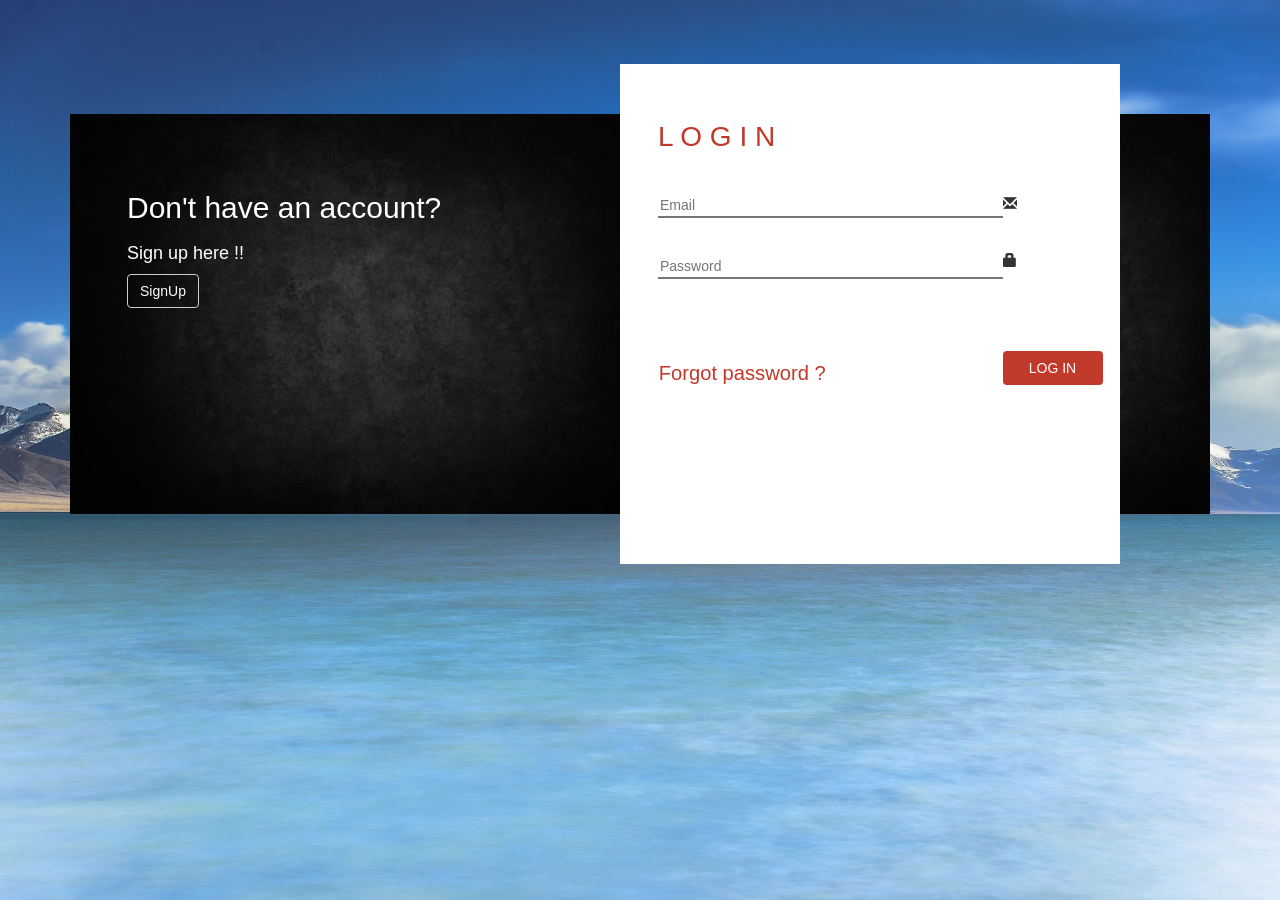
<file: src/main/resources/templates/index.html>
<!DOCTYPE html>
<html lang="en">
<head>
    <title>Go-Cheeta</title>
    <meta charset="utf-8">
    <meta name="viewport" content="width=device-width, initial-scale=1">
    <link rel="stylesheet" href="https://maxcdn.bootstrapcdn.com/bootstrap/3.3.7/css/bootstrap.min.css">
    <script src="https://ajax.googleapis.com/ajax/libs/jquery/3.2.1/jquery.min.js"></script>
    <script src="https://maxcdn.bootstrapcdn.com/bootstrap/3.3.7/js/bootstrap.min.js"></script>
    <style>
body{
  background: url("bg.jpg") no-repeat center center fixed;
  background-size: cover;
}

.divBody{
margin-top: 10%;
background: url("black.jpg");
width: 100%;
background-color: transparent;
height: 400px;
padding: 5% 0 0 5%;
color:#fff;
}

.btnModal{
  background: none;
  color:#fff;
}

.login{
background-color:white;
height:500px;
width:500px;
margin-left:550px;
margin-top:-450px;
display:show;
position:fixed;
}

.loginHeader{
padding: 10% 0 0 10%;
font-size:2em;
color:#c0392b;
}

.textField{
background-color: transparent;
   border-style: solid #000;
   border-width: 0px 0px 2px 0px;
   border-color: darked;
   outline:0;
   color: #000;
   width:100%;
}

.formStyle{
padding: 7% 0 0 10%;
}

.aStyle{
font-size:1.2em;
color:#c0392b;
padding: 15% 0 0 6%;
}

.loginButton{
background-color:#c0392b;
width:100px;
color:#fff;
}

.signup{
background-color:white;
height:500px;
width:500px;
margin-left:50px;
margin-top:-450px;
display:show;
position:fixed;
display:none;
}

.signupButton{
background-color:#c0392b;
width:100px;
color:#fff;
}
    </style>
</head>
<body>
<div class="container">
    <div class="divBody">
        <div class="row">
            <div class="col-md-6"><h2>Don't have an account?</h2></div>
            <div class="col-md-6"><h2>Already have an account?</h2></div>
            <div class="w-100"></div>
            <div class="col-md-6"><h4>Sign up here !!</h4></div>
            <div class="col-md-6"><h4>Log in here !!</h4></div>
            <div class="w-100"></div>
            <div class="col-md-6">
                <button type="button" id="btnsignup" class="btn btn-default btnModal">SignUp</button>
            </div>
            <div class="col-md-6">
                <button type="button" id="btnlogin" class="btn btn-default btnModal">LogIn</button>
            </div>
        </div>
    </div>

    <div class="login" id="loginDiv">
        <div class="row">
            <div class="col-md-4 loginHeader">L O G I N</div>
        </div>
        <form class="row" id="signinform">
            <div class="col-md-9 formStyle"><input type="text" class="textField" placeholder="Email" name="username"/>
            </div>
            <div class="col-md formStyle align-seld-end"><i class="glyphicon glyphicon-envelope"></i></div>
            <div class="w-100"></div>
            <div class="col-md-9 formStyle"><input type="password" class="textField" placeholder="Password"
                                                   name="passcode"/></div>
            <div class="col-md formStyle align-seld-end"><i class="glyphicon glyphicon-lock"></i></div>
            <div class="w-100"></div>
            <div class="col-md-9 aStyle"><a href="#" class="aStyle">Forgot password ?</a></div>
            <div class="col-md pull-md-4 aStyle align-seld-start">
                <button type="submit" class="btn loginButton">LOG IN</button>
            </div>

        </form>
    </div>

    <div class="signup" id="signupDiv">
        <div class="row">
            <div class="col-md-4 loginHeader">SIGN UP</div>
        </div>
        <form class="row" id="signupform">
            <div class="col-md-9 formStyle"><input type="text" class="textField" placeholder="FirstName"
                                                   name="firstName" required/></div>
            <div class="col-md formStyle align-seld-end"><i class="	glyphicon glyphicon-user"></i></div>
            <div class="w-100"></div>

            <div class="col-md-9 formStyle"><input type="text" class="textField" placeholder="LastName"
                                                   name="lastName" required/></div>
            <div class="col-md formStyle align-seld-end"><i class="	glyphicon glyphicon-user"></i></div>
            <div class="w-100"></div>

            <div class="col-md-9 formStyle"><input type="text" class="textField" placeholder="Email"
                                                   name="emailAddress" required/></div>
            <div class="col-md formStyle align-seld-end"><i class="glyphicon glyphicon-envelope"></i></div>
            <div class="w-100"></div>

            <div class="col-md-9 formStyle"><input type="text" class="textField" placeholder="Address" name="address"
                                                   required/>
            </div>
            <div class="col-md formStyle align-seld-end"><i class="glyphicon glyphicon-home"></i></div>
            <div class="w-100"></div>

            <div class="col-md-9 formStyle"><input type="text" class="textField" placeholder="MobileNumber"
                                                   name="mobileNumber" maxLength="10" required/></div>
            <div class="col-md formStyle align-seld-end"><i class="glyphicon glyphicon-phone"></i></div>
            <div class="w-100"></div>

            <div class="col-md-9 formStyle"><input type="password" class="textField" placeholder="Password"
                                                   name="userPassword" required/></div>
            <div class="col-md formStyle align-seld-end"><i class="glyphicon glyphicon-lock"></i></div>
            <div class="w-100"></div>

            <div class="col-md-9 aStyle"><a href="#" class="aStyle"></a></div>
            <div class="col-md pull-md-4 aStyle align-seld-start">
                <button type="submit" class="btn loginButton">SIGN UP</button>
            </div>

        </form>
    </div>

</div>

<script>

var button = document.getElementById('btnsignup');
button.onclick = function() {
    var div = document.getElementById('loginDiv');
    var divs = document.getElementById('signupDiv');

        div.style.display = 'none';
        divs.style.display = 'block';
   
};

var buttonl = document.getElementById('btnlogin');
buttonl.onclick = function() {
    var div = document.getElementById('loginDiv');
    var divs = document.getElementById('signupDiv');
  
        div.style.display = 'block';
        divs.style.display = 'none';
    
    
};

$('#signupform').submit(function(e){
    console.log('start');
    var formData = $("#signupform").serialize();
    e.preventDefault();

    var formData = $(this).serializeArray();
    var values = {};
    $.map(formData, function(n, i){
        values[n['name']] = n['value'];
    });

    console.log(values);

    $.ajax({
         url: 'http://localhost:8085/create/customer',
         type: 'POST',
         headers: {
          "Content-Type": "application/json"
           },
         dataType:'json',
         data: JSON.stringify(values),
         success: function (data) {
             console.log(data);
             if(data.statusCode == 1000){
             alert(data.message);
              location.reload();
             }
         }
     });
    console.log('end');
});

$('#signinform').submit(function(e){
    console.log('start');
    var formData = $("#signinform").serialize();
    e.preventDefault();

    var formData = $(this).serializeArray();
    var values = {};
    $.map(formData, function(n, i){
        values[n['name']] = n['value'];
    });

    console.log(values);

    $.ajax({
         url: 'http://localhost:8085/login/user',
         type: 'POST',
         headers: {
          "Content-Type": "application/json"
           },
         dataType:'json',
         data: JSON.stringify(values),
         success: function (data) {
             console.log(data);
             if(data.statusCode == 1000){
                alert(data.message);
                if(data.data.userType == 2){
                    localStorage.setItem("userId", data.data.userId);
                    window.location.href="customer.html";
                }
                if(data.data.userType == 1){
                    localStorage.setItem("userId", data.data.userId);
                    window.location.href="admin.html";
                }
             }else{
                alert(data.message);
             }
         }
     });
    console.log('end');
});






</script>
</body>
</html>
</file>
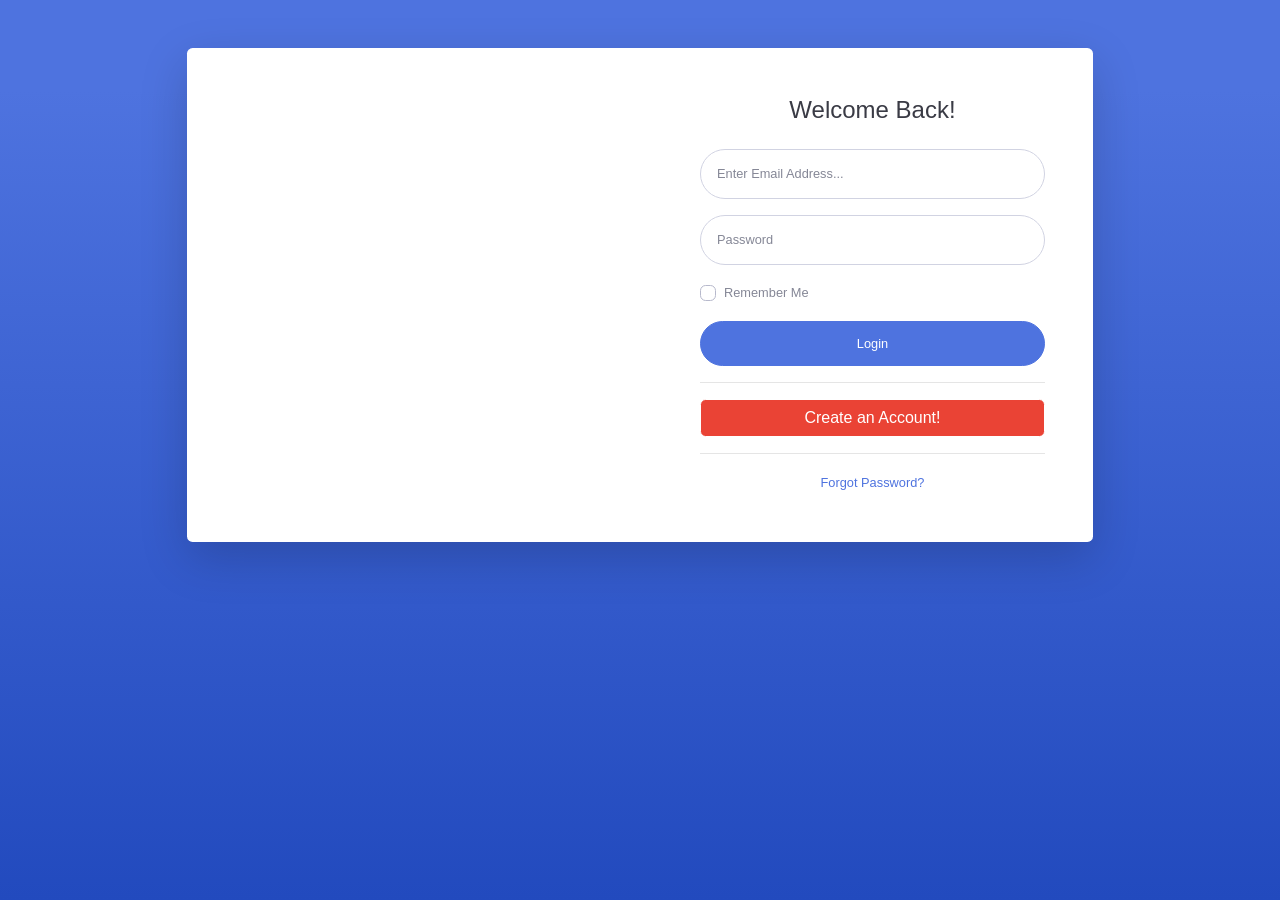
<file: src/main/resources/Go-cheeta/Go-cheeta/index.html>
<!DOCTYPE html>
<html lang="en">

<head>
    <meta charset="utf-8">
    <meta http-equiv="X-UA-Compatible" content="IE=edge">
    <meta name="viewport" content="width=device-width, initial-scale=1, shrink-to-fit=no">
    <meta name="description" content="">
    <meta name="author" content="">

    <title>Go-Cheeta|Dashboard</title>

    <!-- Custom fonts for this template-->
    <link href="vendor/fontawesome-free/css/all.min.css" rel="stylesheet" type="text/css">
    <link
        href="https://fonts.googleapis.com/css?family=Nunito:200,200i,300,300i,400,400i,600,600i,700,700i,800,800i,900,900i"
        rel="stylesheet">

    <!-- Custom styles for this template-->
    <link href="css/sb-admin-2.min.css" rel="stylesheet">

    <!-- Confirm/Alert plugins -->
    <link href="css/confirm.min.css" rel="stylesheet">
</head>

<body id="page-top">

    <!-- Page Wrapper -->
    <div id="wrapper">

        <!-- Sidebar -->
        <ul class="navbar-nav bg-gradient-primary sidebar sidebar-dark accordion" id="accordionSidebar">

            <!-- Sidebar - Brand -->
            <a class="sidebar-brand d-flex align-items-center justify-content-center" href="index.html">
                <div class="sidebar-brand-icon rotate-n-15">
                    <i class="fas fa-laugh-wink"></i>
                </div>
                <div class="sidebar-brand-text mx-3"> Admin</div>
            </a>

            <!-- Divider -->
            <hr class="sidebar-divider my-0">

            <!-- Nav Item - Dashboard -->
            <li class="nav-item active">
                <a class="nav-link" href="index.html">
                    <i class="fas fa-fw fa-tachometer-alt"></i>
                    <span>Dashboard</span></a>
            </li>

            <!-- Divider -->
            <hr class="sidebar-divider">

            <!-- Heading -->
            <div class="sidebar-heading">
                Interface
            </div>

            <!-- Nav Item - Pages Collapse Menu -->

            <!-- Nav Item - manage-user -->
            <li class="nav-item">
                <a class="nav-link" href="manage-user.html">
                    <i class='fas fa-user-astronaut' style='font-size:18px'></i>
                    <span>Users</span></a>
            </li>
            <!-- Nav Item - manage-driver -->
            <li class="nav-item">
                <a class="nav-link" href="manage-driver.html">
                    <i class='far fa-address-card' style='font-size:18px'></i>
                    <span>Drivers</span></a>
            </li>
            <!-- Nav Item - manage-vehicle -->
            <li class="nav-item">
                <a class="nav-link" href="manage-vehicle.html">
                    <i class='fas fa-car' style='font-size:18px'></i>
                    <span>Vehicle</span></a>
            </li>
            <hr class="sidebar-divider">

        </ul>
        <!-- End of Sidebar -->

        <!-- Content Wrapper -->
        <div id="content-wrapper" class="d-flex flex-column">

            <!-- Main Content -->
            <div id="content">
                <!-- Topbar -->
                <nav class="navbar navbar-expand navbar-light bg-white topbar mb-4 static-top shadow">
                    <!-- Sidebar Toggle (Topbar) -->
                    <button id="sidebarToggleTop" class="btn btn-link d-md-none rounded-circle mr-3">
                        <i class="fa fa-bars"></i>
                    </button>

                    <!-- Topbar Navbar -->
                    <ul class="navbar-nav ml-auto">
                        <div class="topbar-divider d-none d-sm-block"></div>

                        <!-- Nav Item - User Information -->
                        <li class="nav-item dropdown no-arrow">
                            <a class="nav-link dropdown-toggle" href="#" id="userDropdown" role="button"
                                data-toggle="dropdown" aria-haspopup="true" aria-expanded="false">
                                <span class="mr-2 d-none d-lg-inline text-gray-600 small">Douglas McGee</span>
                                <img class="img-profile rounded-circle" src="img/undraw_profile.svg">
                            </a>
                            <!-- Dropdown - User Information -->
                            <div class="dropdown-menu dropdown-menu-right shadow animated--grow-in"
                                aria-labelledby="userDropdown">
                                <a class="dropdown-item" href="#">
                                    <i class="fas fa-user fa-sm fa-fw mr-2 text-gray-400"></i>
                                    Profile
                                </a>
                                <a class="dropdown-item" href="#">
                                    <i class="fas fa-cogs fa-sm fa-fw mr-2 text-gray-400"></i>
                                    Settings
                                </a>
                                <a class="dropdown-item" href="#">
                                    <i class="fas fa-list fa-sm fa-fw mr-2 text-gray-400"></i>
                                    Activity Log
                                </a>
                                <div class="dropdown-divider"></div>
                                <a class="dropdown-item" href="#" data-toggle="modal" data-target="#logoutModal">
                                    <i class="fas fa-sign-out-alt fa-sm fa-fw mr-2 text-gray-400"></i>
                                    Logout
                                </a>
                            </div>
                        </li>
                    </ul>
                </nav>
                <!-- End of Topbar -->

                <!-- Begin Page Content -->
                <div class="container-fluid">

                    <!-- Page Heading -->
                    <div class="d-sm-flex align-items-center justify-content-between mb-4">
                        <h1 class="h3 mb-0 text-gray-800">Dashboard</h1>

                    </div>

                    <!-- Content Row -->
                    <div class="row">

                        <!-- Earnings (Monthly) Card Example -->
                        <div class="col-xl-3 col-md-6 mb-4">
                            <div class="card border-left-primary shadow h-100 py-2">
                                <div class="card-body">
                                    <div class="row no-gutters align-items-center">
                                        <div class="col mr-2">
                                            <div class="text-xs font-weight-bold text-primary text-uppercase mb-1">
                                                Earnings (Monthly)</div>
                                            <div class="h5 mb-0 font-weight-bold text-gray-800">$40,000</div>
                                        </div>
                                        <div class="col-auto">
                                            <i class="fas fa-calendar fa-2x text-gray-300"></i>
                                        </div>
                                    </div>
                                </div>
                            </div>
                        </div>

                        <!-- Earnings (Monthly) Card Example -->
                        <div class="col-xl-3 col-md-6 mb-4">
                            <div class="card border-left-success shadow h-100 py-2">
                                <div class="card-body">
                                    <div class="row no-gutters align-items-center">
                                        <div class="col mr-2">
                                            <div class="text-xs font-weight-bold text-success text-uppercase mb-1">
                                                Earnings (Annual)</div>
                                            <div class="h5 mb-0 font-weight-bold text-gray-800">$215,000</div>
                                        </div>
                                        <div class="col-auto">
                                            <i class="fas fa-dollar-sign fa-2x text-gray-300"></i>
                                        </div>
                                    </div>
                                </div>
                            </div>
                        </div>

                        <!-- Earnings (Monthly) Card Example -->
                        <div class="col-xl-3 col-md-6 mb-4">
                            <div class="card border-left-info shadow h-100 py-2">
                                <div class="card-body">
                                    <div class="row no-gutters align-items-center">
                                        <div class="col mr-2">
                                            <div class="text-xs font-weight-bold text-info text-uppercase mb-1">Tasks
                                            </div>
                                            <div class="row no-gutters align-items-center">
                                                <div class="col-auto">
                                                    <div class="h5 mb-0 mr-3 font-weight-bold text-gray-800">50%</div>
                                                </div>
                                                <div class="col">
                                                    <div class="progress progress-sm mr-2">
                                                        <div class="progress-bar bg-info" role="progressbar"
                                                            style="width: 50%" aria-valuenow="50" aria-valuemin="0"
                                                            aria-valuemax="100"></div>
                                                    </div>
                                                </div>
                                            </div>
                                        </div>
                                        <div class="col-auto">
                                            <i class="fas fa-clipboard-list fa-2x text-gray-300"></i>
                                        </div>
                                    </div>
                                </div>
                            </div>
                        </div>

                        <!-- Pending Requests Card Example -->
                        <div class="col-xl-3 col-md-6 mb-4">
                            <div class="card border-left-warning shadow h-100 py-2">
                                <div class="card-body">
                                    <div class="row no-gutters align-items-center">
                                        <div class="col mr-2">
                                            <div class="text-xs font-weight-bold text-warning text-uppercase mb-1">
                                                Pending Requests</div>
                                            <div class="h5 mb-0 font-weight-bold text-gray-800">18</div>
                                        </div>
                                        <div class="col-auto">
                                            <i class="fas fa-comments fa-2x text-gray-300"></i>
                                        </div>
                                    </div>
                                </div>
                            </div>
                        </div>
                    </div>

                    <!-- Content Row -->

                    <div class="row">

                        <!-- Area Chart -->
                        <div class="col-xl-8 col-lg-7">
                            <div class="card shadow mb-4">
                                <!-- Card Header - Dropdown -->
                                <div
                                    class="card-header py-3 d-flex flex-row align-items-center justify-content-between">
                                    <h6 class="m-0 font-weight-bold text-primary">Earnings Overview</h6>
                                    <div class="dropdown no-arrow">
                                        <a class="dropdown-toggle" href="#" role="button" id="dropdownMenuLink"
                                            data-toggle="dropdown" aria-haspopup="true" aria-expanded="false">
                                            <i class="fas fa-ellipsis-v fa-sm fa-fw text-gray-400"></i>
                                        </a>
                                        <div class="dropdown-menu dropdown-menu-right shadow animated--fade-in"
                                            aria-labelledby="dropdownMenuLink">
                                            <div class="dropdown-header">Dropdown Header:</div>
                                            <a class="dropdown-item" href="#">Action</a>
                                            <a class="dropdown-item" href="#">Another action</a>
                                            <div class="dropdown-divider"></div>
                                            <a class="dropdown-item" href="#">Something else here</a>
                                        </div>
                                    </div>
                                </div>
                                <!-- Card Body -->
                                <div class="card-body">
                                    <div class="chart-area">
                                        <canvas id="myAreaChart"></canvas>
                                    </div>
                                </div>
                            </div>
                        </div>

                        <!-- Pie Chart -->
                        <div class="col-xl-4 col-lg-5">
                            <div class="card shadow mb-4">
                                <!-- Card Header - Dropdown -->
                                <div
                                    class="card-header py-3 d-flex flex-row align-items-center justify-content-between">
                                    <h6 class="m-0 font-weight-bold text-primary">Revenue Sources</h6>
                                    <div class="dropdown no-arrow">
                                        <a class="dropdown-toggle" href="#" role="button" id="dropdownMenuLink"
                                            data-toggle="dropdown" aria-haspopup="true" aria-expanded="false">
                                            <i class="fas fa-ellipsis-v fa-sm fa-fw text-gray-400"></i>
                                        </a>
                                        <div class="dropdown-menu dropdown-menu-right shadow animated--fade-in"
                                            aria-labelledby="dropdownMenuLink">
                                            <div class="dropdown-header">Dropdown Header:</div>
                                            <a class="dropdown-item" href="#">Action</a>
                                            <a class="dropdown-item" href="#">Another action</a>
                                            <div class="dropdown-divider"></div>
                                            <a class="dropdown-item" href="#">Something else here</a>
                                        </div>
                                    </div>
                                </div>
                                <!-- Card Body -->
                                <div class="card-body">
                                    <div class="chart-pie pt-4 pb-2">
                                        <canvas id="myPieChart"></canvas>
                                    </div>
                                    <div class="mt-4 text-center small">
                                        <span class="mr-2">
                                            <i class="fas fa-circle text-primary"></i> Direct
                                        </span>
                                        <span class="mr-2">
                                            <i class="fas fa-circle text-success"></i> Social
                                        </span>
                                        <span class="mr-2">
                                            <i class="fas fa-circle text-info"></i> Referral
                                        </span>
                                    </div>
                                </div>
                            </div>
                        </div>
                    </div>

                    <!-- Content Row -->
                    <div class="row">

                        <!-- Content Column -->
                        <div class="col-lg-12 mb-4">
                            <div class="card shadow mb-4 mt-3">
                                <div class="card-header py-3">
                                    <h6 class="m-0 font-weight-bold text-primary">Total Bookings</h6>
                                </div>
                                <div class="card-body">
                                    <div class="table-responsive">
                                        <table class="table table-bordered" id="dataTable" width="100%" cellspacing="0">
                                            <thead>
                                                <tr>
                                                    <th>Booking Id</th>
                                                    <th>Start Location</th>
                                                    <th>End Location</th>
                                                    <th>Date</th>
                                                    <th>Trip Fare</th>
                                                    <th>Driver</th>
                                                    <th>User</th>
                                                    <th>Branch</th>

                                                </tr>
                                            </thead>
                                            <tfoot>
                                                <tr>
                                                    <th>Booking Id</th>
                                                    <th>Start Location</th>
                                                    <th>End Location</th>
                                                    <th>Date</th>
                                                    <th>Trip Fare</th>
                                                    <th>Driver</th>
                                                    <th>User</th>
                                                    <th>Branch</th>

                                                </tr>
                                            </tfoot>
                                            <tbody>

                                            </tbody>
                                        </table>
                                    </div>
                                </div>
                            </div>



                        </div>


                    </div>

                </div>
                <!-- /.container-fluid -->
            </div>
            <!-- End of Main Content -->

            <!-- Footer -->
            <footer class="sticky-footer bg-white">
                <div class="container my-auto">
                    <div class="copyright text-center my-auto">
                        <span>Go-Cheeta Online Cab Service</span>
                    </div>
                </div>
            </footer>
            <!-- End of Footer -->

        </div>
        <!-- End of Content Wrapper -->

    </div>
    <!-- End of Page Wrapper -->

    <!-- Scroll to Top Button-->
    <a class="scroll-to-top rounded" href="#page-top">
        <i class="fas fa-angle-up"></i>
    </a>

    <!-- Logout Modal-->
    <div class="modal fade" id="logoutModal" tabindex="-1" role="dialog" aria-labelledby="exampleModalLabel"
        aria-hidden="true">
        <div class="modal-dialog" role="document">
            <div class="modal-content">
                <div class="modal-header">
                    <h5 class="modal-title" id="exampleModalLabel">Ready to Leave?</h5>
                    <button class="close" type="button" data-dismiss="modal" aria-label="Close">
                        <span aria-hidden="true">×</span>
                    </button>
                </div>
                <div class="modal-body">Select "Logout" below if you are ready to end your current session.</div>
                <div class="modal-footer">
                    <button class="btn btn-secondary" type="button" data-dismiss="modal">Cancel</button>
                    <a class="btn btn-primary" href="login.html">Logout</a>
                </div>
            </div>
        </div>
    </div>

    <!-- Bootstrap core JavaScript-->
    <script src="vendor/jquery/jquery.min.js"></script>
    <script src="vendor/bootstrap/js/bootstrap.bundle.min.js"></script>

    <!-- Core plugin JavaScript-->
    <script src="vendor/jquery-easing/jquery.easing.min.js"></script>

    <!-- Custom scripts for all pages-->
    <script src="js/sb-admin-2.min.js"></script>

    <!-- Page level plugins -->
    <script src="vendor/chart.js/Chart.min.js"></script>

    <!-- Page level custom scripts -->
    <script src="js/demo/chart-area-demo.js"></script>
    <script src="js/demo/chart-pie-demo.js"></script>
    <script>
        $(document).ready(function () {
            var userId = 0;
            userId = localStorage.getItem("userId");
            console.log("userid-".userId);
            if (userId == 0 || userId == undefined) {
                window.location.href = "login.html";
            }
        });
    </script>
</body>

</html>
</file>
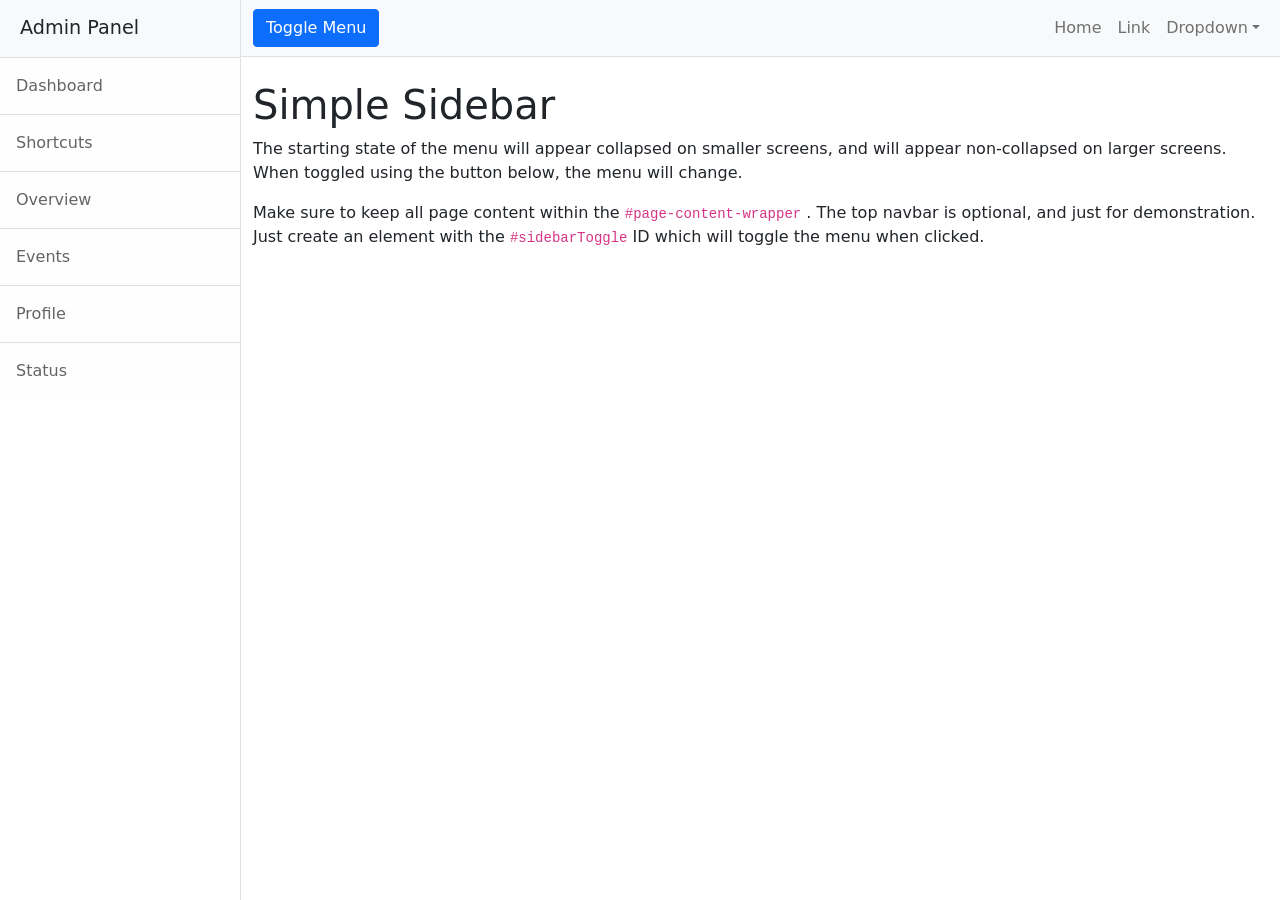
<file: src/main/resources/templates/admin.html>
<!DOCTYPE html>
<html lang="en">
    <head>
        <meta charset="utf-8" />
        <meta name="viewport" content="width=device-width, initial-scale=1, shrink-to-fit=no" />
        <meta name="description" content="" />
        <meta name="author" content="" />
        <title>Home</title>
        <!-- Favicon-->
        <link rel="icon" type="image/x-icon" href="assets/favicon.ico" />
        <!-- Core theme CSS (includes Bootstrap)-->
        <link href="css/styles.css" rel="stylesheet" />
    </head>
    <body>
        <div class="d-flex" id="wrapper">
            <!-- Sidebar-->
            <div class="border-end bg-white" id="sidebar-wrapper">
                <div class="sidebar-heading border-bottom bg-light">Admin Panel</div>
                <div class="list-group list-group-flush">
                    <a class="list-group-item list-group-item-action list-group-item-light p-3" href="#!">Dashboard</a>
                    <a class="list-group-item list-group-item-action list-group-item-light p-3" href="#!">Shortcuts</a>
                    <a class="list-group-item list-group-item-action list-group-item-light p-3" href="#!">Overview</a>
                    <a class="list-group-item list-group-item-action list-group-item-light p-3" href="#!">Events</a>
                    <a class="list-group-item list-group-item-action list-group-item-light p-3" href="#!">Profile</a>
                    <a class="list-group-item list-group-item-action list-group-item-light p-3" href="#!">Status</a>
                </div>
            </div>
            <!-- Page content wrapper-->
            <div id="page-content-wrapper">
                <!-- Top navigation-->
                <nav class="navbar navbar-expand-lg navbar-light bg-light border-bottom">
                    <div class="container-fluid">
                        <button class="btn btn-primary" id="sidebarToggle">Toggle Menu</button>
                        <button class="navbar-toggler" type="button" data-bs-toggle="collapse" data-bs-target="#navbarSupportedContent" aria-controls="navbarSupportedContent" aria-expanded="false" aria-label="Toggle navigation"><span class="navbar-toggler-icon"></span></button>
                        <div class="collapse navbar-collapse" id="navbarSupportedContent">
                            <ul class="navbar-nav ms-auto mt-2 mt-lg-0">
                                <li class="nav-item active"><a class="nav-link" href="#!">Home</a></li>
                                <li class="nav-item"><a class="nav-link" href="#!">Link</a></li>
                                <li class="nav-item dropdown">
                                    <a class="nav-link dropdown-toggle" id="navbarDropdown" href="#" role="button" data-bs-toggle="dropdown" aria-haspopup="true" aria-expanded="false">Dropdown</a>
                                    <div class="dropdown-menu dropdown-menu-end" aria-labelledby="navbarDropdown">
                                        <a class="dropdown-item" href="#!">Action</a>
                                        <a class="dropdown-item" href="#!">Another action</a>
                                        <div class="dropdown-divider"></div>
                                        <a class="dropdown-item" href="#!">Something else here</a>
                                    </div>
                                </li>
                            </ul>
                        </div>
                    </div>
                </nav>
                <!-- Page content-->
                <div class="container-fluid">
                    <h1 class="mt-4">Simple Sidebar</h1>
                    <p>The starting state of the menu will appear collapsed on smaller screens, and will appear non-collapsed on larger screens. When toggled using the button below, the menu will change.</p>
                    <p>
                        Make sure to keep all page content within the
                        <code>#page-content-wrapper</code>
                        . The top navbar is optional, and just for demonstration. Just create an element with the
                        <code>#sidebarToggle</code>
                        ID which will toggle the menu when clicked.
                    </p>
                </div>
            </div>
        </div>
        <!-- Bootstrap core JS-->
        <script src="https://cdn.jsdelivr.net/npm/bootstrap@5.1.3/dist/js/bootstrap.bundle.min.js"></script>
        <!-- Core theme JS-->
        <script src="js/scripts.js"></script>
    </body>
</html>
</file>
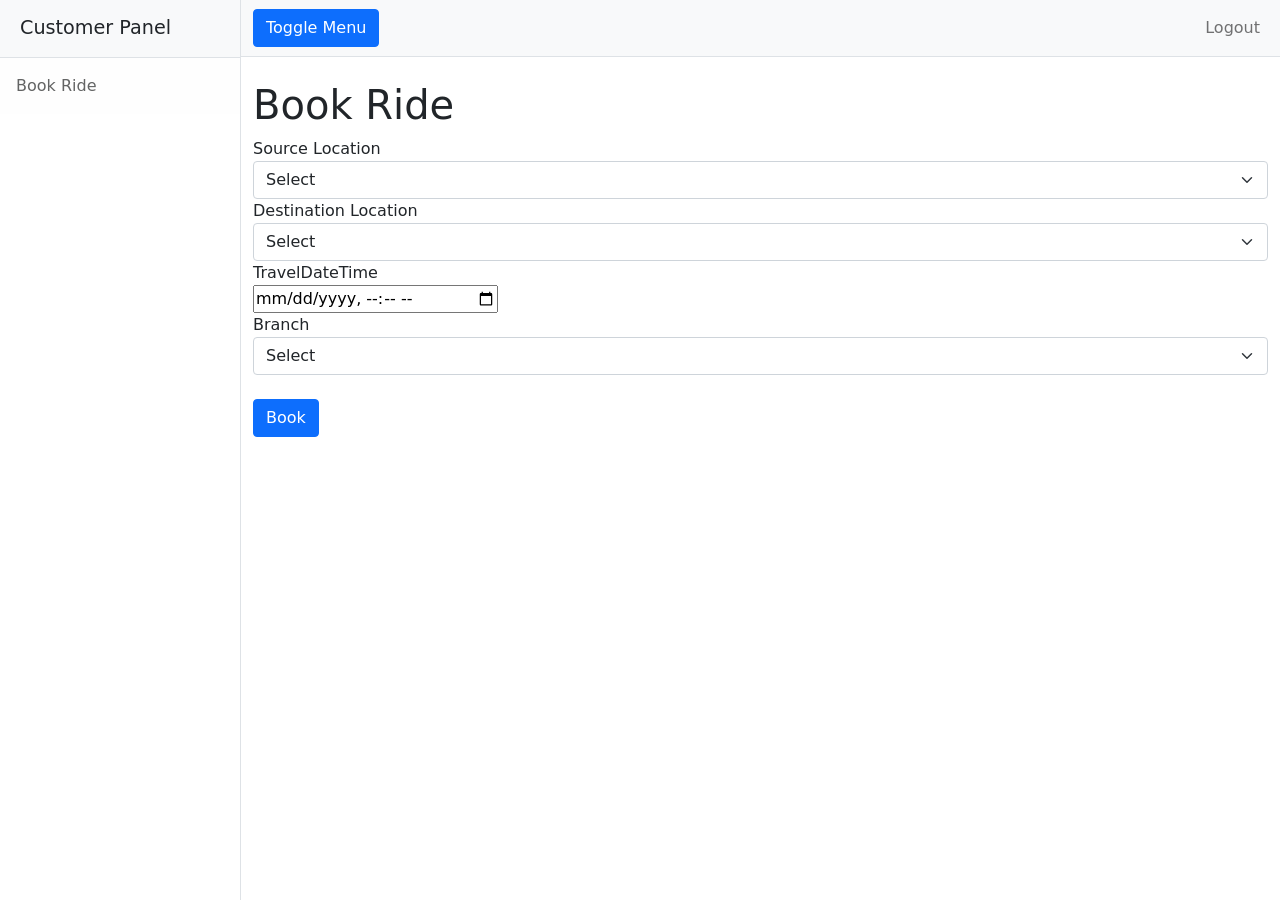
<file: src/main/resources/templates/customer.html>
<!DOCTYPE html>
<html lang="en">
<head>
    <meta charset="utf-8"/>
    <meta name="viewport" content="width=device-width, initial-scale=1, shrink-to-fit=no"/>
    <meta name="description" content=""/>
    <meta name="author" content=""/>
    <title>Customer</title>
    <!-- Favicon-->
    <link rel="icon" type="image/x-icon" href="assets/favicon.ico"/>
    <!-- Core theme CSS (includes Bootstrap)-->
    <link href="css/styles.css" rel="stylesheet"/>
</head>
<body>
<div class="d-flex" id="wrapper">
    <!-- Sidebar-->
    <div class="border-end bg-white" id="sidebar-wrapper">
        <div class="sidebar-heading border-bottom bg-light">Customer Panel</div>
        <div class="list-group list-group-flush">
            <a class="list-group-item list-group-item-action list-group-item-light p-3" href="#!">Book Ride</a>
        </div>
    </div>
    <!-- Page content wrapper-->
    <div id="page-content-wrapper">
        <!-- Top navigation-->
        <nav class="navbar navbar-expand-lg navbar-light bg-light border-bottom">
            <div class="container-fluid">
                <button class="btn btn-primary" id="sidebarToggle">Toggle Menu</button>
                <button class="navbar-toggler" type="button" data-bs-toggle="collapse"
                        data-bs-target="#navbarSupportedContent" aria-controls="navbarSupportedContent"
                        aria-expanded="false" aria-label="Toggle navigation"><span class="navbar-toggler-icon"></span>
                </button>
                <div class="collapse navbar-collapse" id="navbarSupportedContent">
                    <ul class="navbar-nav ms-auto mt-2 mt-lg-0">
                        <li class="nav-item active"><a class="nav-link" href="index.html" onclick="logout();">Logout</a>
                        </li>
                    </ul>
                </div>
            </div>
        </nav>
        <!-- Page content-->
        <div class="container-fluid">
            <h1 class="mt-4">Book Ride</h1>

            <div class="bs-example">
                <form class="form-horizontal">

                    <div class="form-group">
                        <label for="sloc" class="control-label col-xs-2">Source Location</label>
                        <div class="col-xs-10">
                            <select class="form-select" aria-label="Default select example" id="sloc" name="slocation">
                                <option selected>Select</option>
                            </select>
                        </div>
                    </div>

                    <div class="form-group">
                        <label for="dloc" class="control-label col-xs-2">Destination Location</label>
                        <div class="col-xs-10">
                            <select class="form-select" aria-label="Default select example" id="dloc" name="dloc">
                                <option selected>Select</option>
                            </select>
                        </div>
                    </div>

                    <div class="form-group">
                        <label for="travelDateTime" class="control-label col-xs-2">TravelDateTime</label>
                        <div class="col-xs-10">
                            <input type="datetime-local" id="travelDateTime" name="travelDateTime">
                        </div>
                    </div>

                    <div class="form-group">
                        <label for="branch" class="control-label col-xs-2">Branch</label>
                        <div class="col-xs-10">
                            <select class="form-select" aria-label="Default select example" id="branch" name="branch">
                                <option selected>Select</option>
                            </select>
                        </div>
                    </div>

                    <br>
                    <div class="form-group">
                        <div class="col-xs-offset-2 col-xs-10">
                            <button type="submit" class="btn btn-primary">Book</button>
                        </div>
                    </div>
                </form>
            </div>

        </div>
    </div>
</div>
<!-- Bootstrap core JS-->
<script src="https://cdn.jsdelivr.net/npm/bootstrap@5.1.3/dist/js/bootstrap.bundle.min.js"></script>
<!-- Core theme JS-->
<script src="https://code.jquery.com/jquery-1.9.1.min.js"></script>
<script src="js/scripts.js"></script>
<script>
    $( document ).ready(function() {
        var userId = localStorage.getItem("userId");
        if(userId == 0){
            window.location.href="index.html";
        }
        sourceLoc();

    });
        function simple(){
        console.log('hi');
            var name=localStorage.getItem("userId");
            console.log(name);
        }
        function logout(){
            localStorage.setItem("userId", 0);
        }

        function sourceLoc(){
        $.ajax({
         url: 'http://localhost:8085/trip/location/list',
         type: 'POST',
         headers: {
          "Content-Type": "application/json"
           },
         dataType:'json',
         success: function (data) {
             console.log(data);
             if(data.statusCode == 1000){
             var obj = data.data;
                 $.each(obj, function(k, v) {
                     var displayVal = v.streetAddress + " - " +v.city;
                    $('#sloc').append('<option value="' + v.locationId + '">' + displayVal + '</option>');
                 });
             }
         }
        });
 }


</script>
</body>
</html>
</file>
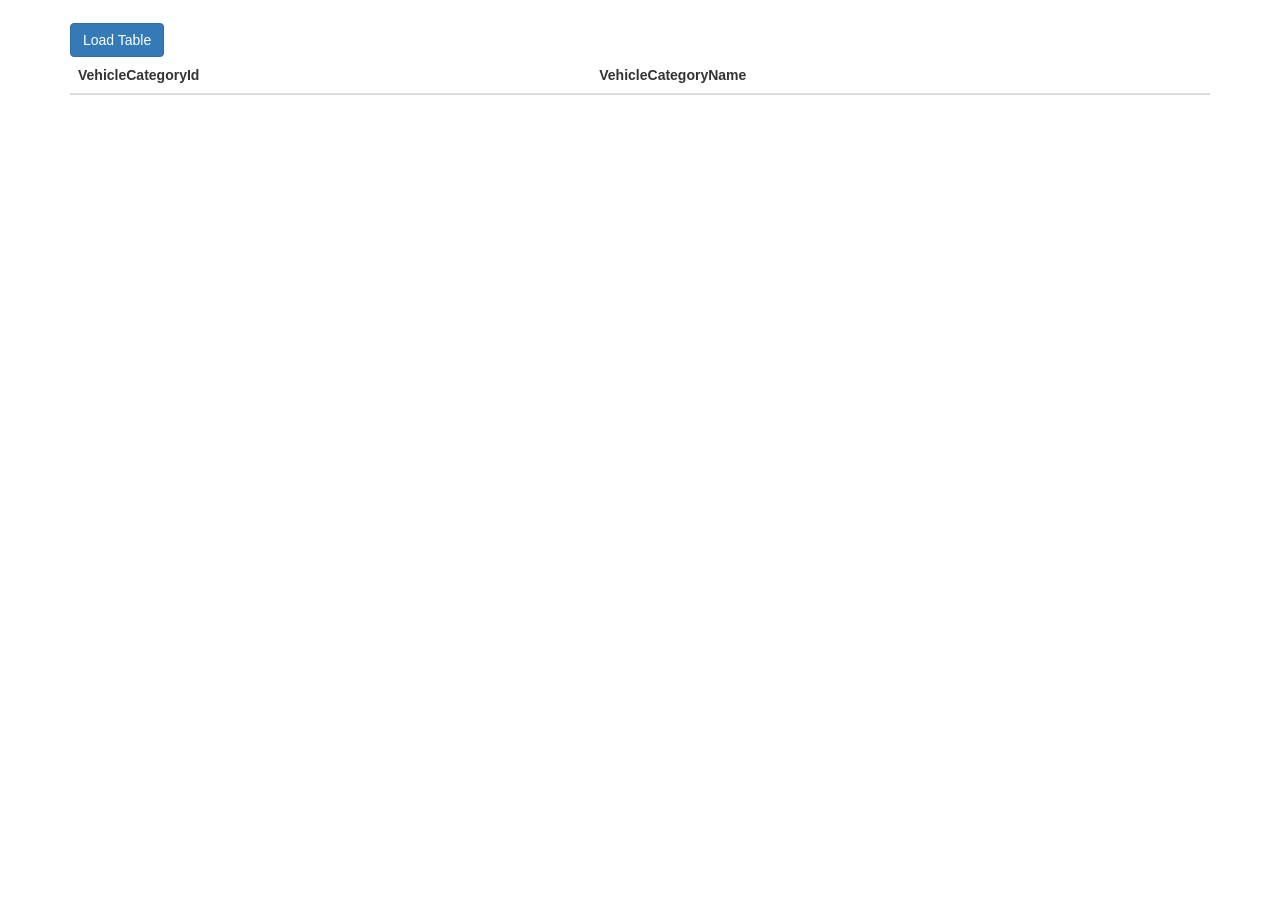
<file: src/main/resources/templates/load.html>
<!DOCTYPE html>
<html lang="en">
<head>
  <title>Bootstrap Example</title>
  <meta charset="utf-8">
  <meta name="viewport" content="width=device-width, initial-scale=1">
  <link rel="stylesheet" href="https://maxcdn.bootstrapcdn.com/bootstrap/3.4.1/css/bootstrap.min.css">
  <script src="https://ajax.googleapis.com/ajax/libs/jquery/3.6.0/jquery.min.js"></script>
  <script src="https://maxcdn.bootstrapcdn.com/bootstrap/3.4.1/js/bootstrap.min.js"></script>
</head>
<body>

<div class="container" style="padding-top: 23px;
">
<div>
	<button type="button" class="btn btn-primary" onclick="loadCategoryTable();">Load Table</button> 
</div>

     
  <table class="table" id="vechileCatTable">
    <thead>
      <tr>
        <th>VehicleCategoryId</th>
        <th>VehicleCategoryName</th>
      </tr>
    </thead>
    <tbody>
    </tbody>
  </table>
</div>
<script>
function loadCategoryTable(){
	$('#vechileCatTable').find('td').remove();

	console.log('start');
	$.ajax({
		 url: 'http://localhost:8085/vehicle/get/categories',
		 type: 'POST',
		 dataType: 'json',
		 success: function (data) {
			 if(data.statusCode == 1000){
				var obj = data.data;
					$.each(obj, function(i,v){
						console.log(v.vehicleCategoryId);
						console.log(v.vehicleCategoryName);
						
						$('#vechileCatTable').find('tbody')
						.append('<tr>')
						.append('<td>' + v.vehicleCategoryId + '</td>')
						.append('<td>' + v.vehicleCategoryName + '</td>')
						.append('</tr>');
					});
			 }else{
				alert('Error');
			 }
		 }
	 });
	 console.log('end');
}
</script>
</body>
</html>
</file>
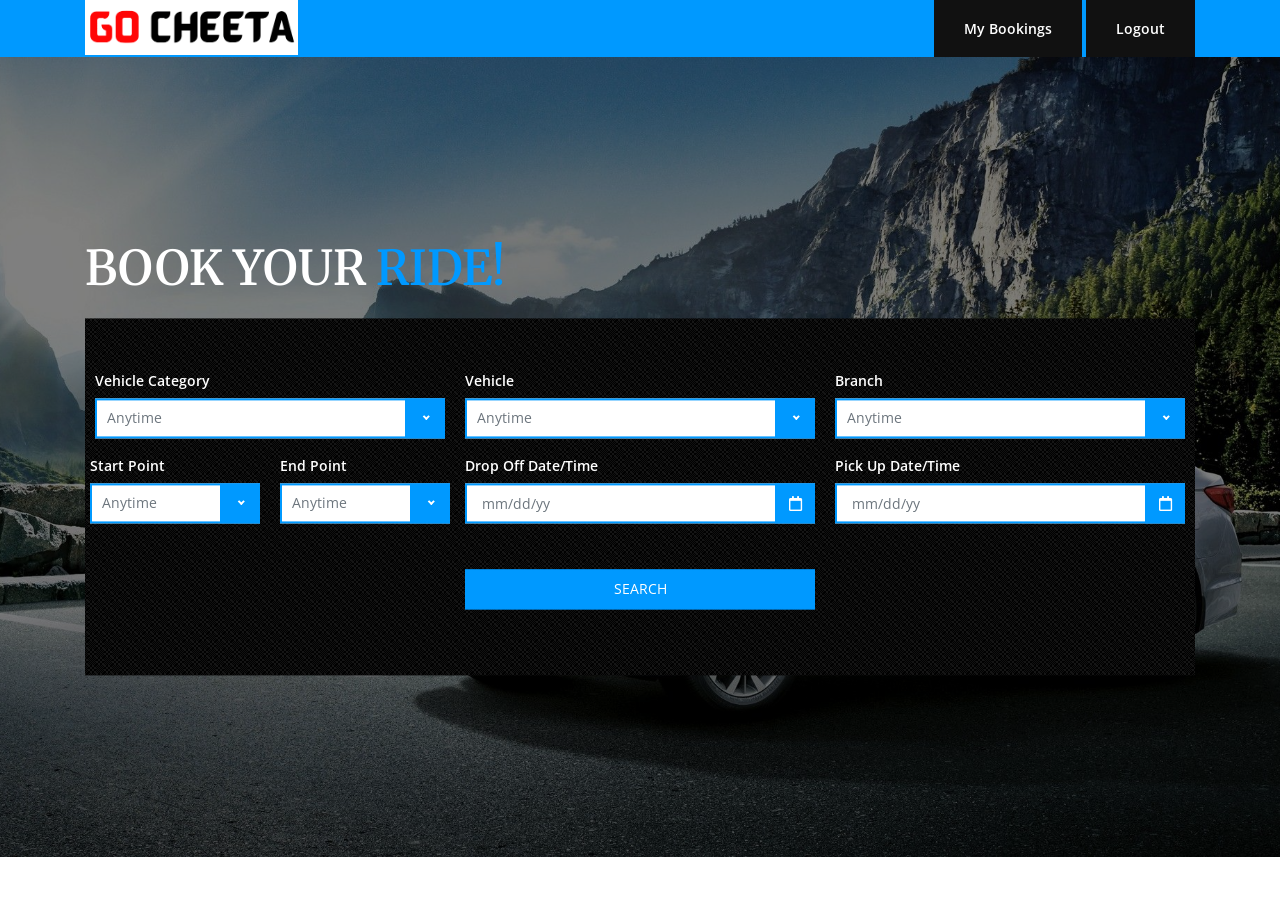
<file: src/main/resources/Go-cheeta/Go-cheeta/customer-view.html>
<!DOCTYPE html>
<html lang="en">

<head>
  <meta http-equiv="Content-Type" content="text/html; charset=utf-8">
  <meta http-equiv="X-UA-Compatible" content="IE=edge">
  <meta name="viewport" content="width=device-width,initial-scale=1">
  <meta name="keywords" content="#">
  <meta name="description" content="#">
  <title>Go Cheeta</title><!-- Fav and touch icons -->
  <link rel="apple-touch-icon-precomposed" sizes="144x144" href="assets/images/favicon.ico">
  <link rel="apple-touch-icon-precomposed" sizes="114x114" href="assets/images/favicon.ico">
  <link rel="apple-touch-icon-precomposed" sizes="72x72" href="assets/images/favicon.ico">
  <link rel="apple-touch-icon-precomposed" href="assets/images/favicon.ico">
  <link rel="shortcut icon" href="assets/images/favicon.ico"><!-- Bootstrap -->
  <link href="assets/css/bootstrap.min.css" rel="stylesheet"><!-- Fontawesome -->
  <link href="assets/css/font-awesome.css" rel="stylesheet"><!-- Flaticons -->
  <link href="assets/css/font/flaticon.css" rel="stylesheet"><!-- Slick Slider -->
  <link href="assets/css/slick.css" rel="stylesheet"><!-- Range Slider -->
  <link href="assets/css/ion.rangeSlider.min.css" rel="stylesheet"><!-- Datepicker -->
  <link href="assets/css/datepicker.css" rel="stylesheet"><!-- magnific popup -->
  <link href="assets/css/magnific-popup.css" rel="stylesheet"><!-- Nice Select -->
  <link href="assets/css/nice-select.css" rel="stylesheet"><!-- Custom Stylesheet -->
  <link href="assets/css/style.css" rel="stylesheet"><!-- Custom Responsive -->
  <link href="assets/css/responsive.css" rel="stylesheet"><!-- CSS for IE -->
  <!--[if lte IE 9]><link rel="stylesheet" type="text/css" href="css/ie.css" /><![endif]-->
  <!-- HTML5 shim and Respond.js IE8 support of HTML5 elements and media queries -->
  <!--[if lt IE 9]><script type='text/javascript' src="http://html5shiv.googlecode.com/svn/trunk/html5.js"></script><script type='text/javascript' src="http://cdnjs.cloudflare.com/ajax/libs/respond.js/1.4.2/respond.js"></script><![endif]-->
  <!-- place -->
</head>

<body>

  <!-- Header -->
  <!-- Start Slider -->
  <!-- Start Topbar -->
  <header class="header">
    <div class="topbar bg-theme">
      <div class="container">
        <div class="row">
          <div class="col-lg-6 col-md-5">
            <div class="leftside full-height">
              <div class="logo full-height"><a href="customer-view.html"><img src="assets/images/logo.png" alt="logo"
                    style="height: 55px;" class="full-height"></a>
              </div>
            </div>
          </div>
          <div class="col-lg-6 col-md-7">
            <div class="rightside full-height">
              <ul class="custom-flex full-height">
                <li class="book-appointment"><a href="booking.html">My Bookings</a></li>
                <li> &nbsp;</li>
                <li class="book-appointment"><a href="login.html">Logout</a></li>
              </ul>
            </div>
          </div>
        </div>
      </div>
    </div>
  </header><!-- End Topbar -->
  <div class="slider p-relative">
    <div class="main-banner arrow-layout-1">

      <div class="slide-item"><img src="assets/images/car-1.jpg" class="image-fit" alt="Slider">
        <div class="transform-center">
          <div class="container">
            <div class="row">
              <div class="col-lg-12">
                <div class="slider-content">
                  <h1 class="text-custom-white">BOOK YOUR <span class="text-custom-blue">RIDE!</span>
                  </h1>
                  <div class="banner-tabs">
                    <div class="container">
                      <div class="row">
                        <div class="col-12">
                          <div class="tabs">
                            <div class="tab-content">
                              <div class="tab-pane active" id="cars">
                                <div class="tab-inner">

                                  <!-- FORM FOR BOOK A TRIP -- START -->
                                  <form>
                                    <div class="row">
                                      <div class="col-lg-4 col-md-6">
                                        <div class="form-group">
                                          <label class="fs-14 text-custom-white fw-600">Vehicle Category</label>
                                          <div class="group-form">
                                            <select class="custom-select form-control form-control-custom">
                                              <option>Anytime</option>
                                              <option>Morning</option>
                                            </select>
                                          </div>
                                        </div>
                                        <div class="row">

                                          <div class="col-lg-6 col-md-6">
                                            <div class="form-group">
                                              <label class="fs-14 text-custom-white fw-600">Start Point</label>
                                              <div class="group-form">
                                                <select class="custom-select form-control form-control-custom">
                                                  <option>Anytime</option>
                                                  <option>Morning</option>
                                                </select>
                                              </div>
                                            </div>
                                          </div>
                                          <div class="col-lg-6 col-md-6">
                                            <div class="form-group">
                                              <label class="fs-14 text-custom-white fw-600">End Point</label>
                                              <div class="group-form">
                                                <select class="custom-select form-control form-control-custom">
                                                  <option>Anytime</option>
                                                  <option>Morning</option>
                                                </select>
                                              </div>
                                            </div>
                                          </div>
                                        </div>
                                      </div>
                                      <div class="col-lg-4 col-md-6">
                                        <div class="form-group">
                                          <label class="fs-14 text-custom-white fw-600">Vehicle</label>
                                          <div class="group-form">
                                            <select class="custom-select form-control form-control-custom">
                                              <option>Anytime</option>
                                              <option>Morning</option>
                                            </select>
                                          </div>
                                        </div>
                                        <div class="form-group">
                                          <label class="fs-14 text-custom-white fw-600">Drop Off Date/Time</label>
                                          <div class="input-group group-form">
                                            <input type="text" name="#"
                                              class="form-control form-control-custom datepickr" placeholder="mm/dd/yy"
                                              readonly>
                                            <span class="input-group-append"> <i class="far fa-calendar"></i>
                                            </span>
                                          </div>
                                        </div>
                                        <div class="form-group">
                                          <label class="submit"></label>
                                          <button class="btn-first btn-submit full-width btn-height">Search</button>
                                        </div>
                                      </div>
                                      <div class="col-lg-4 col-md-6">

                                        <div class="form-group">
                                          <label class="fs-14 text-custom-white fw-600">Branch</label>
                                          <div class="group-form">
                                            <select class="custom-select form-control form-control-custom">
                                              <option>Anytime</option>
                                              <option>Morning</option>
                                            </select>
                                          </div>
                                        </div>
                                        <div class="form-group">
                                          <label class="fs-14 text-custom-white fw-600">Pick Up Date/Time</label>
                                          <div class="input-group group-form">
                                            <input type="text" name="#"
                                              class="form-control form-control-custom datepickr" placeholder="mm/dd/yy"
                                              readonly>
                                            <span class="input-group-append"> <i class="far fa-calendar"></i>
                                            </span>
                                          </div>
                                        </div>





                                      </div>

                                    </div>
                                  </form>
                                  <!-- FORM FOR BOOK A TRIP -- END -->

                                </div>
                              </div>
                            </div>
                          </div>
                        </div>
                      </div>
                    </div>
                  </div>
                </div>
              </div>
            </div>
          </div>
        </div>
      </div>
    </div>
  </div>
  <!-- End Slider -->

  <!-- End Copyright -->
  <div id="back-top" class="back-top"> <a href="#top"><i class="flaticon-arrows"></i></a> </div>
  <!-- Place all Scripts Here -->
  <!-- jQuery -->
  <script src="assets/js/jquery.min.js"></script>
  <!-- Popper -->
  <script src="assets/js/popper.min.js"></script>
  <!-- Bootstrap -->
  <script src="assets/js/bootstrap.min.js"></script>
  <!-- Range Slider -->
  <script src="assets/js/ion.rangeSlider.min.js"></script>
  <!-- Slick Slider -->
  <script src="assets/js/slick.min.js"></script>
  <!-- Datepicker -->
  <script src="assets/js/datepicker.js"></script>
  <script src="assets/js/datepicker.en.js"></script>
  <!-- Isotope Gallery -->
  <script src="assets/js/isotope.pkgd.min.js"></script>
  <!-- Nice Select -->
  <script src="assets/js/jquery.nice-select.js"></script>
  <!-- magnific popup -->
  <script src="assets/js/jquery.magnific-popup.min.js"></script>
  <!-- Maps -->
  <script src="http://www.google.cn/maps/api/js?key=AIzaSyDnd9JwZvXty-1gHZihMoFhJtCXmHfeRQg"></script>
  <!-- Custom Js -->
  <script src="assets/js/custom.js"></script><!-- /Place all Scripts Here -->
</body>

</html>
</file>
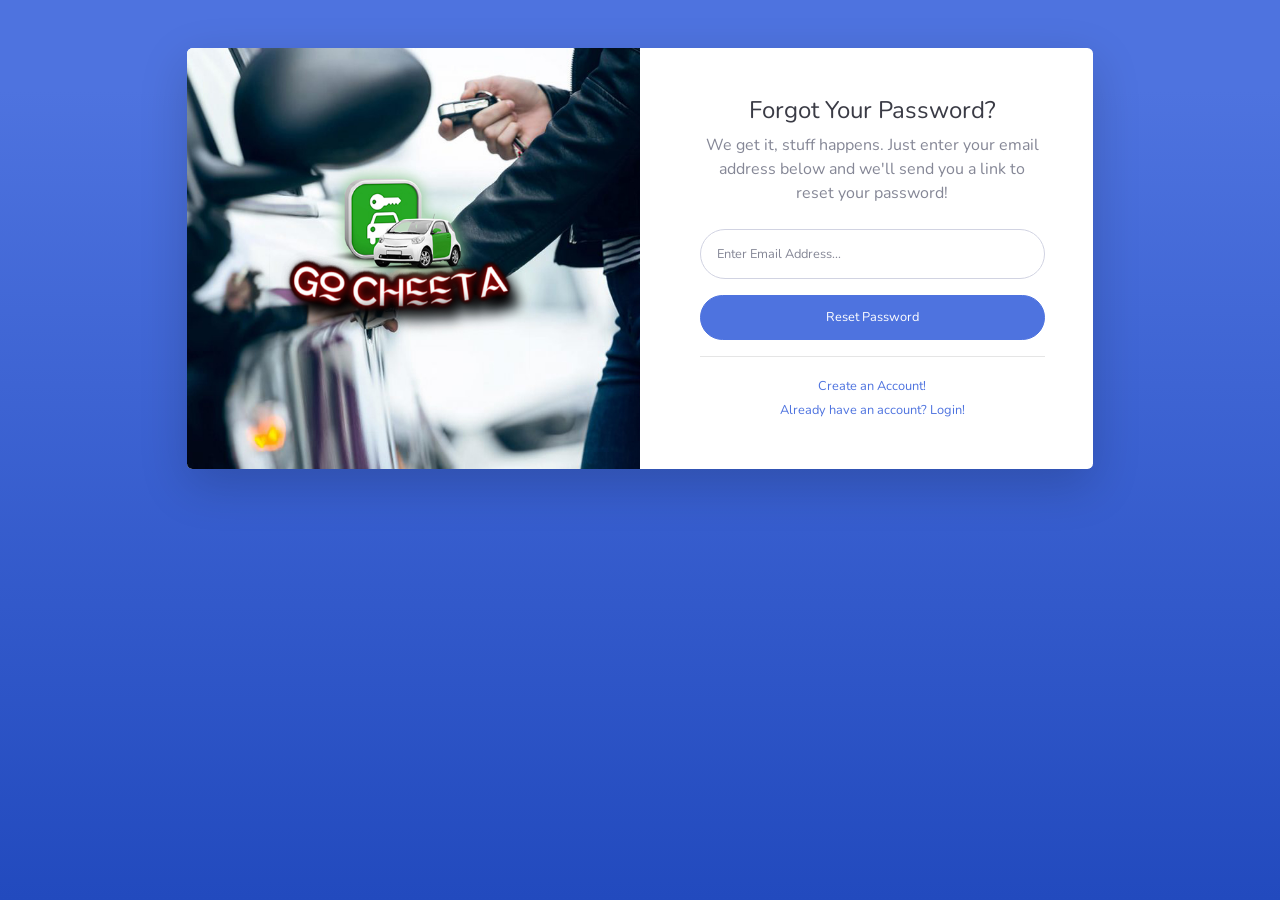
<file: src/main/resources/Go-cheeta/Go-cheeta/forgot-password.html>
<!DOCTYPE html>
<html lang="en">

<head>

    <meta charset="utf-8">
    <meta http-equiv="X-UA-Compatible" content="IE=edge">
    <meta name="viewport" content="width=device-width, initial-scale=1, shrink-to-fit=no">
    <meta name="description" content="">
    <meta name="author" content="">

    <title>SB Admin 2 - Forgot Password</title>

    <!-- Custom fonts for this template-->
    <link href="vendor/fontawesome-free/css/all.min.css" rel="stylesheet" type="text/css">
    <link
        href="https://fonts.googleapis.com/css?family=Nunito:200,200i,300,300i,400,400i,600,600i,700,700i,800,800i,900,900i"
        rel="stylesheet">

    <!-- Custom styles for this template-->
    <link href="css/sb-admin-2.min.css" rel="stylesheet">

</head>

<body class="bg-gradient-primary">

    <div class="container">

        <!-- Outer Row -->
        <div class="row justify-content-center">

            <div class="col-xl-10 col-lg-12 col-md-9">

                <div class="card o-hidden border-0 shadow-lg my-5">
                    <div class="card-body p-0">
                        <!-- Nested Row within Card Body -->
                        <div class="row">
                            <div class="col-lg-6 d-none d-lg-block bg-password-image"></div>
                            <div class="col-lg-6">
                                <div class="p-5">
                                    <div class="text-center">
                                        <h1 class="h4 text-gray-900 mb-2">Forgot Your Password?</h1>
                                        <p class="mb-4">We get it, stuff happens. Just enter your email address below
                                            and we'll send you a link to reset your password!</p>
                                    </div>
                                    <form class="user">
                                        <div class="form-group">
                                            <input type="email" class="form-control form-control-user"
                                                id="exampleInputEmail" aria-describedby="emailHelp"
                                                placeholder="Enter Email Address...">
                                        </div>
                                        <a href="login.html" class="btn btn-primary btn-user btn-block">
                                            Reset Password
                                        </a>
                                    </form>
                                    <hr>
                                    <div class="text-center">
                                        <a class="small" href="register.html">Create an Account!</a>
                                    </div>
                                    <div class="text-center">
                                        <a class="small" href="login.html">Already have an account? Login!</a>
                                    </div>
                                </div>
                            </div>
                        </div>
                    </div>
                </div>

            </div>

        </div>

    </div>

    <!-- Bootstrap core JavaScript-->
    <script src="vendor/jquery/jquery.min.js"></script>
    <script src="vendor/bootstrap/js/bootstrap.bundle.min.js"></script>

    <!-- Core plugin JavaScript-->
    <script src="vendor/jquery-easing/jquery.easing.min.js"></script>

    <!-- Custom scripts for all pages-->
    <script src="js/sb-admin-2.min.js"></script>

</body>

</html>
</file>
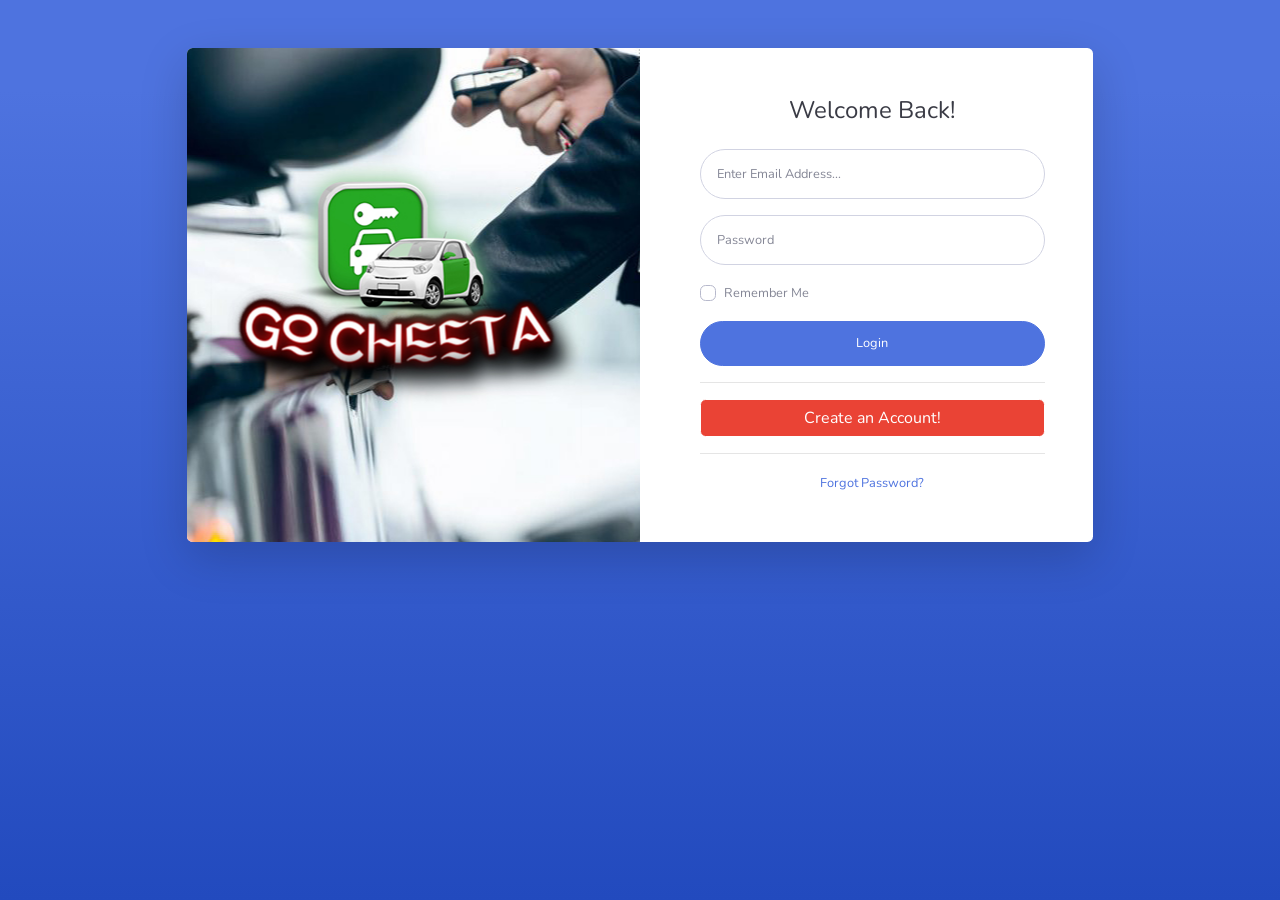
<file: src/main/resources/Go-cheeta/Go-cheeta/login.html>
<!DOCTYPE html>
<html lang="en">
<head>
    <meta charset="utf-8">
    <meta http-equiv="X-UA-Compatible" content="IE=edge">
    <meta name="viewport" content="width=device-width, initial-scale=1, shrink-to-fit=no">
    <meta name="description" content="">
    <meta name="author" content="">

    <title>SB Admin 2 - Login</title>

    <!-- Custom fonts for this template-->
    <link href="vendor/fontawesome-free/css/all.min.css" rel="stylesheet" type="text/css">
    <link
        href="https://fonts.googleapis.com/css?family=Nunito:200,200i,300,300i,400,400i,600,600i,700,700i,800,800i,900,900i"
        rel="stylesheet">

    <!-- Custom styles for this template-->
    <link href="css/sb-admin-2.min.css" rel="stylesheet">

    <!-- Confirm/Alert plugins -->
    <link href="css/confirm.min.css" rel="stylesheet">

</head>

<body class="bg-gradient-primary">

    <div class="container">

        <!-- Outer Row -->
        <div class="row justify-content-center">

            <div class="col-xl-10 col-lg-12 col-md-9">

                <div class="card o-hidden border-0 shadow-lg my-5">
                    <div class="card-body p-0">
                        <!-- Nested Row within Card Body -->
                        <div class="row">
                            <div class="col-lg-6 d-none d-lg-block bg-login-image"></div>
                            <div class="col-lg-6">
                                <div class="p-5">
                                    <div class="text-center">
                                        <h1 class="h4 text-gray-900 mb-4">Welcome Back!</h1>
                                    </div>
                                    <form class="user" id="loginForm">
                                        <div class="form-group">
                                            <input type="text" class="form-control form-control-user"
                                                id="txtInputEmail" name="username" aria-describedby="emailHelp"
                                                placeholder="Enter Email Address...">
                                        </div>
                                        <div class="form-group">
                                            <input type="password" class="form-control form-control-user"
                                                id="txtInputPassword" name="passcode" placeholder="Password">
                                        </div>
                                        <div class="form-group">
                                            <div class="custom-control custom-checkbox small">
                                                <input type="checkbox" class="custom-control-input" id="customCheck">
                                                <label class="custom-control-label" for="customCheck">Remember
                                                    Me</label>
                                            </div>
                                        </div>
                                        <button type="submit" class="btn btn-primary btn-user btn-block">
                                            Login
                                        </button>
                                    </form>
                                        <hr>
                                        <a href="register.html" class="btn btn-google btn-user btn-block">
                                            Create an Account!
                                        </a>


                                    <hr>
                                    <div class="text-center">
                                        <a class="small" href="forgot-password.html">Forgot Password?</a>
                                    </div>

                                </div>
                            </div>
                        </div>
                    </div>
                </div>

            </div>

        </div>

    </div>

    <!-- Bootstrap core JavaScript-->
    <script src="vendor/jquery/jquery.min.js"></script>
    <script src="vendor/bootstrap/js/bootstrap.bundle.min.js"></script>

    <!-- Core plugin JavaScript-->
    <script src="vendor/jquery-easing/jquery.easing.min.js"></script>

    <!-- Custom scripts for all pages-->
    <script src="js/sb-admin-2.min.js"></script>

    <!-- Confirm/Alert plugins -->
    <script src="js/confirm.min.js"></script>
    <script src='js/custom/login.js'></script>



</body>

</html>
</file>
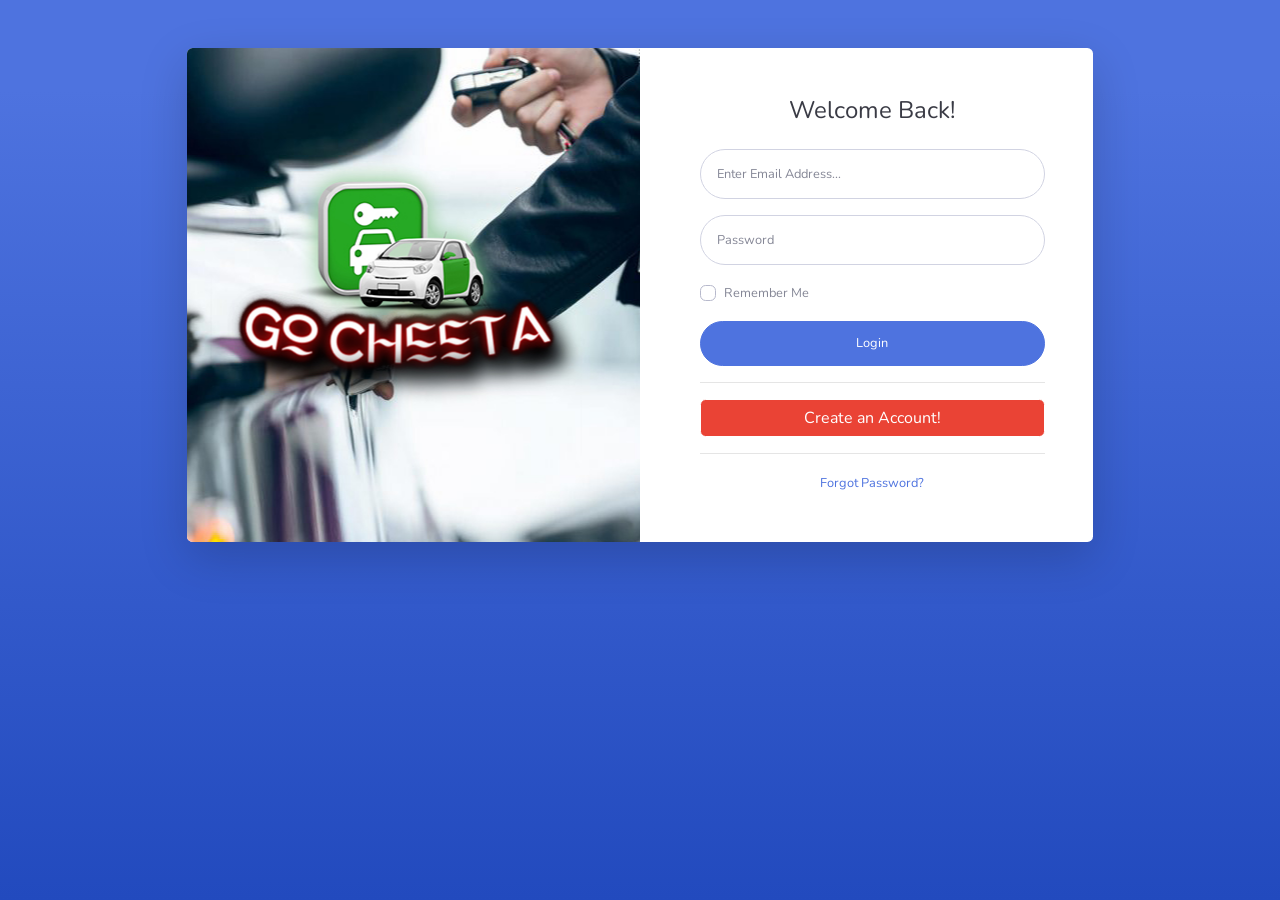
<file: src/main/resources/Go-cheeta/Go-cheeta/manage-driver.html>
<!DOCTYPE html>
<html lang="en">

<head>
    <meta charset="utf-8">
    <meta http-equiv="X-UA-Compatible" content="IE=edge">
    <meta name="viewport" content="width=device-width, initial-scale=1, shrink-to-fit=no">
    <meta name="description" content="">
    <meta name="author" content="">

    <title>Go-Cheeta|Driver</title>

    <!-- Custom fonts for this template-->
    <link href="vendor/fontawesome-free/css/all.min.css" rel="stylesheet" type="text/css">
    <link
        href="https://fonts.googleapis.com/css?family=Nunito:200,200i,300,300i,400,400i,600,600i,700,700i,800,800i,900,900i"
        rel="stylesheet">

    <!-- Custom styles for this template-->
    <link href="css/sb-admin-2.min.css" rel="stylesheet">

    <!-- Confirm/Alert plugins -->
    <link href="css/confirm.min.css" rel="stylesheet">
</head>

<body id="page-top">

    <!-- Page Wrapper -->
    <div id="wrapper">

        <!-- Sidebar -->
        <ul class="navbar-nav bg-gradient-primary sidebar sidebar-dark accordion" id="accordionSidebar">

            <!-- Sidebar - Brand -->
            <a class="sidebar-brand d-flex align-items-center justify-content-center" href="index.html">
                <div class="sidebar-brand-icon rotate-n-15">
                    <i class="fas fa-laugh-wink"></i>
                </div>
                <div class="sidebar-brand-text mx-3"> Admin</div>
            </a>

            <!-- Divider -->
            <hr class="sidebar-divider my-0">

            <!-- Nav Item - Dashboard -->
            <li class="nav-item active">
                <a class="nav-link" href="index.html">
                    <i class="fas fa-fw fa-tachometer-alt"></i>
                    <span>Dashboard</span></a>
            </li>

            <!-- Divider -->
            <hr class="sidebar-divider">

            <!-- Heading -->
            <div class="sidebar-heading">
                Interface
            </div>

            <!-- Nav Item - Pages Collapse Menu -->

            <!-- Nav Item - manage-user -->
            <li class="nav-item">
                <a class="nav-link" href="manage-user.html">
                    <i class='fas fa-user-astronaut' style='font-size:18px'></i>
                    <span>Users</span></a>
            </li>
            <!-- Nav Item - manage-driver -->
            <li class="nav-item active">
                <a class="nav-link" href="manage-driver.html">
                    <i class='far fa-address-card' style='font-size:18px'></i>
                    <span>Drivers</span></a>
            </li>
            <!-- Nav Item - manage-vehicle -->
            <li class="nav-item">
                <a class="nav-link" href="manage-vehicle.html">
                    <i class='fas fa-car' style='font-size:18px'></i>
                    <span>Vehicle</span></a>
            </li>
            <hr class="sidebar-divider">

        </ul>
        <!-- End of Sidebar -->

        <!-- Content Wrapper -->
        <div id="content-wrapper" class="d-flex flex-column">

            <!-- Main Content -->
            <div id="content">
                <!-- Topbar -->
                <nav class="navbar navbar-expand navbar-light bg-white topbar mb-4 static-top shadow">
                    <!-- Sidebar Toggle (Topbar) -->
                    <button id="sidebarToggleTop" class="btn btn-link d-md-none rounded-circle mr-3">
                        <i class="fa fa-bars"></i>
                    </button>

                    <!-- Topbar Navbar -->
                    <ul class="navbar-nav ml-auto">
                        <div class="topbar-divider d-none d-sm-block"></div>

                        <!-- Nav Item - User Information -->
                        <li class="nav-item dropdown no-arrow">
                            <a class="nav-link dropdown-toggle" href="#" id="userDropdown" role="button"
                                data-toggle="dropdown" aria-haspopup="true" aria-expanded="false">
                                <span class="mr-2 d-none d-lg-inline text-gray-600 small">Douglas McGee</span>
                                <img class="img-profile rounded-circle" src="img/undraw_profile.svg">
                            </a>
                            <!-- Dropdown - User Information -->
                            <div class="dropdown-menu dropdown-menu-right shadow animated--grow-in"
                                aria-labelledby="userDropdown">
                                <a class="dropdown-item" href="#">
                                    <i class="fas fa-user fa-sm fa-fw mr-2 text-gray-400"></i>
                                    Profile
                                </a>
                                <a class="dropdown-item" href="#">
                                    <i class="fas fa-cogs fa-sm fa-fw mr-2 text-gray-400"></i>
                                    Settings
                                </a>
                                <a class="dropdown-item" href="#">
                                    <i class="fas fa-list fa-sm fa-fw mr-2 text-gray-400"></i>
                                    Activity Log
                                </a>
                                <div class="dropdown-divider"></div>
                                <a class="dropdown-item" href="#" data-toggle="modal" data-target="#logoutModal">
                                    <i class="fas fa-sign-out-alt fa-sm fa-fw mr-2 text-gray-400"></i>
                                    Logout
                                </a>
                            </div>
                        </li>
                    </ul>
                </nav>
                <!-- End of Topbar -->

                <!-- Begin Page Content -->
                <div class="container-fluid">
                    <a class="btn btn-primary" href="#" data-toggle="modal" data-target="#addDriver">
                        <i class="fas fa-plus-circle fa-sm fa-fw mr-2 text-gray-400"></i>
                        Add Driver
                    </a>
                    <!-- Admin Table -->
                    <div class="card shadow mb-4 mt-3">
                        <div class="card-header py-3">
                            <h6 class="m-0 font-weight-bold text-primary">Driver Details</h6>
                        </div>
                        <div class="card-body">
                            <div class="table-responsive">
                                <table class="table table-bordered" id="dataTable" width="100%" cellspacing="0">
                                    <thead>
                                        <tr>
                                            <th>Name</th>
                                            <th>Address</th>
                                            <th>Mobile Number</th>
                                            <th>Email Address</th>
                                            <th>Branch</th>
                                            <th>Vechile</th>
                                        </tr>
                                    </thead>
                                    <tfoot>
                                        <tr>
                                            <th>Name</th>
                                            <th>Address</th>
                                            <th>Mobile Number</th>
                                            <th>Email Address</th>
                                            <th>Branch</th>
                                            <th>Vechile</th>
                                        </tr>
                                    </tfoot>
                                    <tbody>

                                    </tbody>
                                </table>
                            </div>
                        </div>
                    </div>
                </div>
                <!-- /.container-fluid -->
            </div>
            <!-- End of Main Content -->

            <!-- Footer -->
            <footer class="sticky-footer bg-white">
                <div class="container my-auto">
                    <div class="copyright text-center my-auto">
                        <span>Go-Cheeta Online Cab Service</span>
                    </div>
                </div>
            </footer>
            <!-- End of Footer -->

        </div>
        <!-- End of Content Wrapper -->

    </div>
    <!-- End of Page Wrapper -->

    <!-- Scroll to Top Button-->
    <a class="scroll-to-top rounded" href="#page-top">
        <i class="fas fa-angle-up"></i>
    </a>
    <!-- CREATE DRIVER -- START-->
    <div class="modal fade" id="addDriver" tabindex="-1" role="dialog" aria-labelledby="addDriver" aria-hidden="true">
        <div class="modal-dialog" role="document">
            <div class="modal-content">
                <div class="modal-header">
                    <h5 class="modal-title">Create Driver</h5>
                    <button class="close" type="button" data-dismiss="modal" aria-label="Close">
                        <span aria-hidden="true">×</span>
                    </button>
                </div>
                <form class="needs-validation" id="createDriver">
                    <div class="mt-3 mb-3 mx-3 my-3">
                        <div class="form-row">
                            <div class="col-md-6 mb-3">
                                <label for="firstName">First name</label>
                                <input type="text" class="form-control" id="firstName" name="firstName" placeholder="First name"
                                    required>
                                <div class="invalid-tooltip">
                                    Please provide a First name
                                </div>
                            </div>
                            <div class="col-md-6 mb-3">
                                <label for="lastName">Last name</label>
                                <input type="text" class="form-control" id="lastName" name="lastName" placeholder="Last name"
                                    required>
                                <div class="invalid-tooltip">
                                    Please provide a Last name
                                </div>
                            </div>
                        </div>
                        <div class="form-row">
                            <div class="col-md-12 mb-3">
                                <label for="address">Address</label>
                                <input type="text" class="form-control" id="address" name="address" placeholder="Address"
                                    required>
                                <div class="invalid-tooltip">
                                    Please provide a Address.
                                </div>
                            </div>
                            <div class="col-md-12 mb-3">
                                <label for="mobileNumber">Mobile Number</label>
                                <input type="number" class="form-control" id="mobileNumber" name="mobileNumber"
                                    placeholder="Mobile Number" required>
                                <div class="invalid-tooltip">
                                    Please provide a Mobile Number.
                                </div>
                            </div>
                            <div class="col-md-12 mb-3">
                                <label for="emailAddress">Email</label>
                                <input type="email" class="form-control" id="emailAddress" name="emailAddress" placeholder="Email"
                                    required>
                                <div class="invalid-tooltip">
                                    Please provide a valid Email.
                                </div>
                            </div>
                            <div class="col-md-12 mb-3">
                                <label for="userPassword">Password</label>
                                <input type="password" class="form-control" id="userPassword" name="userPassword" placeholder="Password"
                                       required>
                                <div class="invalid-tooltip">
                                    Please provide a valid Password.
                                </div>
                            </div>
                        </div>
                        <div class="form-row">
                            <div class="col-md-6 mb-3">
                                <div class="form-group">
                                    <label for="branchId" class="mx-auto">Branch</label>
                                    <select id="branchId" name="branchId" class="form-control mx-auto">
                                        <option selected>Choose...</option>
                                        <option value="1">Jaffna</option>
                                        <option value="2">Colombo</option>
                                    </select>
                                </div>
                            </div>
                            <div class="col-md-6 mb-3">
                                <div class="form-group">
                                    <label for="vehicleDetailId" class="mx-auto">Vehicle</label>
                                    <select id="vehicleDetailId" name="vehicleId" class="form-control mx-auto">
                                        <option selected>Choose...</option>

                                    </select>
                                </div>
                            </div>
                        </div>
                        <input type="hidden" value="3" name="userType">
                    </div>

                    <div class="modal-footer mt-3">
                        <button class="btn btn-secondary" type="button" data-dismiss="modal">Cancel</button>
                        <button class="btn btn-primary" type="submit">Create</button>
                    </div>
                </form>
            </div>
        </div>
    </div>
    <!-- CREATE DRIVER -- END-->
    <!-- Logout Modal-->
    <div class="modal fade" id="logoutModal" tabindex="-1" role="dialog" aria-labelledby="exampleModalLabel"
        aria-hidden="true">
        <div class="modal-dialog" role="document">
            <div class="modal-content">
                <div class="modal-header">
                    <h5 class="modal-title" id="exampleModalLabel">Ready to Leave?</h5>
                    <button class="close" type="button" data-dismiss="modal" aria-label="Close">
                        <span aria-hidden="true">×</span>
                    </button>
                </div>
                <div class="modal-body">Select "Logout" below if you are ready to end your current session.</div>
                <div class="modal-footer">
                    <button class="btn btn-secondary" type="button" data-dismiss="modal">Cancel</button>
                    <a class="btn btn-primary" href="login.html">Logout</a>
                </div>
            </div>
        </div>
    </div>

    <!-- Bootstrap core JavaScript-->
    <script src="vendor/jquery/jquery.min.js"></script>
    <script src="vendor/bootstrap/js/bootstrap.bundle.min.js"></script>

    <!-- Core plugin JavaScript-->
    <script src="vendor/jquery-easing/jquery.easing.min.js"></script>

    <!-- Custom scripts for all pages-->
    <script src="js/sb-admin-2.min.js"></script>

    <!-- Page level plugins -->
    <script src="vendor/chart.js/Chart.min.js"></script>

    <!-- Page level custom scripts -->
    <script src="js/demo/chart-area-demo.js"></script>
    <script src="js/demo/chart-pie-demo.js"></script>
    <script src="js/custom/manage-driver.js"></script>

</body>

</html>
</file>
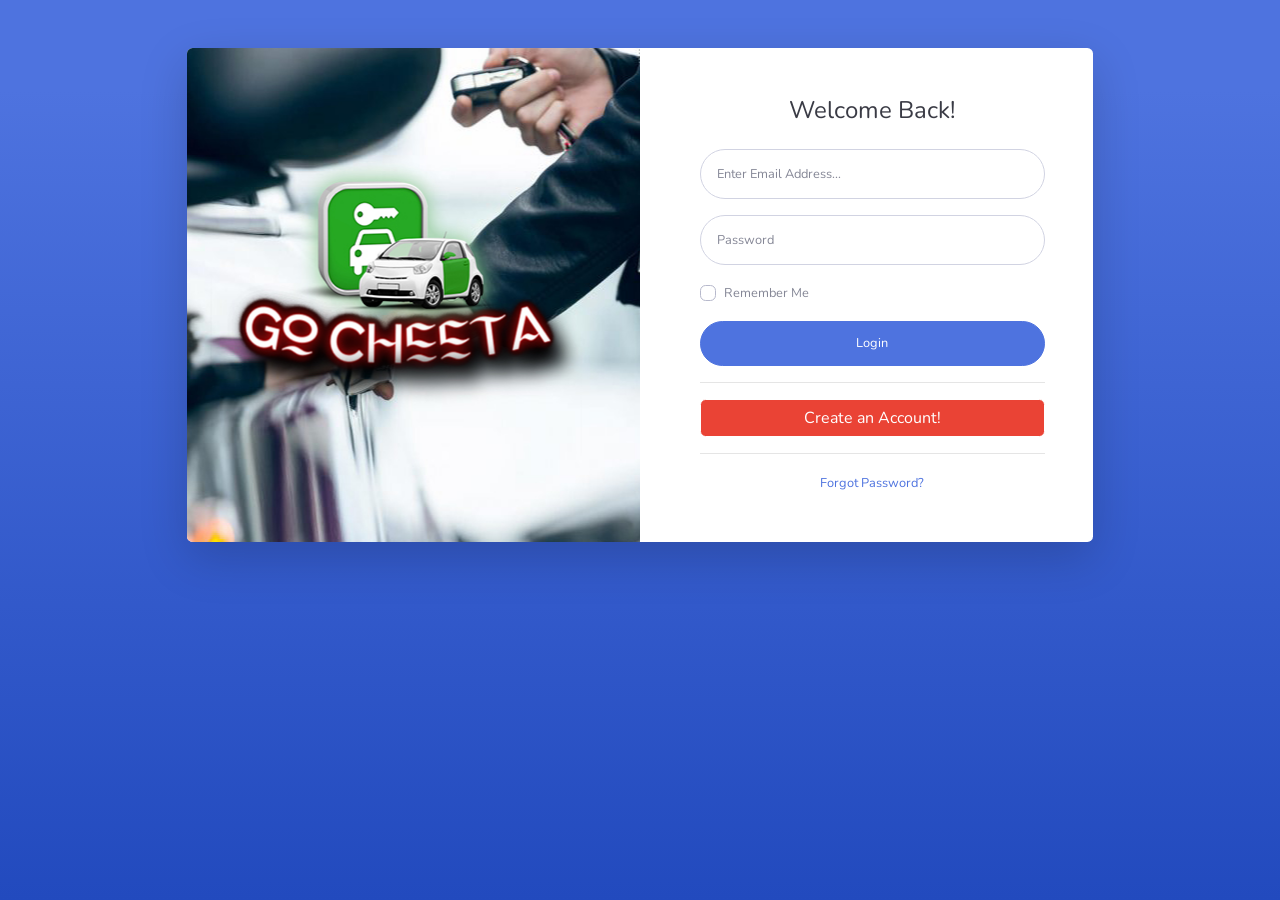
<file: src/main/resources/Go-cheeta/Go-cheeta/manage-user.html>
<!DOCTYPE html>
<html lang="en">

<head>
    <meta charset="utf-8">
    <meta http-equiv="X-UA-Compatible" content="IE=edge">
    <meta name="viewport" content="width=device-width, initial-scale=1, shrink-to-fit=no">
    <meta name="description" content="">
    <meta name="author" content="">

    <title>Go-Cheeta|Dashboard</title>

    <!-- Custom fonts for this template-->
    <link href="vendor/fontawesome-free/css/all.min.css" rel="stylesheet" type="text/css">
    <link
        href="https://fonts.googleapis.com/css?family=Nunito:200,200i,300,300i,400,400i,600,600i,700,700i,800,800i,900,900i"
        rel="stylesheet">

    <!-- Custom styles for this template-->
    <link href="css/sb-admin-2.min.css" rel="stylesheet">

    <!-- Confirm/Alert plugins -->
    <link href="css/confirm.min.css" rel="stylesheet">
</head>

<body id="page-top">

    <!-- Page Wrapper -->
    <div id="wrapper">

        <!-- Sidebar -->
        <ul class="navbar-nav bg-gradient-primary sidebar sidebar-dark accordion" id="accordionSidebar">

            <!-- Sidebar - Brand -->
            <a class="sidebar-brand d-flex align-items-center justify-content-center" href="index.html">
                <div class="sidebar-brand-icon rotate-n-15">
                    <i class="fas fa-laugh-wink"></i>
                </div>
                <div class="sidebar-brand-text mx-3"> Admin</div>
            </a>

            <!-- Divider -->
            <hr class="sidebar-divider my-0">

            <!-- Nav Item - Dashboard -->
            <li class="nav-item active">
                <a class="nav-link" href="index.html">
                    <i class="fas fa-fw fa-tachometer-alt"></i>
                    <span>Dashboard</span></a>
            </li>

            <!-- Divider -->
            <hr class="sidebar-divider">

            <!-- Heading -->
            <div class="sidebar-heading">
                Interface
            </div>

            <!-- Nav Item - Pages Collapse Menu -->

            <!-- Nav Item - manage-user -->
            <li class="nav-item active">
                <a class="nav-link" href="manage-user.html">
                    <i class='fas fa-user-astronaut' style='font-size:18px'></i>
                    <span>Users</span></a>
            </li>
            <!-- Nav Item - manage-driver -->
            <li class="nav-item">
                <a class="nav-link" href="manage-driver.html">
                    <i class='far fa-address-card' style='font-size:18px'></i>
                    <span>Drivers</span></a>
            </li>
            <!-- Nav Item - manage-vehicle -->
            <li class="nav-item">
                <a class="nav-link" href="manage-vehicle.html">
                    <i class='fas fa-car' style='font-size:18px'></i>
                    <span>Vehicle</span></a>
            </li>
            <hr class="sidebar-divider">

        </ul>
        <!-- End of Sidebar -->

        <!-- Content Wrapper -->
        <div id="content-wrapper" class="d-flex flex-column">

            <!-- Main Content -->
            <div id="content">
                <!-- Topbar -->
                <nav class="navbar navbar-expand navbar-light bg-white topbar mb-4 static-top shadow">
                    <!-- Sidebar Toggle (Topbar) -->
                    <button id="sidebarToggleTop" class="btn btn-link d-md-none rounded-circle mr-3">
                        <i class="fa fa-bars"></i>
                    </button>

                    <!-- Topbar Navbar -->
                    <ul class="navbar-nav ml-auto">
                        <div class="topbar-divider d-none d-sm-block"></div>

                        <!-- Nav Item - User Information -->
                        <li class="nav-item dropdown no-arrow">
                            <a class="nav-link dropdown-toggle" href="#" id="userDropdown" role="button"
                                data-toggle="dropdown" aria-haspopup="true" aria-expanded="false">
                                <span class="mr-2 d-none d-lg-inline text-gray-600 small">Douglas McGee</span>
                                <img class="img-profile rounded-circle" src="img/undraw_profile.svg">
                            </a>

                            <!-- Dropdown - User Information -->
                            <div class="dropdown-menu dropdown-menu-right shadow animated--grow-in"
                                aria-labelledby="userDropdown">
                                <a class="dropdown-item" href="#">
                                    <i class="fas fa-user fa-sm fa-fw mr-2 text-gray-400"></i>
                                    Profile
                                </a>
                                <a class="dropdown-item" href="#">
                                    <i class="fas fa-cogs fa-sm fa-fw mr-2 text-gray-400"></i>
                                    Settings
                                </a>
                                <a class="dropdown-item" href="#">
                                    <i class="fas fa-list fa-sm fa-fw mr-2 text-gray-400"></i>
                                    Activity Log
                                </a>
                                <div class="dropdown-divider"></div>
                                <a class="dropdown-item" href="#" data-toggle="modal" data-target="#logoutModal">
                                    <i class="fas fa-sign-out-alt fa-sm fa-fw mr-2 text-gray-400"></i>
                                    Logout
                                </a>
                            </div>
                        </li>
                    </ul>
                </nav>
                <!-- End of Topbar -->

                <!-- Begin Page Content -->
                <div class="container-fluid">

                    <!-- Admin Table -->
                    <div class="card shadow mb-4 mt-3">
                        <div class="card-header py-3">
                            <h6 class="m-0 font-weight-bold text-primary">Admin Users</h6>
                        </div>
                        <div class="card-body">
                            <div class="table-responsive">
                                <table class="table table-bordered" id="dataTable" width="100%" cellspacing="0">
                                    <thead>
                                        <tr>
                                            <th>Name</th>
                                            <th>Address</th>
                                            <th>Mobile Number</th>
                                            <th>Email Address</th>

                                        </tr>
                                    </thead>
                                    <tfoot>
                                        <tr>
                                            <th>Name</th>
                                            <th>Address</th>
                                            <th>Mobile Number</th>
                                            <th>Email Address</th>

                                        </tr>
                                    </tfoot>
                                    <tbody>

                                    </tbody>
                                </table>
                            </div>
                        </div>
                    </div>

                    <!-- Admin Table -->
                    <div class="card shadow mb-4 mt-3">
                        <div class="card-header py-3">
                            <h6 class="m-0 font-weight-bold text-primary">Customers Details</h6>
                        </div>
                        <div class="card-body">
                            <div class="table-responsive">
                                <table class="table table-bordered" id="dataTable" width="100%" cellspacing="0">
                                    <thead>
                                        <tr>
                                            <th>Name</th>
                                            <th>Address</th>
                                            <th>Mobile Number</th>
                                            <th>Email Address</th>
                                        </tr>
                                    </thead>
                                    <tfoot>
                                        <tr>
                                            <th>Name</th>
                                            <th>Address</th>
                                            <th>Mobile Number</th>
                                            <th>Email Address</th>
                                        </tr>
                                    </tfoot>
                                    <tbody>

                                    </tbody>
                                </table>
                            </div>
                        </div>
                    </div>
                </div>
                <!-- /.container-fluid -->
            </div>
            <!-- End of Main Content -->

            <!-- Footer -->
            <footer class="sticky-footer bg-white">
                <div class="container my-auto">
                    <div class="copyright text-center my-auto">
                        <span>Go-Cheeta Online Cab Service</span>
                    </div>
                </div>
            </footer>
            <!-- End of Footer -->

        </div>
        <!-- End of Content Wrapper -->

    </div>
    <!-- End of Page Wrapper -->

    <!-- Scroll to Top Button-->
    <a class="scroll-to-top rounded" href="#page-top">
        <i class="fas fa-angle-up"></i>
    </a>





    <!-- Logout Modal-->
    <div class="modal fade" id="logoutModal" tabindex="-1" role="dialog" aria-labelledby="exampleModalLabel"
        aria-hidden="true">
        <div class="modal-dialog" role="document">
            <div class="modal-content">
                <div class="modal-header">
                    <h5 class="modal-title" id="exampleModalLabel">Ready to Leave?</h5>
                    <button class="close" type="button" data-dismiss="modal" aria-label="Close">
                        <span aria-hidden="true">×</span>
                    </button>
                </div>
                <div class="modal-body">Select "Logout" below if you are ready to end your current session.</div>
                <div class="modal-footer">
                    <button class="btn btn-secondary" type="button" data-dismiss="modal">Cancel</button>
                    <a class="btn btn-primary" href="login.html">Logout</a>
                </div>
            </div>
        </div>
    </div>

    <!-- Bootstrap core JavaScript-->
    <script src="vendor/jquery/jquery.min.js"></script>
    <script src="vendor/bootstrap/js/bootstrap.bundle.min.js"></script>

    <!-- Core plugin JavaScript-->
    <script src="vendor/jquery-easing/jquery.easing.min.js"></script>

    <!-- Custom scripts for all pages-->
    <script src="js/sb-admin-2.min.js"></script>

    <!-- Page level plugins -->
    <script src="vendor/chart.js/Chart.min.js"></script>

    <!-- Page level custom scripts -->
    <script src="js/demo/chart-area-demo.js"></script>
    <script src="js/demo/chart-pie-demo.js"></script>
    <script>
        $(document).ready(function () {
            var userId = 0;
            userId = localStorage.getItem("userId");
            console.log("userid-".userId);
            if (userId == 0 || userId == undefined) {
                window.location.href = "login.html";
            }
        });
    </script>
</body>

</html>
</file>
<file: src/main/resources/Go-cheeta/Go-cheeta/assets/css/font/flaticon.css>
@font-face{font-family:"Flaticon";src:url("./Flaticon.eot");src:url("./Flaticon.eot?#iefix") format("embedded-opentype"),url("./Flaticon.woff2") format("woff2"),url("./Flaticon.woff") format("woff"),url("./Flaticon.ttf") format("truetype"),url("./Flaticon.svg#Flaticon") format("svg");font-weight:normal;font-style:normal}@media screen and (-webkit-min-device-pixel-ratio:0){@font-face{font-family:"Flaticon";src:url("./Flaticon.svg#Flaticon") format("svg")}}[class^="flaticon-"]:before,[class*=" flaticon-"]:before,[class^="flaticon-"]:after,[class*=" flaticon-"]:after{font-family:Flaticon;font-size:20px;font-style:normal}.flaticon-bed:before{content:"\f100"}.flaticon-bath:before{content:"\f101"}.flaticon-bathtub:before{content:"\f102"}.flaticon-relax:before{content:"\f103"}.flaticon-3d-design:before{content:"\f104"}.flaticon-stretching:before{content:"\f105"}.flaticon-maximinize:before{content:"\f106"}.flaticon-scale:before{content:"\f107"}.flaticon-garage:before{content:"\f108"}.flaticon-parking-sign:before{content:"\f109"}.flaticon-garage-1:before{content:"\f10a"}.flaticon-car:before{content:"\f10b"}.flaticon-car-1:before{content:"\f10c"}.flaticon-photo-camera:before{content:"\f10d"}.flaticon-picture:before{content:"\f10e"}.flaticon-bookmark:before{content:"\f10f"}.flaticon-star:before{content:"\f110"}.flaticon-star-1:before{content:"\f111"}.flaticon-360-degrees:before{content:"\f112"}.flaticon-camera:before{content:"\f113"}.flaticon-multimedia:before{content:"\f114"}.flaticon-play:before{content:"\f115"}.flaticon-back:before{content:"\f116"}.flaticon-placeholder:before{content:"\f117"}.flaticon-office-building:before{content:"\f118"}.flaticon-skyline:before{content:"\f119"}.flaticon-house:before{content:"\f11a"}.flaticon-architecture-and-city:before{content:"\f11b"}.flaticon-discount:before{content:"\f11c"}.flaticon-percent:before{content:"\f11d"}.flaticon-sale-tag:before{content:"\f11e"}.flaticon-tag:before{content:"\f11f"}.flaticon-house-1:before{content:"\f120"}.flaticon-architecture-and-city-1:before{content:"\f121"}.flaticon-house-2:before{content:"\f122"}.flaticon-agent:before{content:"\f123"}.flaticon-call-center:before{content:"\f124"}.flaticon-detective:before{content:"\f125"}.flaticon-employee:before{content:"\f126"}.flaticon-reuse:before{content:"\f127"}.flaticon-updated:before{content:"\f128"}.flaticon-arrow:before{content:"\f129"}.flaticon-size:before{content:"\f12a"}.flaticon-power:before{content:"\f12b"}.flaticon-gps:before{content:"\f12c"}.flaticon-price:before{content:"\f12d"}.flaticon-tag-1:before{content:"\f12e"}.flaticon-plans:before{content:"\f12f"}.flaticon-door:before{content:"\f130"}.flaticon-living-room:before{content:"\f131"}.flaticon-fireplace:before{content:"\f132"}.flaticon-twin:before{content:"\f133"}.flaticon-fireplace-1:before{content:"\f134"}.flaticon-antique-balcony:before{content:"\f135"}.flaticon-window:before{content:"\f136"}.flaticon-deck-chair:before{content:"\f137"}.flaticon-deck-chair-1:before{content:"\f138"}.flaticon-beach-chair:before{content:"\f139"}.flaticon-towel:before{content:"\f13a"}.flaticon-dryer:before{content:"\f13b"}.flaticon-laundry:before{content:"\f13c"}.flaticon-kitchen-tools:before{content:"\f13d"}.flaticon-toilet:before{content:"\f13e"}.flaticon-sink:before{content:"\f13f"}.flaticon-bathtub-1:before{content:"\f140"}.flaticon-shower:before{content:"\f141"}.flaticon-furniture:before{content:"\f142"}.flaticon-sit-down:before{content:"\f143"}.flaticon-sofa:before{content:"\f144"}.flaticon-radiator:before{content:"\f145"}.flaticon-heater:before{content:"\f146"}.flaticon-fan:before{content:"\f147"}.flaticon-viber:before{content:"\f148"}.flaticon-telephone:before{content:"\f149"}.flaticon-envelope:before{content:"\f14a"}.flaticon-email:before{content:"\f14b"}.flaticon-call:before{content:"\f14c"}.flaticon-telephone-1:before{content:"\f14d"}.flaticon-house-3:before{content:"\f14e"}.flaticon-balcony:before{content:"\f14f"}.flaticon-swimming-pool:before{content:"\f150"}.flaticon-house-4:before{content:"\f151"}.flaticon-elevator:before{content:"\f152"}.flaticon-house-5:before{content:"\f153"}.flaticon-sale:before{content:"\f154"}.flaticon-bed-1:before{content:"\f155"}.flaticon-bed-2:before{content:"\f156"}.flaticon-bathtub-2:before{content:"\f157"}.flaticon-bathtub-3:before{content:"\f158"}.flaticon-bath-1:before{content:"\f159"}.flaticon-car-in-garage:before{content:"\f15a"}.flaticon-parking:before{content:"\f15b"}.flaticon-car-inside-a-garage:before{content:"\f15c"}.flaticon-selection:before{content:"\f15d"}.flaticon-shape:before{content:"\f15e"}.flaticon-selection-1:before{content:"\f15f"}.flaticon-signaling:before{content:"\f160"}.flaticon-area:before{content:"\f161"}.flaticon-right-arrow:before{content:"\f162"}.flaticon-next:before{content:"\f163"}.flaticon-left-arrow:before{content:"\f164"}.flaticon-back-1:before{content:"\f165"}.flaticon-arrows:before{content:"\f166"}.flaticon-magnifying-glass:before{content:"\f167"}.flaticon-view:before{content:"\f168"}.flaticon-user:before{content:"\f169"}.flaticon-like:before{content:"\f16a"}.flaticon-chat:before{content:"\f16b"}.flaticon-pin:before{content:"\f16c"}.flaticon-mail:before{content:"\f16d"}.flaticon-bell:before{content:"\f16e"}.flaticon-tick:before{content:"\f16f"}.flaticon-mail-1:before{content:"\f170"}.flaticon-search:before{content:"\f171"}.flaticon-comment:before{content:"\f172"}.flaticon-price-1:before{content:"\f173"}.flaticon-money:before{content:"\f174"}.flaticon-money-1:before{content:"\f175"}.flaticon-heart:before{content:"\f176"}.flaticon-price-2:before{content:"\f177"}.flaticon-expand:before{content:"\f178"}.flaticon-resize:before{content:"\f179"}.flaticon-minimize:before{content:"\f17a"}.flaticon-right-arrow-1:before{content:"\f17b"}.flaticon-down-arrow:before{content:"\f17c"}.flaticon-refresh:before{content:"\f17d"}.flaticon-right-arrow-2:before{content:"\f17e"}.flaticon-left-arrow-1:before{content:"\f17f"}.flaticon-spin:before{content:"\f180"}.flaticon-diagonal:before{content:"\f181"}.flaticon-minimize-1:before{content:"\f182"}.flaticon-up-arrow:before{content:"\f183"}.flaticon-diagonal-1:before{content:"\f184"}.flaticon-diagonal-arrow:before{content:"\f185"}.flaticon-horizontal-arrows:before{content:"\f186"}.flaticon-compress:before{content:"\f187"}.flaticon-up-arrow-1:before{content:"\f188"}.flaticon-transfer:before{content:"\f189"}.flaticon-refresh-1:before{content:"\f18a"}.flaticon-arrow-1:before{content:"\f18b"}.flaticon-left:before{content:"\f18c"}.flaticon-double-arrow:before{content:"\f18d"}.flaticon-expand-1:before{content:"\f18e"}
</file>
<file: src/main/resources/Go-cheeta/Go-cheeta/assets/css/datepicker.css>
.datepicker--cell-day.-other-month-,.datepicker--cell-year.-other-decade-{color:#dedede}.datepicker--cell-day.-other-month-:hover,.datepicker--cell-year.-other-decade-:hover{color:#c5c5c5}.-disabled-.-focus-.datepicker--cell-day.-other-month-,.-disabled-.-focus-.datepicker--cell-year.-other-decade-{color:#dedede}.-selected-.datepicker--cell-day.-other-month-,.-selected-.datepicker--cell-year.-other-decade-{color:#fff;background:#a2ddf6}.-selected-.-focus-.datepicker--cell-day.-other-month-,.-selected-.-focus-.datepicker--cell-year.-other-decade-{background:#8ad5f4}.-in-range-.datepicker--cell-day.-other-month-,.-in-range-.datepicker--cell-year.-other-decade-{background-color:rgba(92,196,239,0.1);color:#ccc}.-in-range-.-focus-.datepicker--cell-day.-other-month-,.-in-range-.-focus-.datepicker--cell-year.-other-decade-{background-color:rgba(92,196,239,0.2)}.datepicker--cell-day.-other-month-:empty,.datepicker--cell-year.-other-decade-:empty{background:0;border:0}.datepicker--cells{display:-webkit-flex;display:-ms-flexbox;display:flex;-webkit-flex-wrap:wrap;-ms-flex-wrap:wrap;flex-wrap:wrap}.datepicker--cell{border-radius:4px;box-sizing:border-box;cursor:pointer;display:-webkit-flex;display:-ms-flexbox;display:flex;position:relative;-webkit-align-items:center;-ms-flex-align:center;align-items:center;-webkit-justify-content:center;-ms-flex-pack:center;justify-content:center;height:32px;z-index:1}.datepicker--cell.-focus-{background:#f0f0f0}.datepicker--cell.-current-{color:#4EB5E6}.datepicker--cell.-current-.-focus-{color:#4a4a4a}.datepicker--cell.-current-.-in-range-{color:#4EB5E6}.datepicker--cell.-in-range-{background:rgba(92,196,239,0.1);color:#4a4a4a;border-radius:0}.datepicker--cell.-in-range-.-focus-{background-color:rgba(92,196,239,0.2)}.datepicker--cell.-disabled-{cursor:default;color:#aeaeae}.datepicker--cell.-disabled-.-focus-{color:#aeaeae}.datepicker--cell.-disabled-.-in-range-{color:#a1a1a1}.datepicker--cell.-disabled-.-current-.-focus-{color:#aeaeae}.datepicker--cell.-range-from-{border:1px solid rgba(92,196,239,0.5);background-color:rgba(92,196,239,0.1);border-radius:4px 0 0 4px}.datepicker--cell.-range-to-{border:1px solid rgba(92,196,239,0.5);background-color:rgba(92,196,239,0.1);border-radius:0 4px 4px 0}.datepicker--cell.-range-from-.-range-to-{border-radius:4px}.datepicker--cell.-selected-{color:#fff;border:0;background:#5cc4ef}.datepicker--cell.-selected-.-current-{color:#fff;background:#5cc4ef}.datepicker--cell.-selected-.-focus-{background:#45bced}.datepicker--cell:empty{cursor:default}.datepicker--days-names{display:-webkit-flex;display:-ms-flexbox;display:flex;-webkit-flex-wrap:wrap;-ms-flex-wrap:wrap;flex-wrap:wrap;margin:8px 0 3px}.datepicker--day-name{color:#FF9A19;display:-webkit-flex;display:-ms-flexbox;display:flex;-webkit-align-items:center;-ms-flex-align:center;align-items:center;-webkit-justify-content:center;-ms-flex-pack:center;justify-content:center;-webkit-flex:1;-ms-flex:1;flex:1;text-align:center;text-transform:uppercase;font-size:.8em}.datepicker--cell-day{width:14.28571%}.datepicker--cells-months{height:170px}.datepicker--cell-month{width:33.33%;height:25%}.datepicker--years{height:170px}.datepicker--cells-years{height:170px}.datepicker--cell-year{width:25%;height:33.33%}.datepicker--cell-day.-other-month-,.datepicker--cell-year.-other-decade-{color:#dedede}.datepicker--cell-day.-other-month-:hover,.datepicker--cell-year.-other-decade-:hover{color:#c5c5c5}.-disabled-.-focus-.datepicker--cell-day.-other-month-,.-disabled-.-focus-.datepicker--cell-year.-other-decade-{color:#dedede}.-selected-.datepicker--cell-day.-other-month-,.-selected-.datepicker--cell-year.-other-decade-{color:#fff;background:#a2ddf6}.-selected-.-focus-.datepicker--cell-day.-other-month-,.-selected-.-focus-.datepicker--cell-year.-other-decade-{background:#8ad5f4}.-in-range-.datepicker--cell-day.-other-month-,.-in-range-.datepicker--cell-year.-other-decade-{background-color:rgba(92,196,239,0.1);color:#ccc}.-in-range-.-focus-.datepicker--cell-day.-other-month-,.-in-range-.-focus-.datepicker--cell-year.-other-decade-{background-color:rgba(92,196,239,0.2)}.datepicker--cell-day.-other-month-:empty,.datepicker--cell-year.-other-decade-:empty{background:0;border:0}.datepickers-container{position:absolute;left:0;top:0}@media print{.datepickers-container{display:none}}.datepicker{background:#fff;border:1px solid #dbdbdb;box-shadow:0 4px 12px rgba(0,0,0,0.15);border-radius:4px;box-sizing:content-box;font-family:Tahoma,sans-serif;font-size:14px;color:#4a4a4a;width:250px;position:absolute;left:-100000px;opacity:0;transition:opacity .3s ease,left 0s .3s,-webkit-transform .3s ease;transition:opacity .3s ease,transform .3s ease,left 0s .3s;transition:opacity .3s ease,transform .3s ease,left 0s .3s,-webkit-transform .3s ease;z-index:100}.datepicker.-from-top-{-webkit-transform:translateY(-8px);transform:translateY(-8px)}.datepicker.-from-right-{-webkit-transform:translateX(8px);transform:translateX(8px)}.datepicker.-from-bottom-{-webkit-transform:translateY(8px);transform:translateY(8px)}.datepicker.-from-left-{-webkit-transform:translateX(-8px);transform:translateX(-8px)}.datepicker.active{opacity:1;-webkit-transform:translate(0);transform:translate(0);transition:opacity .3s ease,left 0s 0s,-webkit-transform .3s ease;transition:opacity .3s ease,transform .3s ease,left 0s 0s;transition:opacity .3s ease,transform .3s ease,left 0s 0s,-webkit-transform .3s ease}.datepicker-inline .datepicker{border-color:#d7d7d7;box-shadow:none;position:static;left:auto;right:auto;opacity:1;-webkit-transform:none;transform:none}.datepicker-inline .datepicker--pointer{display:none}.datepicker--content{box-sizing:content-box;padding:4px}.-only-timepicker- .datepicker--content{display:none}.datepicker--pointer{position:absolute;background:#fff;border-top:1px solid #dbdbdb;border-right:1px solid #dbdbdb;width:10px;height:10px;z-index:-1}.-top-left- .datepicker--pointer,.-top-center- .datepicker--pointer,.-top-right- .datepicker--pointer{top:calc(100% - 4px);-webkit-transform:rotate(135deg);transform:rotate(135deg)}.-right-top- .datepicker--pointer,.-right-center- .datepicker--pointer,.-right-bottom- .datepicker--pointer{right:calc(100% - 4px);-webkit-transform:rotate(225deg);transform:rotate(225deg)}.-bottom-left- .datepicker--pointer,.-bottom-center- .datepicker--pointer,.-bottom-right- .datepicker--pointer{bottom:calc(100% - 4px);-webkit-transform:rotate(315deg);transform:rotate(315deg)}.-left-top- .datepicker--pointer,.-left-center- .datepicker--pointer,.-left-bottom- .datepicker--pointer{left:calc(100% - 4px);-webkit-transform:rotate(45deg);transform:rotate(45deg)}.-top-left- .datepicker--pointer,.-bottom-left- .datepicker--pointer{left:10px}.-top-right- .datepicker--pointer,.-bottom-right- .datepicker--pointer{right:10px}.-top-center- .datepicker--pointer,.-bottom-center- .datepicker--pointer{left:calc(50% - 10px / 2)}.-left-top- .datepicker--pointer,.-right-top- .datepicker--pointer{top:10px}.-left-bottom- .datepicker--pointer,.-right-bottom- .datepicker--pointer{bottom:10px}.-left-center- .datepicker--pointer,.-right-center- .datepicker--pointer{top:calc(50% - 10px / 2)}.datepicker--body{display:none}.datepicker--body.active{display:block}.datepicker--cell-day.-other-month-,.datepicker--cell-year.-other-decade-{color:#dedede}.datepicker--cell-day.-other-month-:hover,.datepicker--cell-year.-other-decade-:hover{color:#c5c5c5}.-disabled-.-focus-.datepicker--cell-day.-other-month-,.-disabled-.-focus-.datepicker--cell-year.-other-decade-{color:#dedede}.-selected-.datepicker--cell-day.-other-month-,.-selected-.datepicker--cell-year.-other-decade-{color:#fff;background:#a2ddf6}.-selected-.-focus-.datepicker--cell-day.-other-month-,.-selected-.-focus-.datepicker--cell-year.-other-decade-{background:#8ad5f4}.-in-range-.datepicker--cell-day.-other-month-,.-in-range-.datepicker--cell-year.-other-decade-{background-color:rgba(92,196,239,0.1);color:#ccc}.-in-range-.-focus-.datepicker--cell-day.-other-month-,.-in-range-.-focus-.datepicker--cell-year.-other-decade-{background-color:rgba(92,196,239,0.2)}.datepicker--cell-day.-other-month-:empty,.datepicker--cell-year.-other-decade-:empty{background:0;border:0}.datepicker--nav{display:-webkit-flex;display:-ms-flexbox;display:flex;-webkit-justify-content:space-between;-ms-flex-pack:justify;justify-content:space-between;border-bottom:1px solid #efefef;min-height:32px;padding:4px}.-only-timepicker- .datepicker--nav{display:none}.datepicker--nav-title,.datepicker--nav-action{display:-webkit-flex;display:-ms-flexbox;display:flex;cursor:pointer;-webkit-align-items:center;-ms-flex-align:center;align-items:center;-webkit-justify-content:center;-ms-flex-pack:center;justify-content:center}.datepicker--nav-action{width:32px;border-radius:4px;-webkit-user-select:none;-moz-user-select:none;-ms-user-select:none;user-select:none}.datepicker--nav-action:hover{background:#f0f0f0}.datepicker--nav-action.-disabled-{visibility:hidden}.datepicker--nav-action svg{width:32px;height:32px}.datepicker--nav-action path{fill:none;stroke:#9c9c9c;stroke-width:2px}.datepicker--nav-title{border-radius:4px;padding:0 8px}.datepicker--nav-title i{font-style:normal;color:#9c9c9c;margin-left:5px}.datepicker--nav-title:hover{background:#f0f0f0}.datepicker--nav-title.-disabled-{cursor:default;background:0}.datepicker--buttons{display:-webkit-flex;display:-ms-flexbox;display:flex;padding:4px;border-top:1px solid #efefef}.datepicker--button{color:#4EB5E6;cursor:pointer;border-radius:4px;-webkit-flex:1;-ms-flex:1;flex:1;display:-webkit-inline-flex;display:-ms-inline-flexbox;display:inline-flex;-webkit-justify-content:center;-ms-flex-pack:center;justify-content:center;-webkit-align-items:center;-ms-flex-align:center;align-items:center;height:32px}.datepicker--button:hover{color:#4a4a4a;background:#f0f0f0}.datepicker--cell-day.-other-month-,.datepicker--cell-year.-other-decade-{color:#dedede}.datepicker--cell-day.-other-month-:hover,.datepicker--cell-year.-other-decade-:hover{color:#c5c5c5}.-disabled-.-focus-.datepicker--cell-day.-other-month-,.-disabled-.-focus-.datepicker--cell-year.-other-decade-{color:#dedede}.-selected-.datepicker--cell-day.-other-month-,.-selected-.datepicker--cell-year.-other-decade-{color:#fff;background:#a2ddf6}.-selected-.-focus-.datepicker--cell-day.-other-month-,.-selected-.-focus-.datepicker--cell-year.-other-decade-{background:#8ad5f4}.-in-range-.datepicker--cell-day.-other-month-,.-in-range-.datepicker--cell-year.-other-decade-{background-color:rgba(92,196,239,0.1);color:#ccc}.-in-range-.-focus-.datepicker--cell-day.-other-month-,.-in-range-.-focus-.datepicker--cell-year.-other-decade-{background-color:rgba(92,196,239,0.2)}.datepicker--cell-day.-other-month-:empty,.datepicker--cell-year.-other-decade-:empty{background:0;border:0}.datepicker--time{border-top:1px solid #efefef;display:-webkit-flex;display:-ms-flexbox;display:flex;-webkit-align-items:center;-ms-flex-align:center;align-items:center;padding:4px;position:relative}.datepicker--time.-am-pm- .datepicker--time-sliders{-webkit-flex:0 1 138px;-ms-flex:0 1 138px;flex:0 1 138px;max-width:138px}.-only-timepicker- .datepicker--time{border-top:0}.datepicker--time-sliders{-webkit-flex:0 1 153px;-ms-flex:0 1 153px;flex:0 1 153px;margin-right:10px;max-width:153px}.datepicker--time-label{display:none;font-size:12px}.datepicker--time-current{display:-webkit-flex;display:-ms-flexbox;display:flex;-webkit-align-items:center;-ms-flex-align:center;align-items:center;-webkit-flex:1;-ms-flex:1;flex:1;font-size:14px;text-align:center;margin:0 0 0 10px}.datepicker--time-current-colon{margin:0 2px 3px;line-height:1}.datepicker--time-current-hours,.datepicker--time-current-minutes{line-height:1;font-size:19px;font-family:"Century Gothic",CenturyGothic,AppleGothic,sans-serif;position:relative;z-index:1}.datepicker--time-current-hours:after,.datepicker--time-current-minutes:after{content:'';background:#f0f0f0;border-radius:4px;position:absolute;left:-2px;top:-3px;right:-2px;bottom:-2px;z-index:-1;opacity:0}.datepicker--time-current-hours.-focus-:after,.datepicker--time-current-minutes.-focus-:after{opacity:1}.datepicker--time-current-ampm{text-transform:uppercase;-webkit-align-self:flex-end;-ms-flex-item-align:end;align-self:flex-end;color:#9c9c9c;margin-left:6px;font-size:11px;margin-bottom:1px}.datepicker--time-row{display:-webkit-flex;display:-ms-flexbox;display:flex;-webkit-align-items:center;-ms-flex-align:center;align-items:center;font-size:11px;height:17px;background:linear-gradient(to right,#dedede,#dedede) left 50%/100% 1px no-repeat}.datepicker--time-row:first-child{margin-bottom:4px}.datepicker--time-row input[type='range']{background:0;cursor:pointer;-webkit-flex:1;-ms-flex:1;flex:1;height:100%;padding:0;margin:0;-webkit-appearance:none}.datepicker--time-row input[type='range']::-webkit-slider-thumb{-webkit-appearance:none}.datepicker--time-row input[type='range']::-ms-tooltip{display:none}.datepicker--time-row input[type='range']:hover::-webkit-slider-thumb{border-color:#b8b8b8}.datepicker--time-row input[type='range']:hover::-moz-range-thumb{border-color:#b8b8b8}.datepicker--time-row input[type='range']:hover::-ms-thumb{border-color:#b8b8b8}.datepicker--time-row input[type='range']:focus{outline:0}.datepicker--time-row input[type='range']:focus::-webkit-slider-thumb{background:#5cc4ef;border-color:#5cc4ef}.datepicker--time-row input[type='range']:focus::-moz-range-thumb{background:#5cc4ef;border-color:#5cc4ef}.datepicker--time-row input[type='range']:focus::-ms-thumb{background:#5cc4ef;border-color:#5cc4ef}.datepicker--time-row input[type='range']::-webkit-slider-thumb{box-sizing:border-box;height:12px;width:12px;border-radius:3px;border:1px solid #dedede;background:#fff;cursor:pointer;transition:background .2s}.datepicker--time-row input[type='range']::-moz-range-thumb{box-sizing:border-box;height:12px;width:12px;border-radius:3px;border:1px solid #dedede;background:#fff;cursor:pointer;transition:background .2s}.datepicker--time-row input[type='range']::-ms-thumb{box-sizing:border-box;height:12px;width:12px;border-radius:3px;border:1px solid #dedede;background:#fff;cursor:pointer;transition:background .2s}.datepicker--time-row input[type='range']::-webkit-slider-thumb{margin-top:-6px}.datepicker--time-row input[type='range']::-webkit-slider-runnable-track{border:0;height:1px;cursor:pointer;color:transparent;background:transparent}.datepicker--time-row input[type='range']::-moz-range-track{border:0;height:1px;cursor:pointer;color:transparent;background:transparent}.datepicker--time-row input[type='range']::-ms-track{border:0;height:1px;cursor:pointer;color:transparent;background:transparent}.datepicker--time-row input[type='range']::-ms-fill-lower{background:transparent}.datepicker--time-row input[type='range']::-ms-fill-upper{background:transparent}.datepicker--time-row span{padding:0 12px}.datepicker--time-icon{color:#9c9c9c;border:1px solid;border-radius:50%;font-size:16px;position:relative;margin:0 5px -1px 0;width:1em;height:1em}.datepicker--time-icon:after,.datepicker--time-icon:before{content:'';background:currentColor;position:absolute}.datepicker--time-icon:after{height:.4em;width:1px;left:calc(50% - 1px);top:calc(50%+1px);-webkit-transform:translateY(-100%);transform:translateY(-100%)}.datepicker--time-icon:before{width:.4em;height:1px;top:calc(50%+1px);left:calc(50% - 1px)}.datepicker--cell-day.-other-month-,.datepicker--cell-year.-other-decade-{color:#dedede}.datepicker--cell-day.-other-month-:hover,.datepicker--cell-year.-other-decade-:hover{color:#c5c5c5}.-disabled-.-focus-.datepicker--cell-day.-other-month-,.-disabled-.-focus-.datepicker--cell-year.-other-decade-{color:#dedede}.-selected-.datepicker--cell-day.-other-month-,.-selected-.datepicker--cell-year.-other-decade-{color:#fff;background:#a2ddf6}.-selected-.-focus-.datepicker--cell-day.-other-month-,.-selected-.-focus-.datepicker--cell-year.-other-decade-{background:#8ad5f4}.-in-range-.datepicker--cell-day.-other-month-,.-in-range-.datepicker--cell-year.-other-decade-{background-color:rgba(92,196,239,0.1);color:#ccc}.-in-range-.-focus-.datepicker--cell-day.-other-month-,.-in-range-.-focus-.datepicker--cell-year.-other-decade-{background-color:rgba(92,196,239,0.2)}.datepicker--cell-day.-other-month-:empty,.datepicker--cell-year.-other-decade-:empty{background:0;border:0}
</file>
<file: src/main/resources/Go-cheeta/Go-cheeta/assets/css/nice-select.css>
.nice-select{-webkit-tap-highlight-color:transparent;background-color:#fff;border-radius:5px;border:solid 1px #e8e8e8;box-sizing:border-box;clear:both;cursor:pointer;display:block;float:left;font-family:inherit;font-size:14px;font-weight:normal;height:42px;line-height:35px;outline:0;padding-left:18px;padding-right:30px;position:relative;color:#6c757d;text-align:left!important;transition:all .2s ease-in-out;user-select:none;white-space:nowrap;width:auto;margin-bottom:15px}.nice-select:hover{border-color:#dbdbdb}.nice-select:active,.nice-select.open,.nice-select:focus{border-color:#999}.nice-select:after{border-bottom:2px solid #999;border-right:2px solid #999;content:'';display:block;height:5px;margin-top:-4px;pointer-events:none;position:absolute;right:12px;top:50%;transform-origin:66% 66%;transform:rotate(45deg);transition:all .15s ease-in-out;width:5px}.nice-select.open:after{transform:rotate(-135deg)}.nice-select.open .list{opacity:1;pointer-events:auto;transform:scale(1) translateY(0);width:100%;min-height:50px;max-height:200px;overflow-y:auto}.nice-select.disabled{border-color:#ededed;color:#999;pointer-events:none}.nice-select.disabled:after{border-color:#ccc}.nice-select.wide{width:100%}.nice-select.wide .list{left:0!important;right:0!important}.nice-select.right{float:right}.nice-select.right .list{left:auto;right:0}.nice-select.small{font-size:12px;height:36px;line-height:34px}.nice-select.small:after{height:4px;width:4px}.nice-select.small .option{line-height:34px;min-height:34px}.nice-select .list{background-color:#fff;border-radius:0;box-shadow:none;box-sizing:border-box;margin-top:4px;opacity:0;overflow:hidden;padding:0;pointer-events:none;position:absolute;top:100%;left:0;right:0;transform-origin:50% 0;transform:scale(0.75) translateY(-21px);transition:all .2s cubic-bezier(0.5,0,0,1.25),opacity .15s ease-out;z-index:9}.nice-select .list:hover .option:not(:hover){background-color:transparent!important}.nice-select .option{cursor:pointer;font-weight:400;line-height:40px;list-style:none;min-height:40px;outline:0;padding-left:18px;padding-right:29px;text-align:left;transition:all .2s;border-bottom:1px solid #eee}.nice-select .option:hover,.nice-select .option.focus{background-color:#f00;color:#fff;font-weight:500}.nice-select .option.disabled{background-color:transparent;color:#999;cursor:default}.nice-select .option.selected{background-color:#fff;color:#6c757d;font-weight:500}.no-csspointerevents .nice-select .list{display:none}.no-csspointerevents .nice-select.open .list{display:block}
</file>
<file: src/main/resources/Go-cheeta/Go-cheeta/assets/css/style.css>
@charset "utf-8";@import url('https://fonts.googleapis.com/css2?family=Merriweather:wght@400;700;900&display=swap');@import url('https://fonts.googleapis.com/css?family=Open+Sans:300,400,600,700,800&display=swap');@keyframes fadeHeaderInDown{0%{opacity:0;transform:translate3d(0,-100%,0)}100%{opacity:1;transform:translate3d(0,0,0)}}@keyframes shadow{0%{transform:scale(1) translateY(0px)}100%{transform:scale(0.8) translateY(75px)}}@keyframes ghost{0%{transform:scale(1) translateY(0px)}100%{transform:scale(1) translateY(-40px)}}html{overflow-x:hidden}button:focus,*:focus{outline:0}body{font-family:'Open Sans',sans-serif;margin:0;padding:0;font-size:14px;line-height:1.8;font-weight:400;color:#000;background:#fff;border-color:#dfdfdf;transition:transform ease-in .4s;overflow:hidden}button{background:transparent;border:0;padding:0}label{line-height:normal}hr{margin:20px 0}.p-relative{position:relative}.before-none:after,.after-none:after,.none{display:none}.overlay{position:absolute;top:0;left:0;right:0;width:100%;height:100%}.overlay-bg-black{background:#000;opacity:.1}.overlay-2{position:absolute;top:0;left:0;right:0;width:100%}.image-fit{width:100%;height:100%;object-fit:cover;object-position:center}.transform-center{position:absolute;top:50%;left:0;right:0;transform:translate(0%,-50%);z-index:1}.bx-wrapper{box-shadow:0 0 8px rgba(0,0,0,0.1)}[class^="flaticon-"]:before,[class*=" flaticon-"]:before{font-size:inherit;margin:0}.animate-img{position:relative;overflow:hidden}.animate-img:hover img{transform:scale(1.1);transition:.5s}.parallax{position:relative;background-size:cover;background-position:center;background-repeat:no-repeat;background-attachment:fixed;transition:border .3s ease-in,box-shadow .3s ease-in,background .3s,opacity .3s ease-in}.normal-bg{position:relative;background-size:cover;background-position:center;background-repeat:no-repeat;transition:border .3s ease-in,box-shadow .3s ease-in,background .3s,opacity .3s ease-in}.section-header{padding-bottom:30px;position:relative;display:flex;align-items:flex-end;justify-content:space-between}.section-header .section-heading{max-width:540px;margin:auto}.section-header .section-heading h3{font-size:36px}.section-header .section-heading h3:after{content:'';display:block;width:80px;height:2px;background:#0099ff;margin:20px auto 0}.section-header .section-description{margin-bottom:20px;position:relative}.section-header.style-left{text-align:left}.section-header.style-left .section-heading{margin:0 auto 0 0}.section-header.style-left .section-heading h3:after{margin:20px auto 0 0}.section-header.style-right{text-align:right}.section-header.style-right .section-heading{margin:0 0 0 auto}.section-header.style-right .section-heading h3:after{margin:20px 0 0 auto}.arrow-layout-2 .slick-arrow,.arrow-layout-1 .slick-arrow{position:absolute;top:50%;z-index:10;transform:translate(0px,-50%);transition:.3s all;font-size:0;overflow:hidden;z-index:1}.arrow-layout-1 .slick-arrow:after{width:50px;height:50px;border:1px solid #fff0;background:#fff9e;position:relative;overflow:hidden;color:#090909;font-size:20px;display:flex;align-items:center;justify-content:center;font-family:Flaticon}.arrow-layout-1 .slick-arrow:before{content:'';position:absolute;top:0;left:0;right:0;width:0;background:#0099ff;z-index:-1;height:100%;transition:.5s all}.arrow-layout-1 .slick-arrow:hover:before{width:100%}.arrow-layout-1 .slick-prev{left:-100px}.arrow-layout-1 .slick-next{right:-100px}.arrow-layout-1 .slick-prev:after{content:"\f165"}.arrow-layout-1 .slick-next:after{content:"\f163"}.arrow-layout-1.slick-slider:hover .slick-prev{left:15px}.arrow-layout-1.slick-slider:hover .slick-next{right:15px}.arrow-layout-2 .slick-arrow{font-size:0;right:15px;top:-70px}.arrow-layout-2 .slick-arrow:after{background:#111;border-color:#111;color:#fff;font-family:flaticon;padding:15px;font-size:20px}.arrow-layout-2 .slick-prev{right:65px}.arrow-layout-2 .slick-next{right:15px}.arrow-layout-2 .slick-prev:after{content:"\f164"}.arrow-layout-2 .slick-next:after{content:"\f162"}.arrow-layout-2 .slick-arrow:hover:after{color:#fff;background:#0099ff}.arrow-layout-2.sidebar-arrow .slick-arrow{transform:translate(0px,0%);top:auto;bottom:0}.arrow-layout-2.sidebar-arrow .slick-arrow.slick-prev{left:0}.arrow-layout-2.sidebar-arrow .slick-arrow.slick-next{right:0}.slick-dots{display:flex;align-items:center;justify-content:center;list-style:none;padding:0;margin-top:20px}.slick-dots li{padding:0;line-height:0}.slick-dots li button{font-size:0;width:12px;height:6px;border-radius:10px;background:#2d3e52;margin:0 5px;transition:.6s all;border:2px solid #2d3e52}.slick-dots li.slick-active button{width:24px;height:6px;border-radius:50px;background:#0099ff;border:2px solid #0099ff}.page-item:first-child .page-link{border-top-left-radius:0;border-bottom-left-radius:0}.page-item:last-child .page-link{border-top-right-radius:0;border-bottom-right-radius:0}.page-link:focus{box-shadow:none;z-index:1}.page-item .page-link{padding:8px 20px;font-size:14px;line-height:1.5;border:2px solid #eee;color:#020202;border-radius:0}.page-item:hover .page-link,.page-item.active .page-link{background-color:#0099ff;border-color:#0099ff;color:#fff}h1,h2,h3,h4,h5,h6{margin:0 0 20px;font-family:'Merriweather',serif;font-weight:600;color:#000}h1 a,h2 a,h3 a,h4 a,h5 a,h6 a{color:inherit}h1{font-size:50px;line-height:normal}h2{font-size:40px}h3{font-size:35px}h4{font-size:26px}h5{font-size:18px}h6{font-size:16px}p{font-size:14px;line-height:1.8;margin-bottom:20px;font-family:'Open Sans',sans-serif}a{color:#fff;text-decoration:none;transition:.5s}a:focus,a:hover{color:#111;text-decoration:none;transition:.5s}dl,ol,ul{margin-top:0;margin-bottom:0}ul li,ol li{margin:0;position:relative}ul.custom{list-style:none;padding:0}ul.custom-flex{list-style:none;padding:0;display:flex;align-items:center;flex-wrap:wrap}blockquote{background-color:#fff;position:relative;display:flex;align-items:center;padding:30px;padding-left:70px;border-left:2px solid #0099ff}blockquote span{width:50px;height:50px;background:#0099ff;display:flex;align-items:center;justify-content:center;padding:0 15px;font-size:16px;margin-right:0;position:absolute;left:0;top:0}blockquote p{font-size:16px;font-style:italic;margin:0;font-weight:500;word-break:break-word;margin-bottom:0}blockquote h6{color:#000;font-weight:400;text-transform:uppercase;font-size:16px}iframe{border:0;width:100%}img{max-width:100%;width:auto;height:auto;transition:.5s}table th,table td{border:1px solid #dfdfdf;padding:15px}table{border:1px solid #dfdfdf;padding:15px;width:100%}.fs-12{font-size:12px}.fs-14{font-size:14px}.fs-16{font-size:16px}.fs-18{font-size:18px}.fs-20{font-size:20px}.fw-100{font-weight:100}.fw-400{font-weight:400}.fw-500{font-weight:500}.fw-600{font-weight:600}.fw-700{font-weight:700}.no-margin{margin:0}.no-padding{padding:0}.full-width{width:100%}.full-height{height:100%}.section-padding{padding:80px 0}.section-padding-top{padding-top:80px}.section-padding-bottom{padding-bottom:80px}.padding-10{padding:10px}.padding-15{padding:15px}.padding-20{padding:20px}.mb-xl-20{margin-bottom:20px}.mb-xl-30{margin-bottom:30px}.mb-xl-40{margin-bottom:40px}.mb-xl-50{margin-bottom:50px}.mb-xl-80{margin-bottom:80px}.pb-xl-20{padding-bottom:20px}.form-control-custom::placeholder{font-size:14px}.banner-tabs .form-control-custom:focus{border:2px solid #fff;border-bottom:2px solid #0099ff;box-shadow:none}.banner-tabs .form-control-custom,.newsletter .form-control-custom{border:2px solid #0099ff}.form-control-custom{height:40px;padding:0 15px;border-radius:0;border:2px solid #000;width:100%;background:#fff;font-size:14px}.form-control-custom:focus{border:2px solid #c1c1c1;border-bottom:2px solid #0099ff;box-shadow:none}.form-control:disabled,.form-control[readonly]{background-color:#fff;opacity:1}.btn-height,button.btn-height{height:40px;line-height:1;padding:0}label.submit{height:15px;width:100%;clear:both}.custom-select{background-image:none}.custom-select:focus{box-shadow:none}.group-form .form-control-custom,.group-form .form-control-custom:not(:last-child){padding:0 40px 0 15px}.group-form .form-control-custom:focus{z-index:0}.group-form .form-control-custom.custom-select:focus{z-index:10}.group-form .input-group-append{position:absolute;height:40px;width:40px;background:#000;color:#fff;right:0;display:flex;align-items:center;justify-content:center;font-size:15px;z-index:0;pointer-events:none}.group-form .custom-select{padding:0 30px 0 10px}.group-form .custom-select:after{border-bottom-color:#fff;border-right-color:#fff;right:15px}.banner-tabs .group-form .input-group-append{background:#0099ff}.banner-tabs .group-form .custom-select:before{content:'';background:#0099ff;width:40px;height:40px;display:block;position:absolute;right:-2px;top:-2px;margin-top:0}.group-form .custom-select:before{content:'';background:#000;width:40px;height:40px;display:block;position:absolute;right:-2px;top:-2px;margin-top:0}textarea.form-control{height:auto;padding:20px 15px 0}label.custom-checkbox input{position:absolute;opacity:0;cursor:pointer;height:0;width:0}label.custom-checkbox{display:block;position:relative;padding-left:30px;margin-bottom:10px;cursor:pointer;user-select:none;line-height:normal;font-size:14px}label.custom-checkbox:last-child{margin-bottom:10px}label.custom-checkbox .checkmark{position:absolute;top:0;left:0;border:1px solid #d4d4db;width:20px;height:20px;background-color:#fff;border-radius:0}label.custom-checkbox:hover input ~ .checkmark{background-color:#fff;border:1px solid #0099ff}label.custom-checkbox input:checked ~ .checkmark{background-color:#0099ff;border:1px solid #0099ff}.checkmark:after{content:"";position:absolute;display:none}label.custom-checkbox input:checked ~ .checkmark:after{display:block}label.custom-checkbox .checkmark:after{left:6px;top:2px;width:5px;height:9px;border:solid #fff;border-width:0 2px 2px 0;transform:rotate(45deg)}.btn-first{display:inline-block;padding:12px 40px;position:relative;transition:.5s all;background:transparent;color:inherit;border:1px solid transparent;font-size:14px;overflow:hidden;z-index:1;text-align:center;text-transform:uppercase}.btn-submit{border-color:#0099ff;color:#fff;background:#0099ff}.btn-small:before,.btn-submit:before{content:'';position:absolute;top:0;left:0;right:0;height:100%;background-color:#111;width:0;transition:.5s all;z-index:-1}.btn-small:hover,.btn-submit:hover{color:#fff}.btn-small:focus,.btn-submit:focus{background-color:#00a3c8;color:#fff}.btn-small:hover:before,.btn-submit:hover:before{width:100%}.btn-second{display:inline-block;padding:0 20px;position:relative;transition:.5s all;background:transparent;color:inherit;border:1px solid transparent;font-size:14px;overflow:hidden;z-index:1;text-align:center;text-transform:uppercase}.btn-small{background:#111;border-color:#111;color:#fff}.btn-small:hover,.btn-small:focus{border-color:#0099ff}.bg-light-white{background-color:#f5f5f5}.bg-custom-white{background-color:#fff}.bg-custom-blue{background:#0099ff}.bg-light-black{background:#2d3e52}.text-custom-black{color:#000}.text-custom-white{color:#fff}.text-custom-blue{color:#0099ff}.text-light-dark{color:#838383}.text-light-black{color:#2d3e52}.text-yellow{color:#fdb714}.custom-accordion .card{background:#fff;border-color:#fff;border-radius:0}.custom-accordion .card .card-header{padding:0;background:#ededed;border-color:#ededed;border-radius:0}.custom-accordion .card .card-header .collapsebtn{font-size:16px;font-weight:500;display:flex;white-space:nowrap;text-overflow:ellipsis;overflow:hidden;align-items:center;padding:10px 15px;width:100%;background:#0099ff;color:#fff;cursor:pointer}.custom-accordion .card .card-header .collapsebtn.collapsed{background:#ededed;border-color:#ededed;color:#000}.custom-accordion .card .card-header .collapsebtn:before{content:'\f068';background:#fff;color:#0099ff;width:20px;height:20px;border-radius:50%;margin-right:15px;font-size:14px;display:flex;align-items:center;justify-content:center;font-family:'Font Awesome 5 Free';font-weight:900}.custom-accordion .card .card-header .collapsebtn.collapsed:before{content:'\f067';background:#2d3e52;color:#ededed}.custom-accordion .card .card-body{padding:15px 0}.header .topbar{background:#0099ff}.header .topbar .leftside ul>li>a{margin:10px 10px 10px 0;line-height:33px;border:2px solid #fff;width:36px;height:36px;text-align:center;display:block}.header .topbar .leftside ul>li:hover>a{background-color:#111;border-color:#111;color:#fff}.header .topbar .rightside ul{justify-content:flex-end}.header .topbar .rightside ul>li.login{background-color:#45afce;display:flex;align-items:center;justify-content:center;font-size:14px;height:100%;padding:0 30px}.header .topbar .rightside ul>li.book-appointment>a{background:#111;display:flex;height:100%;align-items:center;justify-content:center;font-size:14px;padding:16px 30px;font-weight:600;color:#fff}.header .topbar .rightside ul>li>a>i{margin-right:10px}.header .navigation-wrapper{background-color:#fff;position:absolute;z-index:5;left:0;right:0;width:100%}.header .navigation-wrapper.sticky{animation-name:fadeHeaderInDown;position:fixed;top:0;left:0;right:0;z-index:22;background:#fff;animation-duration:1s;box-shadow:0 0 8px rgba(0,0,0,0.1);animation-fill-mode:both}.header .navigation-wrapper nav>.main-navigation .logo{width:185px;height:55px;position:absolute;top:0}.header .navigation-wrapper nav>.main-navigation .logo img{background:#fffbf}.header .navigation-wrapper nav>.main-navigation .main-menu>ul{justify-content:flex-end}.header .navigation-wrapper nav>.main-navigation .main-menu>ul>.menu-item{margin:0 8px;padding:15px 0}.header .navigation-wrapper nav>.main-navigation .main-menu>ul>.menu-item:last-child{margin-right:0}.header .navigation-wrapper nav>.main-navigation .main-menu>ul>.menu-item>a{color:#000;font-weight:600;font-size:14px;position:relative;padding:5px 20px}.header .navigation-wrapper nav>.main-navigation .main-menu>ul>.menu-item>a:after{content:'';display:block;height:2px;background:#0099ff;position:absolute;bottom:-15px;left:0;right:0;width:100%;opacity:0;transition:.3s all}.header .navigation-wrapper nav>.main-navigation .main-menu>ul>.menu-item:hover>a:before,.header .navigation-wrapper nav>.main-navigation .main-menu>ul>.menu-item.active>a:before{top:-2px;opacity:1}.header .navigation-wrapper nav>.main-navigation .main-menu>ul>.menu-item:hover>a:after,.header .navigation-wrapper nav>.main-navigation .main-menu>ul>.menu-item.active>a:after{bottom:-2px;opacity:1}.header .navigation-wrapper nav>.main-navigation .main-menu>ul>.search{display:flex;align-items:center;margin-right:0}.header .navigation-wrapper nav>.main-navigation .main-menu>ul>.search>a{padding:5px 20px;padding-right:0;font-size:14px}.menu-item-has-children{position:relative}.menu-item-has-children>a>.arrow:after,.menu-item-has-megamenu>a>.arrow:after{display:inline-block;margin-left:.55em;content:"\f107";font-family:'Font Awesome 5 Free';font-weight:900}.menu-item-has-children .submenu{position:absolute;top:100%;left:0;right:0;width:200px;transform:translateY(10px);transition:.3s all;border-top:2px solid #0099ff;background-color:#fff;opacity:0;visibility:hidden}.menu-item-has-children:hover>.submenu{opacity:1;visibility:visible;transform:translateY(0)}.menu-item-has-children .submenu>.menu-item>a{padding:10px;font-size:14px;font-weight:600;text-transform:uppercase;display:block;color:#000}.menu-item-has-children .submenu>.menu-item:hover>a{background-color:#111;color:#fff}.menu-item-has-children .submenu .menu-item-has-children>a>.arrow:after{position:absolute;right:10px;transform:rotate(-90deg)}.menu-item-has-children .submenu .menu-item-has-children>.submenu{left:100%;top:0}.header .navigation-wrapper nav>.main-navigation .hamburger-menu{display:none;align-items:center;cursor:pointer;padding:25px 0;justify-content:flex-end}.header .navigation-wrapper nav>.main-navigation .hamburger-menu .menu-btn span{background:#000;height:2px;width:25px;margin-bottom:5px;display:block;transition:.3s}.header .navigation-wrapper nav>.main-navigation .hamburger-menu .menu-btn span:last-child{margin-bottom:0}.header .navigation-wrapper nav>.main-navigation .hamburger-menu .menu-btn.active{position:relative;top:-4px;transition:.3s}.header .navigation-wrapper nav>.main-navigation .hamburger-menu .menu-btn.active span:first-child{transform:rotate(45deg);transition:.3s;position:relative;top:7.4px}.header .navigation-wrapper nav>.main-navigation .hamburger-menu .menu-btn.active span:nth-child(2){display:none}.header .navigation-wrapper nav>.main-navigation .hamburger-menu .menu-btn.active span:last-child{transform:rotate(-45deg);transition:.3s}.main-banner .slide-item{height:800px;position:relative;z-index:1;margin:0}.main-banner .slide-item:before{content:'';position:absolute;top:0;left:0;right:0;height:100%;width:100%;background-color:#000;opacity:.5}.slider-content h1{font-size:48px}.slider-content ul{margin-bottom:20px}.slider-content ul li{display:flex;align-items:center;font-size:20px;margin-bottom:10px}.slider-content ul li i{color:#0099ff;font-size:22px;margin-right:15px;width:27px;height:22px;text-align:center}.main-banner .slick-dots{position:absolute;bottom:20px;left:0;right:0}.banner-tabs .tab-pane [class^="col-"],.banner-tabs .tab-pane [class*=" col-"]{padding-left:10px;padding-right:10px}.banner-tabs{margin-top:0;background:url('../images/black_mamba.png');background-repeat:repeat;background-position:center;background-size:auto}.banner-tabs .tabs .nav-tabs .nav-item .nav-link{background:#fff8c;color:#000;font-weight:500;letter-spacing:1px}.tabs .nav-tabs{border:0}.tabs .nav-tabs .nav-item{text-align:center;margin-right:10px;margin-bottom:10px}.tabs .nav-tabs .nav-item .nav-link:hover,.tabs .nav-tabs .nav-item .nav-link.active{background:#0099ff;color:#fff;border:0;border-bottom:2px solid #0099ff}.tabs .nav-tabs .nav-item .nav-link.active:before{content:"";bottom:-8px;left:calc(50% - 6px);position:absolute;display:block;width:0;height:0;border-left:6px solid transparent;border-right:6px solid transparent;border-top:6px solid #0099ff}.tabs .nav-tabs .nav-item .nav-link{background:#fff;border-radius:0;border:0;border-bottom:2px solid #0099ff;color:#000;font-weight:600;padding:12px 40px;display:block;z-index:10;position:relative}.tabs .nav-tabs .nav-item .nav-link:after{content:'';position:absolute;top:0;left:0;right:0;height:100%;background-color:#111;width:0;transition:.5s all;z-index:-1}.tabs .nav-tabs .nav-item .nav-link:hover:after{width:100%}.about-us .about-left-side .section-header{padding-bottom:0}.car-price strong{font-size:48px;line-height:48px}.car-price span{font-size:26px;font-weight:500;vertical-align:top;color:#999;display:inline-block;margin-top:5px}.carinfo{width:50%;background:#0099ff;padding:20px;box-shadow:5px 5px 5px rgba(0,0,0,0.1)}.about-us .about-left-side ul li{font-size:14px;margin-bottom:0}.carinfo ul{margin:0;padding:0}.carinfo ul li{font-size:14px;color:#fff;list-style:none;border-bottom:1px solid rgba(255,255,255,0.3);padding:10px 0}.carinfo ul li strong{float:right}.about-us .about-right-side .about-img{position:relative;overflow:hidden;width:100%}.about-us .about-right-side .about-img img{padding:0;position:relative}.slide-item{margin:4px 0}.car-grid{position:relative;overflow:hidden}.car-grid .car-grid-wrapper:hover .image-sec>a:after,.car-grid .car-grid-wrapper:hover .image-sec>a:before{opacity:1;transform:translateX(0%)}.car-grid .car-grid-wrapper .car-grid-caption .title{letter-spacing:.04em;line-height:1em}.car-grid .car-grid-wrapper .car-grid-caption .title:after{display:table;clear:both;content:''}.car-grid .car-grid-wrapper .car-grid-caption .title small{font-size:10px;text-transform:uppercase;display:block;margin-top:4px}.car-grid .car-grid-wrapper .car-grid-caption .price{color:#0099ff;font-size:18px;font-weight:600;text-transform:uppercase;text-align:right;line-height:1;display:block;position:absolute;top:20px;right:20px}.car-grid .car-grid-wrapper .car-grid-caption .price small{display:block;color:#838383;font-size:.5em;margin-bottom:5px}.car-grid .car-grid-wrapper .car-grid-caption .feedback{margin:5px 0;border-top:1px solid #f5f5f5;padding:5px 0;display:flex;align-items:center;justify-content:space-between;border-bottom:1px solid #f5f5f5}.car-grid .car-grid-wrapper .car-grid-caption .action{display:flex;align-items:center;justify-content:space-between}.car-grid .car-grid-wrapper .car-grid-caption .action a{padding:0 20px}.ratings span{cursor:pointer}.car-grid .car-grid-wrapper.car-grid .image-sec{height:160px;width:100%;background-color:#fff}.car-grid .car-grid-wrapper.car-grid .image-sec img{width:100%;height:100%;object-fit:contain;object-position:center}.our-work-sec .row{margin:0 -5px}.our-work-sec .row>div{padding:0 5px 10px}.our-work-sec .work-sec.first-box{height:calc(100% - 10px)}.our-work-sec .work-sec .text-wrapper{width:100%;background:0;background:linear-gradient(to bottom,transparent,#000);position:absolute;left:0;bottom:0;line-height:1;padding:100px 20px 20px 20px}.our-work-sec .work-sec .text-wrapper h4{text-transform:uppercase;transform:translateY(20px) translateZ(0);transition:all .3s cubic-bezier(.77,0,.175,1)}.our-work-sec .work-sec .text-wrapper p{opacity:0;transform:translateY(20px) translateZ(0);transition:all .3s cubic-bezier(.77,0,.175,1)}.our-work-sec .work-sec:hover .text-wrapper h4{transform:translateY(-5px) translateZ(0)}.our-work-sec .work-sec:hover .text-wrapper p{opacity:.8;transition-delay:.2s;transform:translateY(0) translateZ(0)}.our-doctors-grid,.service-sy-grid{position:relative;overflow:hidden;cursor:pointer}.service-sy-grid .caption{padding:13px;background-color:#fff;text-align:center}.service-sy-grid .caption h4{text-align:center}.service-sy-grid .hover-wrap{background-color:#fff;position:absolute;top:0;left:0;right:0;height:100%;transform:translateX(100%);transition:.3s all;border-top:2px solid #0099ff;display:flex;align-items:center;justify-content:center}.service-sy-grid .hover-wrap .text-wrap{text-align:center;padding:0 20px;max-width:300px;margin:0 auto}.service-sy-grid:hover .hover-wrap{transform:translateY(0%)}.our-team{background-image:url(../images/team-bg.jpg)}.our-team .overlay-bg-black{opacity:.5}.team-sy-grid{position:relative;overflow:hidden;cursor:pointer}.team-sy-grid .caption{padding:20px;background-color:#fff}.team-sy-grid .caption h5{text-align:center}.team-sy-grid .hover-wrap{background-color:#fff;position:absolute;top:0;left:0;right:0;height:100%;transform:translateX(100%);transition:.3s all;border-top:2px solid #0099ff;display:flex;align-items:center;justify-content:center}.team-sy-grid .hover-wrap .text-wrap{text-align:center;padding:0 20px;max-width:300px;margin:0 auto}.team-sy-grid:hover .hover-wrap{transform:translateY(0%)}.why-choose-box .why-choose-wrapper .why-choose-img:before{content:'';position:absolute;left:50%;top:50%;width:70px;height:70px;background:#fff;margin:0;border-radius:50%;z-index:2;transform:translate(-50%,-50%)}.why-choose-box .section-header h2{font-size:28px}.why-choose-box .section-header h2:after{content:'';display:block;width:80px;height:2px;background:#0099ff;margin-top:20px}.why-choose-box .why-choose-wrapper .why-choose-img>.row{margin:0 -10px}.why-choose-box .why-choose-wrapper .why-choose-img>.row>div{padding:10px;cursor:pointer}.why-choose-box .why-choose-wrapper .why-choose-img .text-wrapper{width:100%;background:0;background:linear-gradient(to bottom,transparent,#000);position:absolute;left:0;bottom:0;line-height:1;padding:0 10px 10px 10px}.why-choose-box .why-choose-wrapper .why-choose-img .text-wrapper h6{text-transform:uppercase;transform:translateY(10px) translateZ(0);transition:all .3s cubic-bezier(.77,0,.175,1)}.blog-details .post .post-wrapper .blog-meta .post-meta-box .post-meta .post-date,.our_articles .post .post-wrapper .post-img .post-date{text-align:center;width:70px;margin-top:0;z-index:1;position:absolute;left:20px;top:20px;text-transform:capitalize}.blog-details .post .post-wrapper .blog-meta .post-meta-box .post-meta .post-date .year,.our_articles .post .post-wrapper .post-img .post-date .year{background-color:#111}.our_articles .post .post-wrapper .blog-meta .post-meta{display:flex;justify-content:space-between}.blog-details .post .post-wrapper .blog-meta .post-meta-box .post-meta .post-date .date,.our_articles .post .post-wrapper .post-img .post-date .date{font-size:30px;line-height:1.1;padding:7px 0}.our_articles .post .post-wrapper .blog-meta .post-heading h2{margin-top:-10px;line-height:28px}.our_articles .post .post-wrapper .post-footer{padding:20px;display:flex;align-items:center;justify-content:space-between;border-top:1px solid #f5f5f5;background:#fff}.our_articles .post .post-wrapper .post-footer .post-author a{color:#000}.our_articles .post .post-wrapper .post-footer>a{text-transform:uppercase;padding:0 20px}.footer{background-color:#111;background:url('../images/black_mamba.png');background-repeat:repeat;background-size:auto}.footer>.container>.row>div:last-child .footer-box{margin-bottom:0}.footer .footer-box h4{font-size:24px}.footer .footer-box h4:after{content:'';display:block;width:80px;height:2px;background:#fff;margin-top:20px}.footer .footer-box .socials li{margin-right:15px}.footer .footer-box .socials li a{display:flex;align-items:center;justify-content:center;background-color:transparent;border:2px solid #fff;width:36px;height:36px;font-size:16px;line-height:34px}.footer .footer-box .socials li:hover a{background-color:#0099ff;border-color:#0099ff;color:#fff}.footer .footer-box .main li{margin-bottom:7px}.footer .footer-box .main li:last-child{margin-bottom:20px}.footer .footer-box .main li:before{background:#fff;height:2px;content:'';width:10px;display:inline-block;margin-top:0;vertical-align:middle;margin-right:5px}.footer .footer-box .main li{list-style:none;color:#fff;padding:6px 0}.btn-submits{border-color:#0099ff;color:#fff;background:#0099ff;width:100%}.footer .footer-box .logo{width:150px;height:150px}.copyright{background-color:#0099ff;text-align:center;padding-top:20px}.copyright p{line-height:normal}#back-top{text-align:center;display:none}#back-top a{display:block;width:40px;height:40px;border-radius:0;text-align:center;line-height:36px;border:#0099ff solid 1px;color:#fff;border-radius:50%;background:#0099ff;transition-duration:.3s;font-size:22px;box-shadow:rgba(0,0,0,0.05) 0 0 10px;position:fixed;z-index:100;bottom:60px;right:20px}.subheader{background-image:url(../images/breadcrumb-banner.jpg);text-align:center;height:300px;padding-top:140px}.subheader:before{content:'';position:absolute;top:0;left:0;right:0;width:100%;height:100%;background:#2d3e52;opacity:.5}.subheader h1{line-height:1}.subheader ul li a{color:#fff}.subheader ul li a:after{content:'/';color:#fff;font-size:14px;margin:0 5px}.subheader ul li.active{color:#0099ff}.sidebar_wrap .sidebar .sidebar_widgets{padding:20px;background:#fff;border:#eee solid 1px;box-shadow:0 0 8px rgba(0,0,0,0.1)}.sidebar_wrap .sidebar .sidebar_widgets .widget_title{margin:-20px -20px 20px;padding:20px}.sidebar_wrap .sidebar .sidebar_widgets .categories li{position:relative;margin-bottom:10px}.sidebar_wrap .sidebar .sidebar_widgets .categories li:last-child{margin-bottom:0}.sidebar_wrap .sidebar .sidebar_widgets .categories li a{font-weight:500;display:flex;justify-content:space-between;align-items:center}.sidebar_wrap .sidebar .sidebar_widgets .popular_post li .post .post-wrapper{width:100%;display:flex;align-items:center}.sidebar_wrap .sidebar .sidebar_widgets .popular_post li .post .post-wrapper .popular_post_img{flex:0 0 80px;max-width:80px;height:80px}.sidebar_wrap .sidebar .sidebar_widgets .popular_post li .post .post-wrapper .popular_post_title{flex:0 0 calc(100% - 80px);max-width:calc(100% - 80px);padding:5px 15px;width:100%}.sidebar_wrap .sidebar .sidebar_widgets .popular_post li .post .post-wrapper .popular_post_title h6{margin-bottom:10px}.blog-details .post-details-tags-social .tags a,.sidebar_wrap .sidebar .sidebar_widgets .tags a{display:inline-block;padding:5px 15px;border:#eee solid 1px;margin:0 5px 10px 0;background:#fff;font-weight:600;border-radius:50px;color:#838383}.blog-details .post-details-tags-social .tags a:hover,.sidebar_wrap .sidebar .sidebar_widgets .tags a:hover{border-color:#0099ff;color:#0099ff}.blog-details .post .post-wrapper .post-img,.blog-details .post .post-wrapper .blog-meta .blog-video iframe{height:450px}.blog-details .post .post-wrapper .blog-meta .post-meta-box{display:flex;align-items:center;justify-content:space-between}.blog-details .post .post-wrapper .blog-meta .post-meta-box .post-meta{display:flex}.blog-details .post .post-wrapper .blog-meta .post-meta-box .post-meta .post-date{position:absolute;right:0;height:75px;margin-top:0;left:20px;top:20px}.blog-details .post .post-wrapper .blog-meta .post-heading h2{font-size:30px;font-weight:600}.blog-details .post .post-wrapper .blog-meta .post-heading h2:after{content:'';display:block;width:80px;height:2px;background:#0099ff;margin-top:20px}.blog-details .post .post-wrapper .blog-meta .post-author{display:flex;align-items:center;margin-right:15px;flex-wrap:wrap;width:auto;border:0}.blog-details .post .post-wrapper .blog-meta .post-author .author-img{margin-right:15px;flex:0 0 40px;max-width:40px;height:40px;border-radius:50%}.blog-details .post-details-tags-social .tags-box{display:flex;align-items:flex-start}.blog-details .post-details-tags-social .tags{margin-left:15px}.blog-details .post-details-tags-social .social-media-box ul{justify-content:flex-end}.blog-details .post-details-tags-social .social-media-box ul li{display:flex;align-items:center;margin-left:10px}.blog-details .post-details-tags-social .social-media-box ul li a{width:35px;height:35px;border-radius:50%;display:flex;align-items:center;justify-content:center;color:#fff;z-index:1}.sidebar_wrap .sidebar .sidebar_widgets{padding:20px;background:#fff;border:#ccc solid 1px}.sidebar_wrap .sidebar .sidebar_widgets .widget_title{margin:0;padding:0 0 20px 0;position:relative;text-align:left}.sidebar_wrap .sidebar .sidebar_widgets .widget_title:after{content:'';display:block;width:80px;height:2px;background:#0099ff;margin:20px 0 auto}.sidebar_wrap .sidebar .sidebar_widgets .widget_title h5{font-size:20px;line-height:1;font-weight:600;text-transform:uppercase;color:#000}.blog-details .post-details-tags-social .social-media-box ul li .social-number{padding:2px 10px;border-radius:0 15px 15px 0;margin-left:-8px;z-index:0;font-size:14px}.fb{background-color:#3b5998}.tw{background-color:#1da1f2}.yt{background-color:#0099ff}.ldin{background-color:#0077b5}.blog-details .post-author{display:flex;align-items:center;width:100%}.blog-details .post-author .author-img{flex:0 0 150px;max-width:150px;height:150px;margin-right:15px;border-radius:0}.blog-details .post-author .author-caption{flex:0 0 calc(100% - 165px);max-width:calc(100% - 165px);width:100%;position:relative}.blog-details .post-author .author-caption h5{margin-bottom:10px}.blog-details .post-author .author-caption .authorpost{top:0;position:absolute;right:0}.pagination-btn nav ul{justify-content:space-between}.comment-box .children,.comment-box .comments{margin-bottom:35px}.comment-box .children{padding-left:95px}.comment-box .comments li.comment{list-style:outside none none;padding-left:0;margin-bottom:20px}.comment-box .comments li article{display:flex;width:100%;position:relative;margin-bottom:20px}.comment-box .comments li article .comment-avatar{margin-right:20px;float:left;overflow:hidden;height:80px;border-radius:50px}.comment-box .comments li article .comment-content{float:right;width:calc(100% - 50px)}.comment-box .comments li article .comment-content .comment-meta{display:flex;align-items:center;justify-content:space-between;margin-bottom:15px;flex-wrap:wrap}.comment-box .comments li article .comment-content .comment-meta .comment-meta-reply .comment-reply-link{font-size:20px;padding:0 15px}.comment-box .comments li article .comment-content .comment-meta .comment-meta-header .post-date .date{display:inline-block;padding:8px 15px;position:relative;line-height:10px;font-size:14px;position:relative;color:#fff}.listing-top-heading{border-bottom:2px solid #0099ff;background:#fff;padding:0 20px;display:flex;align-items:center;justify-content:space-between}.listing-top-heading h6{padding:20px 0}.listing-top-heading .sort-by{display:flex;align-items:center}.listing-top-heading .sort-by span{white-space:nowrap;margin-right:15px}.listing-top-heading .sort-by .custom-select{margin-bottom:0;background:#fff}.checkbox-group .form-group{margin-bottom:1px;background:#eee;padding:15px}.checkbox-group .form-group label{margin-bottom:0;line-height:1.5}.checkbox-group button{margin-top:20px}.widget_range .irs--round .irs-from,.widget_range .irs--round .irs-to,.widget_range .irs--round .irs-single{background-color:transparent;color:#fff;font-size:12px;font-weight:600}.widget_range .irs--round .irs-from,.widget_range .irs--round .irs-to,.widget_range .irs--round .irs-single{background:#0099ff}.widget_range .irs--round .irs-from:before,.widget_range .irs--round .irs-to:before,.widget_range .irs--round .irs-single:before{border-top-color:#0099ff}.widget_range .irs--round .irs-handle{border:0;width:15px;height:15px;top:30px;background-color:#0099ff;cursor:pointer}.widget_range .irs--round .irs-bar{background-color:#0099ff}.listing-details-inner .detail-slider-for .slide-item{height:450px;position:relative;margin:0}.listing-details-inner .detail-slider-for .slide-item:hover .popup:after,.listing-details-inner .detail-slider-for .slide-item:hover .popup:before{opacity:1}.listing-details-inner .listing-meta-sec .hotel-type ul li{text-transform:uppercase;font-size:12px;display:flex;align-items:center;justify-content:space-between;margin-bottom:5px}.listing-details-inner .listing-meta-sec .hotel-type ul li:last-child{margin-bottom:0}.listing-details-inner .listing-meta-sec .listing-testimonial .tesimonial-item .testimonial-author{display:flex;align-items:center;justify-content:flex-start;margin-top:15px}.listing-details-inner .listing-meta-sec .amenities .icon-box{background-color:#f5f5f5;height:42px;display:flex;align-items:center;font-size:14px;margin-bottom:1px}.listing-details-inner .listing-meta-sec .amenities .icon-box i{display:flex;align-items:center;justify-content:center;width:42px;float:left;background:#0099ff;color:#fff;height:42px;font-size:2em;margin-right:15px}.listing-details-inner .need-help ul li{position:relative}.listing-details-inner .need-help ul li i{margin:5px}.listing-details-inner .listing-meta-sec .travel-info>.row>div{border-right:1px solid #fff}.listing-details-inner .listing-meta-sec .travel-info .head{border-bottom:1px solid #fff}.listing-details-inner .listing-meta-sec .travel-info .travel-info-body .date-wrapper{display:flex;align-items:center}.listing-details-inner .listing-meta-sec .travel-info .travel-info-body .date-wrapper .icon{margin-right:10px;position:relative;top:-3px;width:20px;display:flex;align-items:center;justify-content:center}.listing-details-inner .listing-meta-sec .travel-info .travel-info-body .date-wrapper .text p{line-height:.5}.about-counter{background-image:url(../images/counter-bg.jpg)}.about-counter .counter-box .counter-box-inner{width:100%;position:relative;background:#fff;padding:40px 20px;display:flex;align-items:center;justify-content:center;box-shadow:4px 3px 10px 0 rgba(0,0,0,0.08)}.about-counter .counter-box .counter-box-inner .counter .icon{font-size:48px;height:48px;line-height:48px;margin-bottom:10px;color:#ccc}.about-counter .counter-box .counter-box-inner .counter .count{font-size:32px;line-height:1;font-weight:700}.page-404{background-image:url(../images/404.jpg);height:100vh;display:flex;align-items:center;justify-content:center;overflow:auto}.page-404 .page-404-text{width:100%;text-align:center;border:10px solid #fff;margin:0 auto;border-radius:8px}.page-404 .page-404-text .text-wrapper h1{font-size:12vw;line-height:1;font-weight:700;text-transform:uppercase;letter-spacing:10px}.page-404 .page-404-text .text-wrapper h6{font-size:18px;line-height:22px;font-weight:700;letter-spacing:1.5px;text-transform:uppercase}.coming-soon{background-image:url(../images/404.jpg);height:100vh;display:flex;align-items:center;justify-content:center;overflow:auto}.coming-soon .coming-soon-img{min-height:450px}.coming-soon .coming-soon-text{padding:80px 40px;background-color:#fff;text-align:center}.coming-soon .coming-soon-text h1{font-size:60px;font-weight:700;text-transform:uppercase;letter-spacing:10.5px}.coming-soon .coming-soon-text .counter{display:flex;justify-content:center;margin:0 0 30px}.coming-soon .coming-soon-text .counter .counter-box{text-align:center;width:25%;padding:0 15px;margin:0 15px;position:relative;background-color:#0099ff}.coming-soon .coming-soon-text .counter .counter-box .inner-box{display:flex;justify-content:center;align-items:center;color:#fff;border-radius:0;margin-bottom:10px;font-size:50px;line-height:1;margin-top:20px;font-weight:600}.coming-soon .newsletter-form .group-form .input-group-append{pointer-events:all;width:80px}.coming-soon .coming-soon-contact ul li{text-align:center;width:33.33%;margin-bottom:20px}.coming-soon .social-media ul{justify-content:center}.coming-soon .social-media ul li{margin:0 10px;font-size:22px}.contact-info-box:hover{background:#fff}.contact-info-box{background:#fff;padding:30px 0;text-align:center;max-width:310px;margin:0 auto}.contact-info-box i{height:75px;width:75px;color:#fff;background:#0099ff;border-radius:50%;line-height:75px;font-size:30px;margin-bottom:25px;display:inline-block}.contact-info-box h6{line-height:26px}.faqs .custom-accordion .card .card-body{padding:15px}.gallery .tabs .nav-tabs{justify-content:center}.gallery .gallery-item{height:240px;position:relative;overflow:hidden}.gallery .gallery-item .popup:before{position:absolute;top:50%;opacity:0;color:#fff;font-size:26px;font-family:"Font Awesome 5 Free";font-weight:900;content:"\0099ffe";pointer-events:none;z-index:9000;transition:.5s all;transform:translate(-100%,-50%);left:0;right:0;text-align:center;line-height:.5}.gallery .gallery-item .popup:after{position:absolute;top:0;left:0;right:0;bottom:0;opacity:0;background-color:#0099ff;content:'';transition:.5s all;margin:10px;transform:translateX(-100%)}.gallery .gallery-item:hover .popup:before,.gallery .gallery-item:hover .popup:after{opacity:1;transform:translateX(0%)}.about-left-side{max-width:560px}.banner-tabs .tab-content{padding:50px 0}.quick-quote h5::after,.need-help h5::after{content:'';display:block;width:80px;height:2px;background:#0099ff;margin:20px 0 auto}
</file>
<file: src/main/resources/Go-cheeta/Go-cheeta/assets/css/responsive.css>
@media(max-width:1200px){.navigation .main-navigation .main-menu>nav>ul>.menu-item>a{padding:0 10px}.mb-lg-20{margin-bottom:20px}.mb-lg-30{margin-bottom:30px}.mb-lg-40{margin-bottom:40px}.mb-lg-80{margin-bottom:80px}}@media(max-width:992px){.header .navigation-wrapper nav>.main-navigation .hamburger-menu{display:flex}.header .navigation-wrapper nav>.main-navigation .main-menu>ul>.menu-item:last-child{margin-right:10px}.header .navigation-wrapper nav>.main-navigation .main-menu{display:block;position:fixed;left:-320px;width:320px;height:100vh;top:0;background:#f00;transition:.5s all;overflow:auto;z-index:100}.header .navigation-wrapper nav>.main-navigation .main-menu.active{left:0}.header .navigation-wrapper nav>.main-navigation .main-menu>ul{display:block}.header .navigation-wrapper nav>.main-navigation .main-menu>ul>.search{display:none}.header .navigation-wrapper nav>.main-navigation .main-menu>ul>.menu-item{padding:0;margin:10px}.header .navigation-wrapper nav>.main-navigation .main-menu>ul>.menu-item>a{padding:10px 15px;display:block;background:#fff;border:0;border-radius:0}.header .navigation-wrapper nav>.main-navigation .main-menu>ul>.menu-item.active>a{color:#263077;font-weight:500}.menu-item-has-children>a>.arrow:after,.menu-item-has-megamenu>a>.arrow:after{position:absolute;right:15px}.menu-item-has-children .submenu .menu-item-has-children>.submenu,.menu-item-has-megamenu:hover>.megamenu,.menu-item-has-megamenu .megamenu,.menu-item-has-children .submenu{opacity:1;visibility:visible;left:0;width:100%;position:relative;display:none;padding:0;transform:none}.mb-md-20{margin-bottom:20px}.mb-md-30{margin-bottom:30px}.mb-md-40{margin-bottom:40px}.mb-md-80{margin-bottom:80px}.about-left-side,.section-header .section-heading{max-width:100%;text-align:center}.section-header.style-left .section-heading h3:after{margin:20px auto 0}.section-header.style-left .section-heading{margin:0}.section-header.style-left{text-align:center}.about-left-side .section-header{display:block}}@media(max-width:767px){.header .topbar .leftside,.header .topbar .rightside{display:flex;justify-content:center}.header .topbar .rightside ul>li.book-appointment>a,.header .topbar .rightside ul>li.login{padding:12px 30px}.section-header{display:block}.section-header .section-btn{display:none}.blog-details .post-details-tags-social .tags-box{justify-content:center;margin-bottom:10px}.blog-details .post-details-tags-social .social-media-box ul{justify-content:center}.blog-details .post-author{display:block}.blog-details .post-author .author-caption{flex:0 0 calc(100% - 0);max-width:calc(100% - 0)}.coming-soon .coming-soon-text h1{font-size:40px}.coming-soon .coming-soon-text .counter .counter-box .inner-box{font-size:28px;margin-top:10px}.coming-soon .coming-soon-text .counter .counter-box{margin:0 5px}.mb-sm-20{margin-bottom:20px}.mb-sm-30{margin-bottom:30px}.mb-sm-40{margin-bottom:40px}.mb-sm-80{margin-bottom:80px}.book-appointment{margin-bottom:10px}}@media(max-width:576px){.header .topbar .rightside ul>li.book-appointment>a,.header .topbar .rightside ul>li.login{padding:8px 10px}.header .navigation-wrapper nav>.main-navigation .main-menu{left:-260px;width:260px}.service-box .service-wrapper{display:block}.service-box .service-wrapper .service-img,.service-box .service-wrapper .service-text{flex:0 0 calc(100% - 0);max-width:calc(100% - 0)}.coming-soon .coming-soon-text .counter{flex-wrap:wrap}.coming-soon .coming-soon-text .counter .counter-box{margin:0 5px 10px;width:100px}.coming-soon .coming-soon-contact ul{justify-content:center}.coming-soon .coming-soon-contact ul li{width:auto;padding:0 15px}.mb-xs-20{margin-bottom:20px}.mb-xs-30{margin-bottom:30px}.mb-xs-40{margin-bottom:40px}.mb-xs-80{margin-bottom:80px}#page404 .txt{margin:0 0 0 -190px}.tabs .nav-tabs .nav-item{width:calc(50% - 10px)}}@media(max-width:450px){blockquote{padding:15px}blockquote p{font-size:14px}.blog-details .post .post-wrapper .blog-meta .post-meta-box .post-meta .post-date{position:absolute;top:20px;right:20px;margin-top:0}.blog-details .post-details-tags-social span,.blog-details .post-details-tags-social .social-media-box ul li .social-number,.blog-details .post-author .author-caption .authorpost{display:none}.blog-details .post-details-tags-social .tags{margin-left:0}.comment-box .children{padding-left:0}.coming-soon .main .counter .counter-box{margin:0 10px}.coming-soon .main .counter .counter-box .inner-box{width:50px;height:50px}.about-us .about-left-side ul{columns:1}.about-us .about-right-side .about-img:before,.about-us .about-right-side .about-img:after{height:calc(50% - 20px;)}.about-us .about-right-side .about-img img{padding:20px}.tabs .nav-tabs .nav-item{width:100%;margin-right:0}}
</file>
<file: src/main/resources/Go-cheeta/Go-cheeta/css/confirm.min.css>
/*!
 * jquery-confirm v3.3.2 (http://craftpip.github.io/jquery-confirm/)
 * Author: boniface pereira
 * Website: www.craftpip.com
 * Contact: hey@craftpip.com
 *
 * Copyright 2013-2017 jquery-confirm
 * Licensed under MIT (https://github.com/craftpip/jquery-confirm/blob/master/LICENSE)
 */

@-webkit-keyframes jconfirm-spin {
    from {
        -webkit-transform: rotate(0deg);
        transform: rotate(0deg)
    }
    to {
        -webkit-transform: rotate(360deg);
        transform: rotate(360deg)
    }
}

@keyframes jconfirm-spin {
    from {
        -webkit-transform: rotate(0deg);
        transform: rotate(0deg)
    }
    to {
        -webkit-transform: rotate(360deg);
        transform: rotate(360deg)
    }
}

body[class*=jconfirm-no-scroll-] {
    overflow: hidden!important
}

.jconfirm {
    position: fixed;
    top: 0;
    left: 0;
    right: 0;
    bottom: 0;
    z-index: 99999999;
    font-family: inherit;
    overflow: hidden
}

.jconfirm .jconfirm-bg {
    position: fixed;
    top: 0;
    left: 0;
    right: 0;
    bottom: 0;
    -webkit-transition: opacity .4s;
    transition: opacity .4s
}

.jconfirm .jconfirm-bg.jconfirm-bg-h {
    opacity: 0!important
}

.jconfirm .jconfirm-scrollpane {
    -webkit-perspective: 500px;
    perspective: 500px;
    -webkit-perspective-origin: center;
    perspective-origin: center;
    display: table;
    width: 100%;
    height: 100%
}

.jconfirm .jconfirm-row {
    display: table-row;
    width: 100%
}

.jconfirm .jconfirm-cell {
    display: table-cell;
    vertical-align: middle
}

.jconfirm .jconfirm-holder {
    max-height: 100%;
    padding: 50px 0
}

.jconfirm .jconfirm-box-container {
    -webkit-transition: -webkit-transform;
    transition: -webkit-transform;
    transition: transform;
    transition: transform, -webkit-transform
}

.jconfirm .jconfirm-box-container.jconfirm-no-transition {
    -webkit-transition: none!important;
    transition: none!important
}

.jconfirm .jconfirm-box {
    background: white;
    border-radius: 4px;
    position: relative;
    outline: 0;
    padding: 15px 15px 0;
    overflow: hidden;
    margin-left: auto;
    margin-right: auto
}

@-webkit-keyframes type-blue {
    1%,
    100% {
        border-color: #3498db
    }
    50% {
        border-color: #5faee3
    }
}

@keyframes type-blue {
    1%,
    100% {
        border-color: #3498db
    }
    50% {
        border-color: #5faee3
    }
}

@-webkit-keyframes type-green {
    1%,
    100% {
        border-color: #2ecc71
    }
    50% {
        border-color: #54d98c
    }
}

@keyframes type-green {
    1%,
    100% {
        border-color: #2ecc71
    }
    50% {
        border-color: #54d98c
    }
}

@-webkit-keyframes type-red {
    1%,
    100% {
        border-color: #e74c3c
    }
    50% {
        border-color: #ed7669
    }
}

@keyframes type-red {
    1%,
    100% {
        border-color: #e74c3c
    }
    50% {
        border-color: #ed7669
    }
}

@-webkit-keyframes type-orange {
    1%,
    100% {
        border-color: #f1c40f
    }
    50% {
        border-color: #f4d03f
    }
}

@keyframes type-orange {
    1%,
    100% {
        border-color: #f1c40f
    }
    50% {
        border-color: #f4d03f
    }
}

@-webkit-keyframes type-purple {
    1%,
    100% {
        border-color: #9b59b6
    }
    50% {
        border-color: #b07cc6
    }
}

@keyframes type-purple {
    1%,
    100% {
        border-color: #9b59b6
    }
    50% {
        border-color: #b07cc6
    }
}

@-webkit-keyframes type-dark {
    1%,
    100% {
        border-color: #34495e
    }
    50% {
        border-color: #46627f
    }
}

@keyframes type-dark {
    1%,
    100% {
        border-color: #34495e
    }
    50% {
        border-color: #46627f
    }
}

.jconfirm .jconfirm-box.jconfirm-type-animated {
    -webkit-animation-duration: 2s;
    animation-duration: 2s;
    -webkit-animation-iteration-count: infinite;
    animation-iteration-count: infinite
}

.jconfirm .jconfirm-box.jconfirm-type-blue {
    border-top: solid 7px #3498db;
    -webkit-animation-name: type-blue;
    animation-name: type-blue
}

.jconfirm .jconfirm-box.jconfirm-type-green {
    border-top: solid 7px #2ecc71;
    -webkit-animation-name: type-green;
    animation-name: type-green
}

.jconfirm .jconfirm-box.jconfirm-type-red {
    border-top: solid 7px #e74c3c;
    -webkit-animation-name: type-red;
    animation-name: type-red
}

.jconfirm .jconfirm-box.jconfirm-type-orange {
    border-top: solid 7px #f1c40f;
    -webkit-animation-name: type-orange;
    animation-name: type-orange
}

.jconfirm .jconfirm-box.jconfirm-type-purple {
    border-top: solid 7px #9b59b6;
    -webkit-animation-name: type-purple;
    animation-name: type-purple
}

.jconfirm .jconfirm-box.jconfirm-type-dark {
    border-top: solid 7px #34495e;
    -webkit-animation-name: type-dark;
    animation-name: type-dark
}

.jconfirm .jconfirm-box.loading {
    height: 120px
}

.jconfirm .jconfirm-box.loading:before {
    content: '';
    position: absolute;
    left: 0;
    background: white;
    right: 0;
    top: 0;
    bottom: 0;
    border-radius: 10px;
    z-index: 1
}

.jconfirm .jconfirm-box.loading:after {
    opacity: .6;
    content: '';
    height: 30px;
    width: 30px;
    border: solid 3px transparent;
    position: absolute;
    left: 50%;
    margin-left: -15px;
    border-radius: 50%;
    -webkit-animation: jconfirm-spin 1s infinite linear;
    animation: jconfirm-spin 1s infinite linear;
    border-bottom-color: dodgerblue;
    top: 50%;
    margin-top: -15px;
    z-index: 2
}

.jconfirm .jconfirm-box div.jconfirm-closeIcon {
    height: 20px;
    width: 20px;
    position: absolute;
    top: 10px;
    right: 10px;
    cursor: pointer;
    opacity: .6;
    text-align: center;
    font-size: 27px!important;
    line-height: 14px!important;
    display: none;
    z-index: 1
}

.jconfirm .jconfirm-box div.jconfirm-closeIcon:empty {
    display: none
}

.jconfirm .jconfirm-box div.jconfirm-closeIcon .fa {
    font-size: 16px
}

.jconfirm .jconfirm-box div.jconfirm-closeIcon .glyphicon {
    font-size: 16px
}

.jconfirm .jconfirm-box div.jconfirm-closeIcon .zmdi {
    font-size: 16px
}

.jconfirm .jconfirm-box div.jconfirm-closeIcon:hover {
    opacity: 1
}

.jconfirm .jconfirm-box div.jconfirm-title-c {
    display: block;
    font-size: 22px;
    line-height: 20px;
    -webkit-user-select: none;
    -moz-user-select: none;
    -ms-user-select: none;
    user-select: none;
    cursor: default;
    padding-bottom: 15px
}

.jconfirm .jconfirm-box div.jconfirm-title-c.jconfirm-hand {
    cursor: move
}

.jconfirm .jconfirm-box div.jconfirm-title-c .jconfirm-icon-c {
    font-size: inherit;
    display: inline-block;
    vertical-align: middle
}

.jconfirm .jconfirm-box div.jconfirm-title-c .jconfirm-icon-c i {
    vertical-align: middle
}

.jconfirm .jconfirm-box div.jconfirm-title-c .jconfirm-icon-c:empty {
    display: none
}

.jconfirm .jconfirm-box div.jconfirm-title-c .jconfirm-title {
    -webkit-user-select: none;
    -moz-user-select: none;
    -ms-user-select: none;
    user-select: none;
    font-size: inherit;
    font-family: inherit;
    display: inline-block;
    vertical-align: middle
}

.jconfirm .jconfirm-box div.jconfirm-title-c .jconfirm-title:empty {
    display: none
}

.jconfirm .jconfirm-box div.jconfirm-content-pane {
    margin-bottom: 15px;
    height: auto;
    -webkit-transition: height .4s ease-in;
    transition: height .4s ease-in;
    display: inline-block;
    width: 100%;
    position: relative;
    overflow-x: hidden;
    overflow-y: auto
}

.jconfirm .jconfirm-box div.jconfirm-content-pane.no-scroll {
    overflow-y: hidden
}

.jconfirm .jconfirm-box div.jconfirm-content-pane::-webkit-scrollbar {
    width: 3px
}

.jconfirm .jconfirm-box div.jconfirm-content-pane::-webkit-scrollbar-track {
    background: rgba(0, 0, 0, 0.1)
}

.jconfirm .jconfirm-box div.jconfirm-content-pane::-webkit-scrollbar-thumb {
    background: #666;
    border-radius: 3px
}

.jconfirm .jconfirm-box div.jconfirm-content-pane .jconfirm-content {
    overflow: auto
}

.jconfirm .jconfirm-box div.jconfirm-content-pane .jconfirm-content img {
    max-width: 100%;
    height: auto
}

.jconfirm .jconfirm-box div.jconfirm-content-pane .jconfirm-content:empty {
    display: none
}

.jconfirm .jconfirm-box .jconfirm-buttons {
    padding-bottom: 11px
}

.jconfirm .jconfirm-box .jconfirm-buttons>button {
    margin-bottom: 4px;
    margin-left: 2px;
    margin-right: 2px
}

.jconfirm .jconfirm-box .jconfirm-buttons button {
    display: inline-block;
    padding: 6px 12px;
    font-size: 14px;
    font-weight: 400;
    line-height: 1.42857143;
    text-align: center;
    white-space: nowrap;
    vertical-align: middle;
    -ms-touch-action: manipulation;
    touch-action: manipulation;
    cursor: pointer;
    -webkit-user-select: none;
    -moz-user-select: none;
    -ms-user-select: none;
    user-select: none;
    border-radius: 4px;
    min-height: 1em;
    -webkit-transition: opacity .1s ease, background-color .1s ease, color .1s ease, background .1s ease, -webkit-box-shadow .1s ease;
    transition: opacity .1s ease, background-color .1s ease, color .1s ease, background .1s ease, -webkit-box-shadow .1s ease;
    transition: opacity .1s ease, background-color .1s ease, color .1s ease, box-shadow .1s ease, background .1s ease;
    transition: opacity .1s ease, background-color .1s ease, color .1s ease, box-shadow .1s ease, background .1s ease, -webkit-box-shadow .1s ease;
    -webkit-tap-highlight-color: transparent;
    border: 0;
    background-image: none
}

.jconfirm .jconfirm-box .jconfirm-buttons button.btn-blue {
    background-color: #3498db;
    color: #FFF;
    text-shadow: none;
    -webkit-transition: background .2s;
    transition: background .2s
}

.jconfirm .jconfirm-box .jconfirm-buttons button.btn-blue:hover {
    background-color: #2980b9;
    color: #FFF
}

.jconfirm .jconfirm-box .jconfirm-buttons button.btn-green {
    background-color: #2ecc71;
    color: #FFF;
    text-shadow: none;
    -webkit-transition: background .2s;
    transition: background .2s
}

.jconfirm .jconfirm-box .jconfirm-buttons button.btn-green:hover {
    background-color: #27ae60;
    color: #FFF
}

.jconfirm .jconfirm-box .jconfirm-buttons button.btn-red {
    background-color: #e74c3c;
    color: #FFF;
    text-shadow: none;
    -webkit-transition: background .2s;
    transition: background .2s
}

.jconfirm .jconfirm-box .jconfirm-buttons button.btn-red:hover {
    background-color: #c0392b;
    color: #FFF
}

.jconfirm .jconfirm-box .jconfirm-buttons button.btn-orange {
    background-color: #f1c40f;
    color: #FFF;
    text-shadow: none;
    -webkit-transition: background .2s;
    transition: background .2s
}

.jconfirm .jconfirm-box .jconfirm-buttons button.btn-orange:hover {
    background-color: #f39c12;
    color: #FFF
}

.jconfirm .jconfirm-box .jconfirm-buttons button.btn-default {
    background-color: #ecf0f1;
    color: #000;
    text-shadow: none;
    -webkit-transition: background .2s;
    transition: background .2s
}

.jconfirm .jconfirm-box .jconfirm-buttons button.btn-default:hover {
    background-color: #bdc3c7;
    color: #000
}

.jconfirm .jconfirm-box .jconfirm-buttons button.btn-purple {
    background-color: #9b59b6;
    color: #FFF;
    text-shadow: none;
    -webkit-transition: background .2s;
    transition: background .2s
}

.jconfirm .jconfirm-box .jconfirm-buttons button.btn-purple:hover {
    background-color: #8e44ad;
    color: #FFF
}

.jconfirm .jconfirm-box .jconfirm-buttons button.btn-dark {
    background-color: #34495e;
    color: #FFF;
    text-shadow: none;
    -webkit-transition: background .2s;
    transition: background .2s
}

.jconfirm .jconfirm-box .jconfirm-buttons button.btn-dark:hover {
    background-color: #2c3e50;
    color: #FFF
}

.jconfirm .jconfirm-box.jconfirm-type-red .jconfirm-title-c .jconfirm-icon-c {
    color: #e74c3c!important
}

.jconfirm .jconfirm-box.jconfirm-type-blue .jconfirm-title-c .jconfirm-icon-c {
    color: #3498db!important
}

.jconfirm .jconfirm-box.jconfirm-type-green .jconfirm-title-c .jconfirm-icon-c {
    color: #2ecc71!important
}

.jconfirm .jconfirm-box.jconfirm-type-purple .jconfirm-title-c .jconfirm-icon-c {
    color: #9b59b6!important
}

.jconfirm .jconfirm-box.jconfirm-type-orange .jconfirm-title-c .jconfirm-icon-c {
    color: #f1c40f!important
}

.jconfirm .jconfirm-box.jconfirm-type-dark .jconfirm-title-c .jconfirm-icon-c {
    color: #34495e!important
}

.jconfirm .jconfirm-clear {
    clear: both
}

.jconfirm.jconfirm-rtl {
    direction: rtl
}

.jconfirm.jconfirm-rtl div.jconfirm-closeIcon {
    left: 5px;
    right: auto
}

.jconfirm.jconfirm-white .jconfirm-bg,
.jconfirm.jconfirm-light .jconfirm-bg {
    background-color: #444;
    opacity: .2
}

.jconfirm.jconfirm-white .jconfirm-box,
.jconfirm.jconfirm-light .jconfirm-box {
    -webkit-box-shadow: 0 2px 6px rgba(0, 0, 0, 0.2);
    box-shadow: 0 2px 6px rgba(0, 0, 0, 0.2);
    border-radius: 5px
}

.jconfirm.jconfirm-white .jconfirm-box .jconfirm-title-c .jconfirm-icon-c,
.jconfirm.jconfirm-light .jconfirm-box .jconfirm-title-c .jconfirm-icon-c {
    margin-right: 8px;
    margin-left: 0
}

.jconfirm.jconfirm-white .jconfirm-box .jconfirm-buttons,
.jconfirm.jconfirm-light .jconfirm-box .jconfirm-buttons {
    float: right
}

.jconfirm.jconfirm-white .jconfirm-box .jconfirm-buttons button,
.jconfirm.jconfirm-light .jconfirm-box .jconfirm-buttons button {
    text-transform: uppercase;
    font-size: 14px;
    font-weight: bold;
    text-shadow: none
}

.jconfirm.jconfirm-white .jconfirm-box .jconfirm-buttons button.btn-default,
.jconfirm.jconfirm-light .jconfirm-box .jconfirm-buttons button.btn-default {
    -webkit-box-shadow: none;
    box-shadow: none;
    color: #333
}

.jconfirm.jconfirm-white .jconfirm-box .jconfirm-buttons button.btn-default:hover,
.jconfirm.jconfirm-light .jconfirm-box .jconfirm-buttons button.btn-default:hover {
    background: #ddd
}

.jconfirm.jconfirm-white.jconfirm-rtl .jconfirm-title-c .jconfirm-icon-c,
.jconfirm.jconfirm-light.jconfirm-rtl .jconfirm-title-c .jconfirm-icon-c {
    margin-left: 8px;
    margin-right: 0
}

.jconfirm.jconfirm-black .jconfirm-bg,
.jconfirm.jconfirm-dark .jconfirm-bg {
    background-color: darkslategray;
    opacity: .4
}

.jconfirm.jconfirm-black .jconfirm-box,
.jconfirm.jconfirm-dark .jconfirm-box {
    -webkit-box-shadow: 0 2px 6px rgba(0, 0, 0, 0.2);
    box-shadow: 0 2px 6px rgba(0, 0, 0, 0.2);
    background: #444;
    border-radius: 5px;
    color: white
}

.jconfirm.jconfirm-black .jconfirm-box .jconfirm-title-c .jconfirm-icon-c,
.jconfirm.jconfirm-dark .jconfirm-box .jconfirm-title-c .jconfirm-icon-c {
    margin-right: 8px;
    margin-left: 0
}

.jconfirm.jconfirm-black .jconfirm-box .jconfirm-buttons,
.jconfirm.jconfirm-dark .jconfirm-box .jconfirm-buttons {
    float: right
}

.jconfirm.jconfirm-black .jconfirm-box .jconfirm-buttons button,
.jconfirm.jconfirm-dark .jconfirm-box .jconfirm-buttons button {
    border: 0;
    background-image: none;
    text-transform: uppercase;
    font-size: 14px;
    font-weight: bold;
    text-shadow: none;
    -webkit-transition: background .1s;
    transition: background .1s;
    color: white
}

.jconfirm.jconfirm-black .jconfirm-box .jconfirm-buttons button.btn-default,
.jconfirm.jconfirm-dark .jconfirm-box .jconfirm-buttons button.btn-default {
    -webkit-box-shadow: none;
    box-shadow: none;
    color: #fff;
    background: 0
}

.jconfirm.jconfirm-black .jconfirm-box .jconfirm-buttons button.btn-default:hover,
.jconfirm.jconfirm-dark .jconfirm-box .jconfirm-buttons button.btn-default:hover {
    background: #666
}

.jconfirm.jconfirm-black.jconfirm-rtl .jconfirm-title-c .jconfirm-icon-c,
.jconfirm.jconfirm-dark.jconfirm-rtl .jconfirm-title-c .jconfirm-icon-c {
    margin-left: 8px;
    margin-right: 0
}

.jconfirm .jconfirm-box.hilight.jconfirm-hilight-shake {
    -webkit-animation: shake .82s cubic-bezier(0.36, 0.07, 0.19, 0.97) both;
    animation: shake .82s cubic-bezier(0.36, 0.07, 0.19, 0.97) both;
    -webkit-transform: translate3d(0, 0, 0);
    transform: translate3d(0, 0, 0)
}

.jconfirm .jconfirm-box.hilight.jconfirm-hilight-glow {
    -webkit-animation: glow .82s cubic-bezier(0.36, 0.07, 0.19, 0.97) both;
    animation: glow .82s cubic-bezier(0.36, 0.07, 0.19, 0.97) both;
    -webkit-transform: translate3d(0, 0, 0);
    transform: translate3d(0, 0, 0)
}

@-webkit-keyframes shake {
    10%,
    90% {
        -webkit-transform: translate3d(-2px, 0, 0);
        transform: translate3d(-2px, 0, 0)
    }
    20%,
    80% {
        -webkit-transform: translate3d(4px, 0, 0);
        transform: translate3d(4px, 0, 0)
    }
    30%,
    50%,
    70% {
        -webkit-transform: translate3d(-8px, 0, 0);
        transform: translate3d(-8px, 0, 0)
    }
    40%,
    60% {
        -webkit-transform: translate3d(8px, 0, 0);
        transform: translate3d(8px, 0, 0)
    }
}

@keyframes shake {
    10%,
    90% {
        -webkit-transform: translate3d(-2px, 0, 0);
        transform: translate3d(-2px, 0, 0)
    }
    20%,
    80% {
        -webkit-transform: translate3d(4px, 0, 0);
        transform: translate3d(4px, 0, 0)
    }
    30%,
    50%,
    70% {
        -webkit-transform: translate3d(-8px, 0, 0);
        transform: translate3d(-8px, 0, 0)
    }
    40%,
    60% {
        -webkit-transform: translate3d(8px, 0, 0);
        transform: translate3d(8px, 0, 0)
    }
}

@-webkit-keyframes glow {
    0%,
    100% {
        -webkit-box-shadow: 0 0 0 red;
        box-shadow: 0 0 0 red
    }
    50% {
        -webkit-box-shadow: 0 0 30px red;
        box-shadow: 0 0 30px red
    }
}

@keyframes glow {
    0%,
    100% {
        -webkit-box-shadow: 0 0 0 red;
        box-shadow: 0 0 0 red
    }
    50% {
        -webkit-box-shadow: 0 0 30px red;
        box-shadow: 0 0 30px red
    }
}

.jconfirm {
    -webkit-perspective: 400px;
    perspective: 400px
}

.jconfirm .jconfirm-box {
    opacity: 1;
    -webkit-transition-property: all;
    transition-property: all
}

.jconfirm .jconfirm-box.jconfirm-animation-top,
.jconfirm .jconfirm-box.jconfirm-animation-left,
.jconfirm .jconfirm-box.jconfirm-animation-right,
.jconfirm .jconfirm-box.jconfirm-animation-bottom,
.jconfirm .jconfirm-box.jconfirm-animation-opacity,
.jconfirm .jconfirm-box.jconfirm-animation-zoom,
.jconfirm .jconfirm-box.jconfirm-animation-scale,
.jconfirm .jconfirm-box.jconfirm-animation-none,
.jconfirm .jconfirm-box.jconfirm-animation-rotate,
.jconfirm .jconfirm-box.jconfirm-animation-rotatex,
.jconfirm .jconfirm-box.jconfirm-animation-rotatey,
.jconfirm .jconfirm-box.jconfirm-animation-scaley,
.jconfirm .jconfirm-box.jconfirm-animation-scalex {
    opacity: 0
}

.jconfirm .jconfirm-box.jconfirm-animation-rotate {
    -webkit-transform: rotate(90deg);
    transform: rotate(90deg)
}

.jconfirm .jconfirm-box.jconfirm-animation-rotatex {
    -webkit-transform: rotateX(90deg);
    transform: rotateX(90deg);
    -webkit-transform-origin: center;
    transform-origin: center
}

.jconfirm .jconfirm-box.jconfirm-animation-rotatexr {
    -webkit-transform: rotateX(-90deg);
    transform: rotateX(-90deg);
    -webkit-transform-origin: center;
    transform-origin: center
}

.jconfirm .jconfirm-box.jconfirm-animation-rotatey {
    -webkit-transform: rotatey(90deg);
    transform: rotatey(90deg);
    -webkit-transform-origin: center;
    transform-origin: center
}

.jconfirm .jconfirm-box.jconfirm-animation-rotateyr {
    -webkit-transform: rotatey(-90deg);
    transform: rotatey(-90deg);
    -webkit-transform-origin: center;
    transform-origin: center
}

.jconfirm .jconfirm-box.jconfirm-animation-scaley {
    -webkit-transform: scaley(1.5);
    transform: scaley(1.5);
    -webkit-transform-origin: center;
    transform-origin: center
}

.jconfirm .jconfirm-box.jconfirm-animation-scalex {
    -webkit-transform: scalex(1.5);
    transform: scalex(1.5);
    -webkit-transform-origin: center;
    transform-origin: center
}

.jconfirm .jconfirm-box.jconfirm-animation-top {
    -webkit-transform: translate(0px, -100px);
    transform: translate(0px, -100px)
}

.jconfirm .jconfirm-box.jconfirm-animation-left {
    -webkit-transform: translate(-100px, 0px);
    transform: translate(-100px, 0px)
}

.jconfirm .jconfirm-box.jconfirm-animation-right {
    -webkit-transform: translate(100px, 0px);
    transform: translate(100px, 0px)
}

.jconfirm .jconfirm-box.jconfirm-animation-bottom {
    -webkit-transform: translate(0px, 100px);
    transform: translate(0px, 100px)
}

.jconfirm .jconfirm-box.jconfirm-animation-zoom {
    -webkit-transform: scale(1.2);
    transform: scale(1.2)
}

.jconfirm .jconfirm-box.jconfirm-animation-scale {
    -webkit-transform: scale(0.5);
    transform: scale(0.5)
}

.jconfirm .jconfirm-box.jconfirm-animation-none {
    visibility: hidden
}

.jconfirm.jconfirm-supervan .jconfirm-bg {
    background-color: rgba(54, 70, 93, 0.95)
}

.jconfirm.jconfirm-supervan .jconfirm-box {
    background-color: transparent
}

.jconfirm.jconfirm-supervan .jconfirm-box.jconfirm-type-blue {
    border: 0
}

.jconfirm.jconfirm-supervan .jconfirm-box.jconfirm-type-green {
    border: 0
}

.jconfirm.jconfirm-supervan .jconfirm-box.jconfirm-type-red {
    border: 0
}

.jconfirm.jconfirm-supervan .jconfirm-box.jconfirm-type-orange {
    border: 0
}

.jconfirm.jconfirm-supervan .jconfirm-box.jconfirm-type-purple {
    border: 0
}

.jconfirm.jconfirm-supervan .jconfirm-box.jconfirm-type-dark {
    border: 0
}

.jconfirm.jconfirm-supervan .jconfirm-box div.jconfirm-closeIcon {
    color: white
}

.jconfirm.jconfirm-supervan .jconfirm-box div.jconfirm-title-c {
    text-align: center;
    color: white;
    font-size: 28px;
    font-weight: normal
}

.jconfirm.jconfirm-supervan .jconfirm-box div.jconfirm-title-c>* {
    padding-bottom: 25px
}

.jconfirm.jconfirm-supervan .jconfirm-box div.jconfirm-title-c .jconfirm-icon-c {
    margin-right: 8px;
    margin-left: 0
}

.jconfirm.jconfirm-supervan .jconfirm-box div.jconfirm-content-pane {
    margin-bottom: 25px
}

.jconfirm.jconfirm-supervan .jconfirm-box div.jconfirm-content {
    text-align: center;
    color: white
}

.jconfirm.jconfirm-supervan .jconfirm-box .jconfirm-buttons {
    text-align: center
}

.jconfirm.jconfirm-supervan .jconfirm-box .jconfirm-buttons button {
    font-size: 16px;
    border-radius: 2px;
    background: #303f53;
    text-shadow: none;
    border: 0;
    color: white;
    padding: 10px;
    min-width: 100px
}

.jconfirm.jconfirm-supervan.jconfirm-rtl .jconfirm-box div.jconfirm-title-c .jconfirm-icon-c {
    margin-left: 8px;
    margin-right: 0
}

.jconfirm.jconfirm-material .jconfirm-bg {
    background-color: rgba(0, 0, 0, 0.67)
}

.jconfirm.jconfirm-material .jconfirm-box {
    background-color: white;
    -webkit-box-shadow: 0 7px 8px -4px rgba(0, 0, 0, 0.2), 0 13px 19px 2px rgba(0, 0, 0, 0.14), 0 5px 24px 4px rgba(0, 0, 0, 0.12);
    box-shadow: 0 7px 8px -4px rgba(0, 0, 0, 0.2), 0 13px 19px 2px rgba(0, 0, 0, 0.14), 0 5px 24px 4px rgba(0, 0, 0, 0.12);
    padding: 30px 25px 10px 25px
}

.jconfirm.jconfirm-material .jconfirm-box .jconfirm-title-c .jconfirm-icon-c {
    margin-right: 8px;
    margin-left: 0
}

.jconfirm.jconfirm-material .jconfirm-box div.jconfirm-closeIcon {
    color: rgba(0, 0, 0, 0.87)
}

.jconfirm.jconfirm-material .jconfirm-box div.jconfirm-title-c {
    color: rgba(0, 0, 0, 0.87);
    font-size: 22px;
    font-weight: bold
}

.jconfirm.jconfirm-material .jconfirm-box div.jconfirm-content {
    color: rgba(0, 0, 0, 0.87)
}

.jconfirm.jconfirm-material .jconfirm-box .jconfirm-buttons {
    text-align: right
}

.jconfirm.jconfirm-material .jconfirm-box .jconfirm-buttons button {
    text-transform: uppercase;
    font-weight: 500
}

.jconfirm.jconfirm-material.jconfirm-rtl .jconfirm-title-c .jconfirm-icon-c {
    margin-left: 8px;
    margin-right: 0
}

.jconfirm.jconfirm-bootstrap .jconfirm-bg {
    background-color: rgba(0, 0, 0, 0.21)
}

.jconfirm.jconfirm-bootstrap .jconfirm-box {
    background-color: white;
    -webkit-box-shadow: 0 3px 8px 0 rgba(0, 0, 0, 0.2);
    box-shadow: 0 3px 8px 0 rgba(0, 0, 0, 0.2);
    border: solid 1px rgba(0, 0, 0, 0.4);
    padding: 15px 0 0
}

.jconfirm.jconfirm-bootstrap .jconfirm-box .jconfirm-title-c .jconfirm-icon-c {
    margin-right: 8px;
    margin-left: 0
}

.jconfirm.jconfirm-bootstrap .jconfirm-box div.jconfirm-closeIcon {
    color: rgba(0, 0, 0, 0.87)
}

.jconfirm.jconfirm-bootstrap .jconfirm-box div.jconfirm-title-c {
    color: rgba(0, 0, 0, 0.87);
    font-size: 22px;
    font-weight: bold;
    padding-left: 15px;
    padding-right: 15px
}

.jconfirm.jconfirm-bootstrap .jconfirm-box div.jconfirm-content {
    color: rgba(0, 0, 0, 0.87);
    padding: 0 15px
}

.jconfirm.jconfirm-bootstrap .jconfirm-box .jconfirm-buttons {
    text-align: right;
    padding: 10px;
    margin: -5px 0 0;
    border-top: solid 1px #ddd;
    overflow: hidden;
    border-radius: 0 0 4px 4px
}

.jconfirm.jconfirm-bootstrap .jconfirm-box .jconfirm-buttons button {
    font-weight: 500
}

.jconfirm.jconfirm-bootstrap.jconfirm-rtl .jconfirm-title-c .jconfirm-icon-c {
    margin-left: 8px;
    margin-right: 0
}

.jconfirm.jconfirm-modern .jconfirm-bg {
    background-color: slategray;
    opacity: .6
}

.jconfirm.jconfirm-modern .jconfirm-box {
    background-color: white;
    -webkit-box-shadow: 0 7px 8px -4px rgba(0, 0, 0, 0.2), 0 13px 19px 2px rgba(0, 0, 0, 0.14), 0 5px 24px 4px rgba(0, 0, 0, 0.12);
    box-shadow: 0 7px 8px -4px rgba(0, 0, 0, 0.2), 0 13px 19px 2px rgba(0, 0, 0, 0.14), 0 5px 24px 4px rgba(0, 0, 0, 0.12);
    padding: 30px 30px 15px
}

.jconfirm.jconfirm-modern .jconfirm-box div.jconfirm-closeIcon {
    color: rgba(0, 0, 0, 0.87);
    top: 15px;
    right: 15px
}

.jconfirm.jconfirm-modern .jconfirm-box div.jconfirm-title-c {
    color: rgba(0, 0, 0, 0.87);
    font-size: 24px;
    font-weight: bold;
    text-align: center;
    margin-bottom: 10px
}

.jconfirm.jconfirm-modern .jconfirm-box div.jconfirm-title-c .jconfirm-icon-c {
    -webkit-transition: -webkit-transform .5s;
    transition: -webkit-transform .5s;
    transition: transform .5s;
    transition: transform .5s, -webkit-transform .5s;
    -webkit-transform: scale(0);
    transform: scale(0);
    display: block;
    margin-right: 0;
    margin-left: 0;
    margin-bottom: 10px;
    font-size: 69px;
    color: #aaa
}

.jconfirm.jconfirm-modern .jconfirm-box div.jconfirm-content {
    text-align: center;
    font-size: 15px;
    color: #777;
    margin-bottom: 25px
}

.jconfirm.jconfirm-modern .jconfirm-box .jconfirm-buttons {
    text-align: center
}

.jconfirm.jconfirm-modern .jconfirm-box .jconfirm-buttons button {
    font-weight: bold;
    text-transform: uppercase;
    -webkit-transition: background .1s;
    transition: background .1s;
    padding: 10px 20px
}

.jconfirm.jconfirm-modern .jconfirm-box .jconfirm-buttons button+button {
    margin-left: 4px
}

.jconfirm.jconfirm-modern.jconfirm-open .jconfirm-box .jconfirm-title-c .jconfirm-icon-c {
    -webkit-transform: scale(1);
    transform: scale(1)
}
</file>
<file: src/main/resources/Go-cheeta/Go-cheeta/assets/css/ion.rangeSlider.min.css>
/*!Ion.RangeSlider, 2.3.0, © Denis Ineshin, 2010 - 2018, IonDen.com, Build date: 2018-12-11 23:23:51*/.irs{position:relative;display:block;-webkit-touch-callout:none;-webkit-user-select:none;-khtml-user-select:none;-moz-user-select:none;-ms-user-select:none;user-select:none;font-size:12px;font-family:Arial,sans-serif}.irs-line{position:relative;display:block;overflow:hidden;outline:none!important}.irs-bar{position:absolute;display:block;left:0;width:0}.irs-shadow{position:absolute;display:none;left:0;width:0}.irs-handle{position:absolute;display:block;box-sizing:border-box;cursor:default;z-index:1}.irs-handle.type_last{z-index:2}.irs-min,.irs-max{position:absolute;display:block;cursor:default}.irs-min{left:0}.irs-max{right:0}.irs-from,.irs-to,.irs-single{position:absolute;display:block;top:0;left:0;cursor:default;white-space:nowrap}.irs-grid{position:absolute;display:none;bottom:0;left:0;width:100%;height:20px}.irs-with-grid .irs-grid{display:block}.irs-grid-pol{position:absolute;top:0;left:0;width:1px;height:8px;background:#000}.irs-grid-pol.small{height:4px}.irs-grid-text{position:absolute;bottom:0;left:0;white-space:nowrap;text-align:center;font-size:9px;line-height:9px;padding:0 3px;color:#000}.irs-disable-mask{position:absolute;display:block;top:0;left:-1%;width:102%;height:100%;cursor:default;background:rgba(0,0,0,0);z-index:2}.lt-ie9 .irs-disable-mask{background:#000;filter:alpha(opacity=0);cursor:not-allowed}.irs-disabled{opacity:.4}.irs-hidden-input{position:absolute!important;display:block!important;top:0!important;left:0!important;width:0!important;height:0!important;font-size:0!important;line-height:0!important;padding:0!important;margin:0!important;overflow:hidden;outline:none!important;z-index:-9999!important;background:none!important;border-style:solid!important;border-color:transparent!important}.irs--flat{height:40px}.irs--flat.irs-with-grid{height:60px}.irs--flat .irs-line{top:25px;height:12px;background-color:#e1e4e9;border-radius:4px}.irs--flat .irs-bar{top:25px;height:12px;background-color:#ed5565}.irs--flat .irs-bar--single{border-radius:4px 0 0 4px}.irs--flat .irs-shadow{height:1px;bottom:16px;background-color:#e1e4e9}.irs--flat .irs-handle{top:22px;width:16px;height:18px;background-color:transparent}.irs--flat .irs-handle>i:first-child{position:absolute;display:block;top:0;left:50%;width:2px;height:100%;margin-left:-1px;background-color:#da4453}.irs--flat .irs-handle.state_hover>i:first-child,.irs--flat .irs-handle:hover>i:first-child{background-color:#a43540}.irs--flat .irs-min,.irs--flat .irs-max{top:0;padding:1px 3px;color:#999;font-size:10px;line-height:1.333;text-shadow:none;background-color:#e1e4e9;border-radius:4px}.irs--flat .irs-from,.irs--flat .irs-to,.irs--flat .irs-single{color:white;font-size:10px;line-height:1.333;text-shadow:none;padding:1px 5px;background-color:#ed5565;border-radius:4px}.irs--flat .irs-from:before,.irs--flat .irs-to:before,.irs--flat .irs-single:before{position:absolute;display:block;content:"";bottom:-6px;left:50%;width:0;height:0;margin-left:-3px;overflow:hidden;border:3px solid transparent;border-top-color:#ed5565}.irs--flat .irs-grid-pol{background-color:#e1e4e9}.irs--flat .irs-grid-text{color:#999;visibility:visible!important}.irs--big{height:55px}.irs--big.irs-with-grid{height:70px}.irs--big .irs-line{top:33px;height:12px;background-color:white;background:linear-gradient(to bottom,#ddd -50%,white 150%);border:1px solid #ccc;border-radius:12px}.irs--big .irs-bar{top:33px;height:12px;background-color:#92bce0;border:1px solid #428bca;background:linear-gradient(to bottom,#fff 0,#428bca 30%,#b9d4ec 100%);box-shadow:inset 0 0 1px 1px rgba(255,255,255,0.5)}.irs--big .irs-bar--single{border-radius:12px 0 0 12px}.irs--big .irs-shadow{height:1px;bottom:16px;background-color:rgba(66,139,202,0.5)}.irs--big .irs-handle{top:25px;width:30px;height:30px;border:1px solid rgba(0,0,0,0.3);background-color:#cbcfd5;background:linear-gradient(to bottom,white 0,#B4B9BE 30%,white 100%);box-shadow:1px 1px 2px rgba(0,0,0,0.2),inset 0 0 3px 1px white;border-radius:30px}.irs--big .irs-handle.state_hover,.irs--big .irs-handle:hover{border-color:rgba(0,0,0,0.45);background-color:#939ba7;background:linear-gradient(to bottom,white 0,#919BA5 30%,white 100%)}.irs--big .irs-min,.irs--big .irs-max{top:0;padding:1px 5px;color:white;text-shadow:none;background-color:#9f9f9f;border-radius:3px}.irs--big .irs-from,.irs--big .irs-to,.irs--big .irs-single{color:white;text-shadow:none;padding:1px 5px;background-color:#428bca;background:linear-gradient(to bottom,#428bca 0,#3071a9 100%);border-radius:3px}.irs--big .irs-grid-pol{background-color:#428bca}.irs--big .irs-grid-text{color:#428bca}.irs--modern{height:55px}.irs--modern.irs-with-grid{height:55px}.irs--modern .irs-line{top:25px;height:5px;background-color:#d1d6e0;background:linear-gradient(to bottom,#e0e4ea 0,#d1d6e0 100%);border:1px solid #a3adc1;border-bottom-width:0;border-radius:5px}.irs--modern .irs-bar{top:25px;height:5px;background:#20b426;background:linear-gradient(to bottom,#20b426 0,#18891d 100%)}.irs--modern .irs-bar--single{border-radius:5px 0 0 5px}.irs--modern .irs-shadow{height:1px;bottom:21px;background-color:rgba(209,214,224,0.5)}.irs--modern .irs-handle{top:37px;width:12px;height:13px;border:1px solid #a3adc1;border-top-width:0;box-shadow:1px 1px 1px rgba(0,0,0,0.1);border-radius:0 0 3px 3px}.irs--modern .irs-handle>i:nth-child(1){position:absolute;display:block;top:-4px;left:1px;width:6px;height:6px;border:1px solid #a3adc1;background:white;transform:rotate(45deg)}.irs--modern .irs-handle>i:nth-child(2){position:absolute;display:block;box-sizing:border-box;top:0;left:0;width:10px;height:12px;background:#e9e6e6;background:linear-gradient(to bottom,white 0,#e9e6e6 100%);border-radius:0 0 3px 3px}.irs--modern .irs-handle>i:nth-child(3){position:absolute;display:block;box-sizing:border-box;top:3px;left:3px;width:4px;height:5px;border-left:1px solid #a3adc1;border-right:1px solid #a3adc1}.irs--modern .irs-handle.state_hover,.irs--modern .irs-handle:hover{border-color:#7685a2;background:#c3c7cd;background:linear-gradient(to bottom,#fff 0,#919ba5 30%,#fff 100%)}.irs--modern .irs-handle.state_hover>i:nth-child(1),.irs--modern .irs-handle:hover>i:nth-child(1){border-color:#7685a2}.irs--modern .irs-handle.state_hover>i:nth-child(3),.irs--modern .irs-handle:hover>i:nth-child(3){border-color:#48536a}.irs--modern .irs-min,.irs--modern .irs-max{top:0;font-size:10px;line-height:1.333;text-shadow:none;padding:1px 5px;color:white;background-color:#d1d6e0;border-radius:5px}.irs--modern .irs-from,.irs--modern .irs-to,.irs--modern .irs-single{font-size:10px;line-height:1.333;text-shadow:none;padding:1px 5px;background-color:#20b426;color:white;border-radius:5px}.irs--modern .irs-from:before,.irs--modern .irs-to:before,.irs--modern .irs-single:before{position:absolute;display:block;content:"";bottom:-6px;left:50%;width:0;height:0;margin-left:-3px;overflow:hidden;border:3px solid transparent;border-top-color:#20b426}.irs--modern .irs-grid{height:25px}.irs--modern .irs-grid-pol{background-color:#dedede}.irs--modern .irs-grid-text{color:silver;font-size:13px}.irs--sharp{height:50px;font-size:12px;line-height:1}.irs--sharp.irs-with-grid{height:57px}.irs--sharp .irs-line{top:30px;height:2px;background-color:black;border-radius:2px}.irs--sharp .irs-bar{top:30px;height:2px;background-color:#ee22fa}.irs--sharp .irs-bar--single{border-radius:2px 0 0 2px}.irs--sharp .irs-shadow{height:1px;bottom:21px;background-color:rgba(0,0,0,0.5)}.irs--sharp .irs-handle{top:25px;width:10px;height:10px;background-color:#a804b2}.irs--sharp .irs-handle>i:first-child{position:absolute;display:block;top:100%;left:0;width:0;height:0;border:5px solid transparent;border-top-color:#a804b2}.irs--sharp .irs-handle.state_hover,.irs--sharp .irs-handle:hover{background-color:black}.irs--sharp .irs-handle.state_hover>i:first-child,.irs--sharp .irs-handle:hover>i:first-child{border-top-color:black}.irs--sharp .irs-min,.irs--sharp .irs-max{color:white;font-size:14px;line-height:1;top:0;padding:3px 4px;opacity:.4;background-color:#a804b2;border-radius:2px}.irs--sharp .irs-from,.irs--sharp .irs-to,.irs--sharp .irs-single{font-size:14px;line-height:1;text-shadow:none;padding:3px 4px;background-color:#a804b2;color:white;border-radius:2px}.irs--sharp .irs-from:before,.irs--sharp .irs-to:before,.irs--sharp .irs-single:before{position:absolute;display:block;content:"";bottom:-6px;left:50%;width:0;height:0;margin-left:-3px;overflow:hidden;border:3px solid transparent;border-top-color:#a804b2}.irs--sharp .irs-grid{height:25px}.irs--sharp .irs-grid-pol{background-color:#dedede}.irs--sharp .irs-grid-text{color:silver;font-size:13px}.irs--round{height:50px}.irs--round.irs-with-grid{height:65px}.irs--round .irs-line{top:36px;height:4px;background-color:#dee4ec;border-radius:4px}.irs--round .irs-bar{top:36px;height:4px;background-color:#006cfa}.irs--round .irs-bar--single{border-radius:4px 0 0 4px}.irs--round .irs-shadow{height:4px;bottom:21px;background-color:rgba(222,228,236,0.5)}.irs--round .irs-handle{top:26px;width:24px;height:24px;border:4px solid #006cfa;background-color:white;border-radius:24px;box-shadow:0 1px 3px rgba(0,0,255,0.3)}.irs--round .irs-handle.state_hover,.irs--round .irs-handle:hover{background-color:#f0f6ff}.irs--round .irs-min,.irs--round .irs-max{color:#333;font-size:14px;line-height:1;top:0;padding:3px 5px;background-color:rgba(0,0,0,0.1);border-radius:4px}.irs--round .irs-from,.irs--round .irs-to,.irs--round .irs-single{font-size:14px;line-height:1;text-shadow:none;padding:3px 5px;background-color:#006cfa;color:white;border-radius:4px}.irs--round .irs-from:before,.irs--round .irs-to:before,.irs--round .irs-single:before{position:absolute;display:block;content:"";bottom:-6px;left:50%;width:0;height:0;margin-left:-3px;overflow:hidden;border:3px solid transparent;border-top-color:#006cfa}.irs--round .irs-grid{height:25px}.irs--round .irs-grid-pol{background-color:#dedede}.irs--round .irs-grid-text{color:silver;font-size:13px}.irs--square{height:50px}.irs--square.irs-with-grid{height:60px}.irs--square .irs-line{top:31px;height:4px;background-color:#dedede}.irs--square .irs-bar{top:31px;height:4px;background-color:black}.irs--square .irs-shadow{height:2px;bottom:21px;background-color:#dedede}.irs--square .irs-handle{top:25px;width:16px;height:16px;border:3px solid black;background-color:white;-webkit-transform:rotate(45deg);-ms-transform:rotate(45deg);transform:rotate(45deg)}.irs--square .irs-handle.state_hover,.irs--square .irs-handle:hover{background-color:#f0f6ff}.irs--square .irs-min,.irs--square .irs-max{color:#333;font-size:14px;line-height:1;top:0;padding:3px 5px;background-color:rgba(0,0,0,0.1)}.irs--square .irs-from,.irs--square .irs-to,.irs--square .irs-single{font-size:14px;line-height:1;text-shadow:none;padding:3px 5px;background-color:black;color:white}.irs--square .irs-grid{height:25px}.irs--square .irs-grid-pol{background-color:#dedede}.irs--square .irs-grid-text{color:silver;font-size:11px}
</file>
